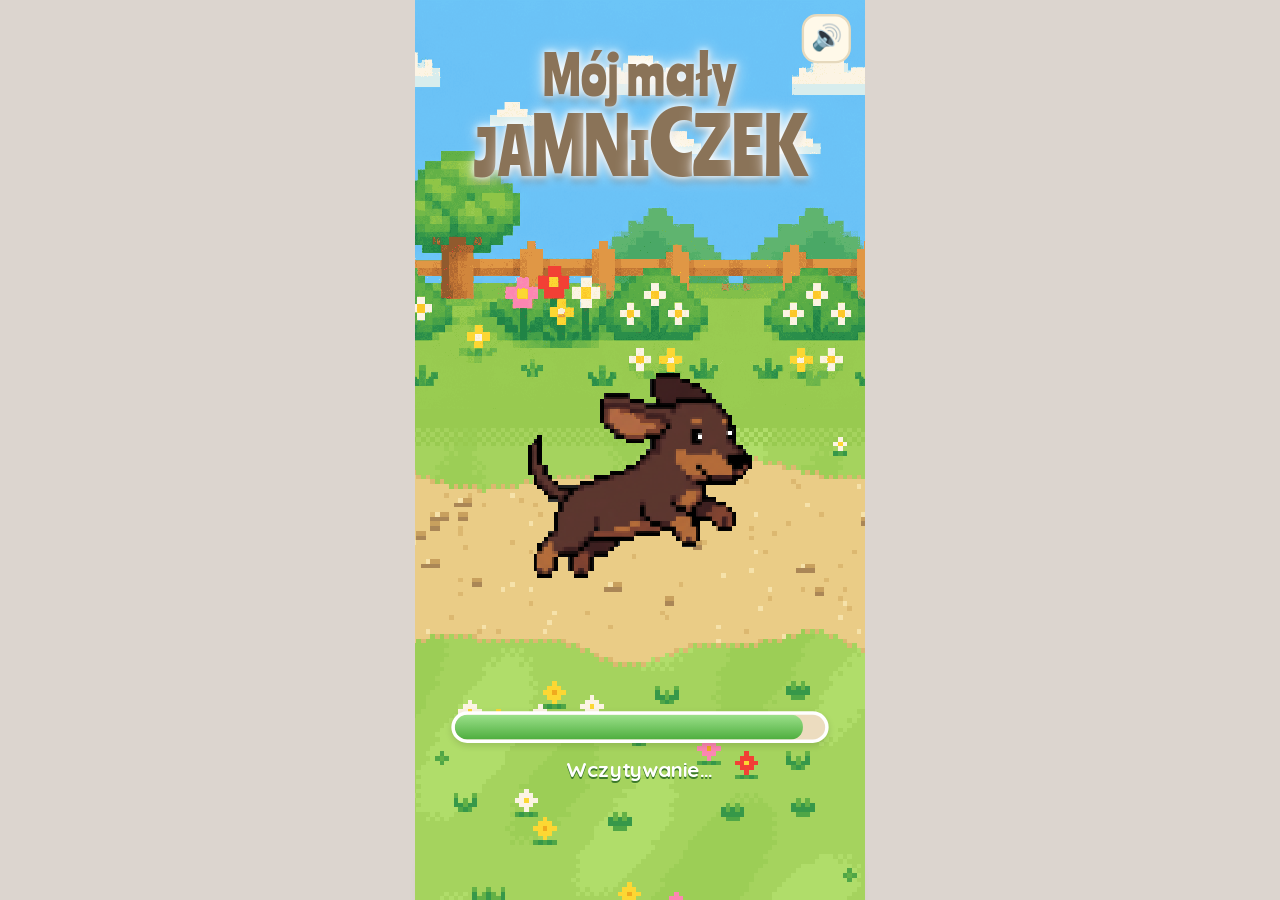
<file: index.html>
<!doctype html>
<html lang="pl">
    <head>
        <meta charset="utf-8" />
        <meta name="viewport" content="width=device-width,initial-scale=1,viewport-fit=cover" />
        <title>Łatka v0.8.254</title>
        <!-- Ikona gry na ekranie głównym telefonu (manifest.webmanifest, assets/icons/; tools/make-icons.py) -->
        <link rel="manifest" href="manifest.webmanifest" />
        <link rel="icon" type="image/png" sizes="32x32" href="assets/icons/favicon-32.png" />
        <link rel="apple-touch-icon" href="assets/icons/apple-touch-icon.png" />
        <meta name="theme-color" content="#a5d35e" />
        <meta name="mobile-web-app-capable" content="yes" />
        <meta name="apple-mobile-web-app-capable" content="yes" />
        <meta name="apple-mobile-web-app-title" content="Jamniczek" />
        <meta name="apple-mobile-web-app-status-bar-style" content="default" />
        <!-- Czcionki gry są osadzone (assets/fonts/, @font-face w css/style.css) — bez Google Fonts, działają offline -->
        <link rel="preload" href="assets/fonts/Ranchers-Regular.ttf" as="font" type="font/ttf" crossorigin />
        <link rel="preload" href="assets/fonts/Baloo2-VF.woff" as="font" type="font/woff" crossorigin />
        <link rel="preload" href="assets/fonts/Quicksand-VF.woff" as="font" type="font/woff" crossorigin />
        <link rel="stylesheet" href="css/style.css?v=274" />
    </head>

    <body>
        <main id="game" aria-label="Łatka — gra">
            <div class="world" aria-hidden="true"><div class="roomTrack"></div></div>
            <header class="status" aria-label="Potrzeby i samopoczucie"></header>
            <section class="scene" aria-label="Pomieszczenie">
                <div class="sceneZoom">
                    <canvas id="sceneCanvas" width="384" height="550"></canvas>
                </div>
                <div class="roomBadge"><img alt="" /></div>
                <div class="heartBadge" aria-label="Samopoczucie Łatki"><img alt="Serce" /><div class="bar"><i></i></div></div>
                <div class="pawsBadge" hidden aria-label="Postęp czyszczenia łapek"><img alt="" /><div class="bar"><i></i></div></div>
                <div class="throwsBadge" hidden aria-hidden="true"><img alt="" /><img alt="" /><img alt="" /></div>
                <div class="fetchControls">
                    <button class="fetchEnd" hidden aria-label="Zakończ zabawę z piłką">
                        <svg viewBox="0 0 24 24" aria-hidden="true"><path d="M6 6l12 12M18 6L6 18" fill="none" stroke="white" stroke-width="3.4" stroke-linecap="round" /></svg>
                    </button>
                    <button class="pawsEnd" hidden aria-label="Zakończ czyszczenie łapek">
                        <svg viewBox="0 0 24 24" aria-hidden="true"><path d="M6 6l12 12M18 6L6 18" fill="none" stroke="white" stroke-width="3.4" stroke-linecap="round" /></svg>
                    </button>
                    <button class="fetchRestart" hidden aria-label="Zacznij rzuty od nowa">
                        <span class="fetchRestart__ring" aria-hidden="true"></span>
                        <svg viewBox="0 0 24 24" aria-hidden="true"><path d="M17.65 6.35C16.2 4.9 14.21 4 12 4c-4.42 0-7.99 3.58-7.99 8s3.57 8 7.99 8c3.73 0 6.84-2.55 7.73-6h-2.08c-.82 2.33-3.04 4-5.65 4-3.31 0-6-2.69-6-6s2.69-6 6-6c1.66 0 3.14.69 4.22 1.78L13 11h7V4l-2.35 2.35z" fill="white" /></svg>
                    </button>
                </div>
                <button class="gamesAccess" aria-label="Gry"><img alt="" /></button><button class="full" aria-label="Pełny ekran">⛶</button
                ><button class="muteBtn" aria-label="Wycisz dźwięki">🔊</button
                ><button class="arrow prev" aria-label="Poprzednie pomieszczenie">‹</button
                ><button class="arrow next" aria-label="Następne pomieszczenie">›</button
                ><button class="petAccess">Pogłaszcz Łatkę</button
                ><button class="poopAccess" hidden>Posprzątaj kupkę</button
                ><button class="moleDirtAccess" hidden>Posprzątaj piach po krecie</button
                ><button class="dishAccess" hidden>Posprzątaj stłuczone naczynie</button>
            </section>
            <footer class="dock">
                <svg class="dockGear" viewBox="-46 -46 92 92" aria-hidden="true"><path d="M31.6,-5.0L39.8,-3.6L39.8,3.6L31.6,5.0L29.9,11.5L36.3,16.8L32.7,23.0L24.9,20.1L20.1,24.9L23.0,32.7L16.8,36.3L11.5,29.9L5.0,31.6L3.6,39.8L-3.6,39.8L-5.0,31.6L-11.5,29.9L-16.8,36.3L-23.0,32.7L-20.1,24.9L-24.9,20.1L-32.7,23.0L-36.3,16.8L-29.9,11.5L-31.6,5.0L-39.8,3.6L-39.8,-3.6L-31.6,-5.0L-29.9,-11.5L-36.3,-16.8L-32.7,-23.0L-24.9,-20.1L-20.1,-24.9L-23.0,-32.7L-16.8,-36.3L-11.5,-29.9L-5.0,-31.6L-3.6,-39.8L3.6,-39.8L5.0,-31.6L11.5,-29.9L16.8,-36.3L23.0,-32.7L20.1,-24.9L24.9,-20.1L32.7,-23.0L36.3,-16.8L29.9,-11.5Z M12.8 0A12.8 12.8 0 1 0 -12.8 0A12.8 12.8 0 1 0 12.8 0Z" fill-rule="evenodd" fill="rgba(255,255,255,0.24499999999999997)" stroke="rgba(255,255,255,0.6499999999999999)" stroke-width="1.5" stroke-linejoin="round" /></svg>
                <svg class="dockArrows" viewBox="-186 -186 372 372" aria-hidden="true"><path d="M168.8 -32.8A172 172 0 0 1 168.8 32.8M173.2 -29.1L168.8 -32.8L166.2 -27.7M173.2 29.1L168.8 32.8L166.2 27.7M112.8 129.8A172 172 0 0 1 56.0 162.6M111.8 135.5L112.8 129.8L107.1 130.0M61.4 164.6L56.0 162.6L59.1 157.8M-56.0 162.6A172 172 0 0 1 -112.8 129.8M-61.4 164.6L-56.0 162.6L-59.1 157.8M-111.8 135.5L-112.8 129.8L-107.1 130.0M-168.8 32.8A172 172 0 0 1 -168.8 -32.8M-173.2 29.1L-168.8 32.8L-166.2 27.7M-173.2 -29.1L-168.8 -32.8L-166.2 -27.7M-112.8 -129.8A172 172 0 0 1 -56.0 -162.6M-111.8 -135.5L-112.8 -129.8L-107.1 -130.0M-61.4 -164.6L-56.0 -162.6L-59.1 -157.8M56.0 -162.6A172 172 0 0 1 112.8 -129.8M61.4 -164.6L56.0 -162.6L59.1 -157.8M111.8 -135.5L112.8 -129.8L107.1 -130.0" fill="none" stroke="rgba(255,255,255,0.45)" stroke-width="1.6" stroke-linecap="round" stroke-linejoin="round" /></svg>
                <nav class="menu" aria-label="Opieka i aktywności"></nav>
            </footer>
            <div class="bubbleFull" hidden>
                <canvas class="bubbleCanvas" width="384" height="768"></canvas>
                <div class="bubbleBadge" hidden aria-label="Bańki do złapania"><img alt="" /><div class="bar"><i></i></div></div>
                <div class="bubbleTitle">Czas na kąpiel!</div>
                <button class="bubbleClose" aria-label="Zakończ mycie">✕</button>
            </div>
            <div class="bonesFull" hidden>
                <div class="bonesMenu">
                    <div class="moleCard bonesPop">
                        <button class="bonesParentBtn" aria-label="Dla rodzica"><img alt="" /></button>
                        <h2>Liczymy kostki!</h2>
                        <div class="biTiles">
                            <div class="biTile">
                                <div class="biRow"><span class="biPlate"><span class="biBones"><img class="bnB" alt="" /><img class="bnB" alt="" /></span></span><b class="biPlus">+</b><span class="biPlate"><span class="biBones"><img class="bnB" alt="" /></span></span></div>
                                <span>Policz kostki na talerzach</span>
                            </div>
                            <div class="biTile">
                                <div class="biEq"><span>2</span><b>+</b><span>1</span><b>=</b><span class="biRes">3</span><i class="biOk"><svg viewBox="0 0 24 24" aria-hidden="true"><path d="M5 12.5l4.5 4.5L19 7" fill="none" stroke="#fff" stroke-width="4" stroke-linecap="round" stroke-linejoin="round"/></svg></i></div>
                                <span>Wpisz wynik i dotknij OK</span>
                            </div>
                        </div>
                        <p>Raz dodajemy, raz odejmujemy — gra sama dobiera.</p>
                        <button class="bonesStart btnGreen"><svg viewBox="0 0 24 24" aria-hidden="true"><path d="M6 3.5v17l15-8.5z" fill="#fff"/></svg>Liczymy!</button>
                        <button class="bonesBack btnRed">Wróć</button>
                    </div>
                </div>
                <div class="bonesPlay" hidden>
                    <canvas class="bonesCanvas" width="384" height="423"></canvas>
                    <div class="bonesTop gBar"><span class="bonesTtl gBarTtl"></span><div class="bonesStars"></div><button class="bonesClose bonesPlayClose" aria-label="Zakończ liczenie kostek">✕</button></div>
                    <button class="bonesPile a" aria-label="Lewy dywanik"><i class="bonesRug"></i><i class="bonesQ"></i></button>
                    <button class="bonesPile b" aria-label="Prawy dywanik"><i class="bonesRug"></i><i class="bonesQ"></i></button>
                    <div class="bonesMath">
                        <div class="bonesEq"></div>
                        <p class="bonesHint"></p>
                        <button class="bonesNext btnBlue" hidden>Dalej</button>
                    </div>
                    <div class="bonesOpBanner" aria-live="polite"></div>
                    <div class="bonesPad" hidden>
                        <div class="bonesPadCard">
                            <div class="bonesKeys"></div>
                        </div>
                    </div>
                </div>
            </div>
            <div class="bonesNews" hidden>
                <div class="moleCard bnCard">
                    <div class="bnBubble"></div>
                    <canvas class="bonesNewsDog" width="160" height="160" aria-hidden="true"></canvas>
                    <div class="bnBadge"></div>
                    <div class="bnDots"><i class="on"></i><i></i><i></i></div>
                    <button class="bnOk btnGreen"><svg viewBox="0 0 24 24" aria-hidden="true"><path d="M4 12l5 5L20 6" fill="none" stroke="#fff" stroke-width="4" stroke-linecap="round" stroke-linejoin="round"/></svg>OK</button>
                </div>
            </div>
            <div class="bonesParent" hidden>
                <div class="moleCard bpCard">
                    <h2>Dla rodzica</h2>
                    <form class="bpGate">
                        <p class="bpQ"></p>
                        <input class="bpInput" inputmode="numeric" autocomplete="off" aria-label="Wynik działania" />
                        <button type="submit" class="bpBtn btnGreen">Pokaż postępy</button>
                        <button type="button" class="bpBtn btnRed bpClose">Zamknij</button>
                    </form>
                    <div class="bpStats" hidden>
                        <div class="bpBody"></div>
                        <button type="button" class="bpBtn btnBlue bpReset">Zacznij liczenie od nowa</button>
                        <button type="button" class="bpBtn btnRed bpClose">Zamknij</button>
                    </div>
                </div>
            </div>
            <div class="moleWinPopup" id="bonesWinPopup" hidden>
                <div class="moleWinCard">
                    <div class="moleWinConfetti"></div>
                    <div class="moleWinTrophyWrap">
                        <img class="moleWinTrophy memoWinImg" alt="Puchar" />
                        <div class="moleWinCheck" aria-hidden="true">
                            <svg viewBox="0 0 24 24"><path d="M4 12l5 5L20 6" fill="none" stroke="white" stroke-width="3" stroke-linecap="round" stroke-linejoin="round" /></svg>
                        </div>
                    </div>
                    <h2>Brawo!</h2>
                    <p class="bonesWinTxt"></p>
                    <button class="winAgain btnGreen">Jeszcze raz</button>
                    <button class="bonesExit moleWinOk btnRed">Powrót</button>
                </div>
            </div>
            <div class="molePopup" id="boneMolePopup" hidden>
                <div class="moleCard">
                    <canvas class="bmDog" width="160" height="160" aria-hidden="true"></canvas>
                    <h2>Piesek znalazł kostkę!</h2>
                    <div class="bmShow" aria-hidden="true"></div>
                    <p>Dodajemy i odejmujemy kostki. Policzymy razem?</p>
                    <button class="moleOk btnGreen">Liczymy!</button>
                    <button class="moleCancel btnRed">Nie teraz</button>
                </div>
            </div>
            <div class="gamesFull" hidden>
                <div class="gamesHeader gBar">
                    <h2>Gry</h2>
                    <button class="gamesClose" aria-label="Wróć do pieska">✕</button>
                </div>
                <div class="gamesGrid"></div>
            </div>
            <div class="mole2Full" hidden>
                <canvas class="mole2Canvas" width="384" height="768"></canvas>
                <div class="gBar"><span class="mole2Title gBarTtl">Krety na łące!</span><button class="mole2Close" aria-label="Zakończ zabawę z kretami">✕</button></div>
            </div>
            <div class="pairsFull" hidden>
                <div class="gBar"><span class="pairsTitle gBarTtl">Znajdź pary!</span><button class="pairsClose" aria-label="Zakończ zabawę w pary">✕</button></div>
                <div class="pairsHud">
                    <div class="pairsPill pairsTime" aria-label="Czas">Czas <b>0,0 s</b></div>
                    <div class="pairsPill pairsTries" aria-label="Próby">Próby <b>0</b></div>
                    <div class="pairsPill pairsCount" aria-label="Znalezione pary">Pary <b>0 / 0</b></div>
                </div>
                <div class="pairsBoard"></div>
            </div>
            <div class="pairsLevels lvPick" hidden>
                <div class="gBar lvBar"><img class="lvIcon" alt="" /><h2>Znajdź pary</h2></div>
                <div class="lvCard">
                    <canvas class="lvDog" width="160" height="160" aria-hidden="true"></canvas>
                    <h3>Wybierz poziom</h3>
                    <div class="memoGrid pairsLevelGrid"></div>
                    <button class="pairsLevelsClose lvBack btnRed">Wróć</button>
                </div>
            </div>
            <div class="memoFull" hidden>
                <canvas class="memoCanvas" width="384" height="768"></canvas>
                <div class="gBar"><span class="memoTitle gBarTtl">Zapamiętaj!</span><div class="memoTimer" aria-label="Czas">0,0 s</div><button class="memoClose" aria-label="Zakończ zabawę w motylki">✕</button></div>
            </div>
            <div class="memoLevels lvPick" hidden>
                <div class="gBar lvBar"><img class="lvIcon" alt="" /><h2>Pamięć motylków</h2></div>
                <div class="lvCard">
                    <canvas class="lvDog" width="160" height="160" aria-hidden="true"></canvas>
                    <h3>Wybierz poziom</h3>
                    <div class="memoGrid"></div>
                    <button class="memoLevelsClose lvBack btnRed">Wróć</button>
                </div>
            </div>
            <div class="hedgeFull" hidden>
                <canvas class="hedgeCanvas" width="384" height="768"></canvas>
                <div class="gBar"><span class="hedgeTitle gBarTtl">Łap owoce!</span><button class="hedgeClose" aria-label="Zakończ zabawę z jeżykiem">✕</button></div>
            </div>
            <div class="moleFull" hidden>
                <div class="moleHeader gBar">
                    <div class="moleTitle"><strong>Kretowisko</strong><span>Zabawa z pieskiem</span></div>
                    <button class="moleBack" aria-label="Zakończ zabawę w kreta">✕</button>
                </div>
                <div class="moleProgressCard">
                    <div class="moleCount"><span class="moleCountNow">0</span> / <span class="moleCountNeed">10</span></div>
                    <div class="moleBadge" aria-label="Krety do złapania">
                        <img alt="" /><img alt="" /><img alt="" /><img alt="" /><img alt="" /><img alt="" /><img alt="" /><img alt="" /><img alt="" /><img alt="" />
                    </div>
                </div>
                <div class="moleMsg">Znajdź kreta!</div>
                <div class="moleBoard">
                    <canvas class="moleCanvas" width="348" height="464"></canvas>
                </div>
            </div>
            <div class="moleWinPopup" id="moleWinPopup" hidden>
                <div class="moleWinCard">
                    <div class="moleWinConfetti"></div>
                    <div class="moleWinTrophyWrap">
                        <canvas class="moleWinMole" width="200" height="200"></canvas>
                        <div class="moleWinCheck" aria-hidden="true">
                            <svg viewBox="0 0 24 24"><path d="M4 12l5 5L20 6" fill="none" stroke="white" stroke-width="3" stroke-linecap="round" stroke-linejoin="round" /></svg>
                        </div>
                    </div>
                    <h2>Brawo!</h2>
                    <p>Złapałaś wszystkie krety!</p>
                    <button class="winAgain moleWinAgain btnGreen"><svg viewBox="0 0 24 24" aria-hidden="true"><path d="M17.65 6.35C16.2 4.9 14.21 4 12 4c-4.42 0-7.99 3.58-7.99 8s3.57 8 7.99 8c3.73 0 6.84-2.55 7.73-6h-2.08c-.82 2.33-3.04 4-5.65 4-3.31 0-6-2.69-6-6s2.69-6 6-6c1.66 0 3.14.69 4.22 1.78L13 11h7V4l-2.35 2.35z" fill="currentColor" /></svg>Zagraj ponownie</button>
                    <button class="moleWinOk btnRed">Powrót</button>
                </div>
            </div>
            <div class="moleWinPopup bubbleWinPopup" hidden>
                <div class="moleWinCard">
                    <div class="moleWinConfetti"></div>
                    <div class="bubbleWinDogWrap">
                        <canvas class="bubbleWinDog" width="260" height="210"></canvas>
                        <div class="moleWinCheck" aria-hidden="true">
                            <svg viewBox="0 0 24 24"><path d="M4 12l5 5L20 6" fill="none" stroke="white" stroke-width="3" stroke-linecap="round" stroke-linejoin="round" /></svg>
                        </div>
                    </div>
                    <h2>Brawo!</h2>
                    <p>Jamniczek jest czyściutki!</p>
                    <button class="winAgain bubbleWinAgain btnGreen"><svg viewBox="0 0 24 24" aria-hidden="true"><path d="M17.65 6.35C16.2 4.9 14.21 4 12 4c-4.42 0-7.99 3.58-7.99 8s3.57 8 7.99 8c3.73 0 6.84-2.55 7.73-6h-2.08c-.82 2.33-3.04 4-5.65 4-3.31 0-6-2.69-6-6s2.69-6 6-6c1.66 0 3.14.69 4.22 1.78L13 11h7V4l-2.35 2.35z" fill="currentColor" /></svg>Zagraj ponownie</button>
                    <button class="bubbleWinOk moleWinOk btnRed">Powrót</button>
                </div>
            </div>
            <div class="molePopup hedgePopup" hidden>
                <div class="moleCard">
                    <img class="hedgeIntroIcon moleIntroIcon" alt="" />
                    <h2>Jeżyk łapie owoce!</h2>
                    <div class="bubbleTut">
                        <div class="bubbleTutItem">
                            <canvas class="hedgeTutGood" width="170" height="64"></canvas>
                            <span class="bubbleTutMark ok" aria-hidden="true"><svg viewBox="0 0 24 24"><path d="M5 12.5l4.5 4.5L19 7" fill="none" stroke="white" stroke-width="3.4" stroke-linecap="round" stroke-linejoin="round" /></svg></span>
                            <span>Łap owoce<br />+1 punkt</span>
                        </div>
                        <div class="bubbleTutItem">
                            <canvas class="hedgeTutBad" width="170" height="64"></canvas>
                            <span class="bubbleTutMark no" aria-hidden="true"><svg viewBox="0 0 24 24"><path d="M6 6l12 12M18 6L6 18" fill="none" stroke="white" stroke-width="3.4" stroke-linecap="round" /></svg></span>
                            <span>Unikaj słodyczy<br />−1 punkt</span>
                        </div>
                    </div>
                    <p>Przesuwaj palcem w bok, żeby jeżyk biegał. Zbierz 10 owoców!</p>
                    <button class="hedgeOk moleOk btnGreen">Zaczynamy!</button>
                    <button class="hedgeCancel moleCancel btnRed">Wróć do pieska</button>
                </div>
            </div>
            <div class="moleWinPopup hedgeWinPopup" hidden>
                <div class="moleWinCard">
                    <div class="moleWinConfetti"></div>
                    <div class="bubbleWinDogWrap">
                        <canvas class="hedgeWinPic bubbleWinDog" width="260" height="170"></canvas>
                        <div class="moleWinCheck" aria-hidden="true">
                            <svg viewBox="0 0 24 24"><path d="M4 12l5 5L20 6" fill="none" stroke="white" stroke-width="3" stroke-linecap="round" stroke-linejoin="round" /></svg>
                        </div>
                    </div>
                    <h2>Brawo!</h2>
                    <p>Jeżyk ma pełny brzuszek owoców!</p>
                    <button class="winAgain hedgeWinAgain btnGreen"><svg viewBox="0 0 24 24" aria-hidden="true"><path d="M17.65 6.35C16.2 4.9 14.21 4 12 4c-4.42 0-7.99 3.58-7.99 8s3.57 8 7.99 8c3.73 0 6.84-2.55 7.73-6h-2.08c-.82 2.33-3.04 4-5.65 4-3.31 0-6-2.69-6-6s2.69-6 6-6c1.66 0 3.14.69 4.22 1.78L13 11h7V4l-2.35 2.35z" fill="currentColor" /></svg>Zagraj ponownie</button>
                    <button class="hedgeWinOk moleWinOk btnRed">Powrót</button>
                </div>
            </div>
            <div class="molePopup" id="mole2Popup" hidden>
                <div class="moleCard">
                    <img class="moleIntroIcon" alt="" />
                    <h2>Krety na łące!</h2>
                    <div class="bubbleTut">
                        <div class="bubbleTutItem"><canvas class="moleTutFull" width="96" height="96"></canvas><span class="bubbleTutMark ok" aria-hidden="true"><svg viewBox="0 0 24 24"><path d="M5 12.5l4.5 4.5L19 7" fill="none" stroke="white" stroke-width="3.4" stroke-linecap="round" stroke-linejoin="round" /></svg></span><span>Cały kret —<br />stukaj!</span></div>
                        <div class="bubbleTutItem"><canvas class="moleTutHalf" width="96" height="96"></canvas><span class="bubbleTutMark no" aria-hidden="true"><svg viewBox="0 0 24 24"><path d="M6 6l12 12M18 6L6 18" fill="none" stroke="white" stroke-width="3.4" stroke-linecap="round" /></svg></span><span>W połowie schowany<br />— nie stukaj</span></div>
                    </div>
                    <p>Puste kopce też nie. Zbierz 10!</p>
                    <button class="moleOk btnGreen">Zaczynamy!</button>
                    <button class="moleCancel btnRed">Wróć do pieska</button>
                </div>
            </div>
            <div class="moleWinPopup" id="mole2WinPopup" hidden>
                <div class="moleWinCard">
                    <div class="moleWinConfetti"></div>
                    <div class="moleWinTrophyWrap">
                        <canvas class="moleWinMole" width="200" height="200"></canvas>
                        <div class="moleWinCheck" aria-hidden="true">
                            <svg viewBox="0 0 24 24"><path d="M4 12l5 5L20 6" fill="none" stroke="white" stroke-width="3" stroke-linecap="round" stroke-linejoin="round" /></svg>
                        </div>
                    </div>
                    <h2>Brawo!</h2>
                    <p>Złapałaś wszystkie krety na łące!</p>
                    <button class="winAgain btnGreen"><svg viewBox="0 0 24 24" aria-hidden="true"><path d="M17.65 6.35C16.2 4.9 14.21 4 12 4c-4.42 0-7.99 3.58-7.99 8s3.57 8 7.99 8c3.73 0 6.84-2.55 7.73-6h-2.08c-.82 2.33-3.04 4-5.65 4-3.31 0-6-2.69-6-6s2.69-6 6-6c1.66 0 3.14.69 4.22 1.78L13 11h7V4l-2.35 2.35z" fill="currentColor" /></svg>Zagraj ponownie</button>
                    <button class="moleWinOk btnRed">Powrót</button>
                </div>
            </div>
            <div class="moleWinPopup" id="pawsWinPopup" hidden>
                <div class="moleWinCard">
                    <div class="moleWinConfetti"></div>
                    <div class="bubbleWinDogWrap">
                        <canvas class="pawsWinDog" width="260" height="210" aria-hidden="true"></canvas>
                        <div class="moleWinCheck" aria-hidden="true">
                            <svg viewBox="0 0 24 24"><path d="M4 12l5 5L20 6" fill="none" stroke="white" stroke-width="3" stroke-linecap="round" stroke-linejoin="round" /></svg>
                        </div>
                    </div>
                    <h2>Brawo!</h2>
                    <p>Czysty piesek! Łapki lśnią!</p>
                    <button class="moleWinOk btnRed">Powrót</button>
                </div>
            </div>
            <div class="molePopup" id="pairsPopup" hidden>
                <div class="moleCard">
                    <img class="moleIntroIcon" alt="" />
                    <h2>Znajdź pary!</h2>
                    <div class="bubbleTut">
                        <div class="bubbleTutItem"><div class="pairsTutCards pairsTutGood" aria-hidden="true"></div><span class="bubbleTutMark ok" aria-hidden="true"><svg viewBox="0 0 24 24"><path d="M5 12.5l4.5 4.5L19 7" fill="none" stroke="white" stroke-width="3.4" stroke-linecap="round" stroke-linejoin="round" /></svg></span><span>Takie same —<br />para zostaje!</span></div>
                        <div class="bubbleTutItem"><div class="pairsTutCards pairsTutBad" aria-hidden="true"></div><span class="bubbleTutMark no" aria-hidden="true"><svg viewBox="0 0 24 24"><path d="M6 6l12 12M18 6L6 18" fill="none" stroke="white" stroke-width="3.4" stroke-linecap="round" /></svg></span><span>Różne — karty<br />się chowają</span></div>
                    </div>
                    <p>Odkrywaj po dwie karty i znajdź wszystkie pary.</p>
                    <button class="moleOk btnGreen">Zaczynamy!</button>
                    <button class="moleCancel btnRed">Wróć do pieska</button>
                </div>
            </div>
            <div class="moleWinPopup" id="pairsWinPopup" hidden>
                <div class="moleWinCard">
                    <div class="moleWinConfetti"></div>
                    <div class="moleWinTrophyWrap">
                        <img class="moleWinTrophy memoWinImg" alt="Puchar" />
                        <div class="moleWinCheck" aria-hidden="true">
                            <svg viewBox="0 0 24 24"><path d="M4 12l5 5L20 6" fill="none" stroke="white" stroke-width="3" stroke-linecap="round" stroke-linejoin="round" /></svg>
                        </div>
                        <div class="memoSticker pairsSticker" hidden></div>
                    </div>
                    <h2>Brawo!</h2>
                    <p>Znalazłaś wszystkie pary!</p>
                    <div class="memoStats"><b class="pairsRes"></b><span class="pairsRec"></span><span class="pairsPrev"></span></div>
                    <button class="winAgain btnGreen"><svg viewBox="0 0 24 24" aria-hidden="true"><path d="M17.65 6.35C16.2 4.9 14.21 4 12 4c-4.42 0-7.99 3.58-7.99 8s3.57 8 7.99 8c3.73 0 6.84-2.55 7.73-6h-2.08c-.82 2.33-3.04 4-5.65 4-3.31 0-6-2.69-6-6s2.69-6 6-6c1.66 0 3.14.69 4.22 1.78L13 11h7V4l-2.35 2.35z" fill="currentColor" /></svg>Zagraj ponownie</button>
                    <button class="moleWinOk memoExit btnRed">Powrót</button>
                </div>
            </div>
            <div class="molePopup" id="memoPopup" hidden>
                <div class="moleCard">
                    <img class="moleIntroIcon" alt="" />
                    <h2>Pamięć motylków!</h2>
                    <div class="bubbleTut">
                        <div class="bubbleTutItem">
                            <canvas class="memoTutShow" width="190" height="76"></canvas>
                            <span>Zapamiętaj kolejność<br />motylków</span>
                        </div>
                        <div class="bubbleTutItem">
                            <canvas class="memoTutPlay" width="190" height="76"></canvas>
                            <span>Klikaj je po kolei,<br />gdy zaczną latać</span>
                        </div>
                    </div>
                    <p>Masz 3 serduszka na pomyłki. Każdy poziom ma więcej motylków!</p>
                    <button class="moleOk btnGreen">Zaczynamy!</button>
                    <button class="moleCancel btnRed">Wróć do pieska</button>
                </div>
            </div>
            <div class="moleWinPopup" id="memoWinPopup" hidden>
                <div class="moleWinCard">
                    <div class="moleWinConfetti"></div>
                    <div class="moleWinTrophyWrap">
                        <img class="moleWinTrophy memoWinImg" alt="Puchar" />
                        <div class="moleWinCheck" aria-hidden="true">
                            <svg viewBox="0 0 24 24"><path d="M4 12l5 5L20 6" fill="none" stroke="white" stroke-width="3" stroke-linecap="round" stroke-linejoin="round" /></svg>
                        </div>
                        <div class="memoSticker" hidden>NOWY<br />REKORD!</div>
                    </div>
                    <h2>Brawo!</h2>
                    <p>Zapamiętałaś wszystkie motylki!</p>
                    <div class="memoStats"><b class="memoTime"></b><span class="memoRecord"></span></div>
                    <button class="winAgain btnGreen"><svg viewBox="0 0 24 24" aria-hidden="true"><path d="M17.65 6.35C16.2 4.9 14.21 4 12 4c-4.42 0-7.99 3.58-7.99 8s3.57 8 7.99 8c3.73 0 6.84-2.55 7.73-6h-2.08c-.82 2.33-3.04 4-5.65 4-3.31 0-6-2.69-6-6s2.69-6 6-6c1.66 0 3.14.69 4.22 1.78L13 11h7V4l-2.35 2.35z" fill="currentColor" /></svg>Zagraj ponownie</button>
                    <button class="moleWinOk memoExit btnRed">Powrót</button>
                </div>
            </div>
            <div class="moleWinPopup" id="memoLosePopup" hidden>
                <div class="moleWinCard">
                    <div class="moleWinTrophyWrap memoLoseWrap">
                        <canvas class="memoLosePic" width="200" height="200"></canvas>
                        <div class="moleWinCheck memoLoseX" aria-hidden="true">
                            <svg viewBox="0 0 24 24"><path d="M6 6l12 12M18 6L6 18" fill="none" stroke="white" stroke-width="3.4" stroke-linecap="round" /></svg>
                        </div>
                    </div>
                    <h2 class="memoLoseTtl">Ups! Nie udało się</h2>
                    <p>Motylek odleciał. Spróbuj jeszcze raz!</p>
                    <button class="winAgain memoTry btnGreen"><svg viewBox="0 0 24 24" aria-hidden="true"><path d="M17.65 6.35C16.2 4.9 14.21 4 12 4c-4.42 0-7.99 3.58-7.99 8s3.57 8 7.99 8c3.73 0 6.84-2.55 7.73-6h-2.08c-.82 2.33-3.04 4-5.65 4-3.31 0-6-2.69-6-6s2.69-6 6-6c1.66 0 3.14.69 4.22 1.78L13 11h7V4l-2.35 2.35z" fill="currentColor" /></svg>Jeszcze raz</button>
                    <button class="moleWinOk memoExit btnRed">Powrót</button>
                </div>
            </div>
            <div class="molePopup" id="molePopup" hidden>
                <div class="moleCard">
                    <img class="moleIntroIcon" alt="" />
                    <h2>Znajdź 10 kretów!</h2>
                    <div class="bubbleTut">
                        <div class="bubbleTutItem"><canvas class="moleTutFull" width="96" height="96"></canvas><span class="bubbleTutMark ok" aria-hidden="true"><svg viewBox="0 0 24 24"><path d="M5 12.5l4.5 4.5L19 7" fill="none" stroke="white" stroke-width="3.4" stroke-linecap="round" stroke-linejoin="round" /></svg></span><span>Cały kret —<br />stukaj!</span></div>
                        <div class="bubbleTutItem"><canvas class="moleTutHalf" width="96" height="96"></canvas><span class="bubbleTutMark no" aria-hidden="true"><svg viewBox="0 0 24 24"><path d="M6 6l12 12M18 6L6 18" fill="none" stroke="white" stroke-width="3.4" stroke-linecap="round" /></svg></span><span>W połowie schowany<br />— nie stukaj</span></div>
                    </div>
                    <p>Zbierz 10 kretów — im szybciej, tym lepiej!</p>
                    <button class="moleOk btnGreen">Zaczynamy!</button>
                    <button class="moleCancel btnRed">Wróć do pieska</button>
                </div>
            </div>
            <div class="molePopup bubblePopup" hidden>
                <div class="moleCard">
                    <img class="bubbleIntroIcon moleIntroIcon" alt="" />
                    <h2>Czas na kąpiel!</h2>
                    <div class="bubbleTut">
                        <div class="bubbleTutItem good">
                            <div class="bubbleTutPic"><span class="bubbleTutRing"></span><canvas width="72" height="72"></canvas></div>
                            <span class="bubbleTutMark ok" aria-hidden="true"><svg viewBox="0 0 24 24"><path d="M5 12.5l4.5 4.5L19 7" fill="none" stroke="white" stroke-width="3.4" stroke-linecap="round" stroke-linejoin="round" /></svg></span>
                            <span>Klikaj te<br />z błyszczącą ramką</span>
                        </div>
                        <div class="bubbleTutItem bad">
                            <div class="bubbleTutPic"><canvas width="72" height="72"></canvas></div>
                            <span class="bubbleTutMark no" aria-hidden="true"><svg viewBox="0 0 24 24"><path d="M6 6l12 12M18 6L6 18" fill="none" stroke="white" stroke-width="3.4" stroke-linecap="round" /></svg></span>
                            <span>Tych nie ruszaj,<br />bo tracisz punkt</span>
                        </div>
                    </div>
                    <button class="bubbleOk moleOk btnGreen">Zaczynamy!</button>
                    <button class="bubbleCancel moleCancel btnRed">Wróć do pieska</button>
                </div>
            </div>
            <div class="popup" hidden>
                <div class="card"><canvas width="300" height="300"></canvas><img class="reward" alt="Nagroda" /></div>
            </div>
            <div class="molePopup ballPopup" hidden>
                <div class="moleCard">
                    <img class="ballIcon moleIntroIcon" alt="" />
                    <h2>Aport!</h2>
                    <div class="bubbleTut">
                        <div class="bubbleTutItem"><div class="ballPic"><img class="ballTutImg" alt="" /><svg class="ballArrow" viewBox="0 0 48 48" aria-hidden="true"><path d="M10 40 L30 20" fill="none" stroke="#3d8fd6" stroke-width="4" stroke-linecap="round" stroke-linejoin="round" stroke-dasharray="1 8"/><path d="M30 20 L30 30 M30 20 L20 20" fill="none" stroke="#3d8fd6" stroke-width="4" stroke-linecap="round" stroke-linejoin="round"/></svg></div><span>Złap piłkę<br />i pociągnij</span></div>
                        <div class="bubbleTutItem"><div class="ballPic"><img class="ballTutImg far" alt="" /><svg class="ballArrow" viewBox="0 0 48 48" aria-hidden="true"><path d="M6 36 Q22 6 42 14" fill="none" stroke="#3d8fd6" stroke-width="4" stroke-linecap="round" stroke-linejoin="round" stroke-dasharray="1 8"/><path d="M42 14 L36 8 M42 14 L35 19" fill="none" stroke="#3d8fd6" stroke-width="4" stroke-linecap="round" stroke-linejoin="round"/></svg></div><span>Puść — piłka leci,<br />piesek biegnie</span></div>
                    </div>
                    <p>Rzucaj, gdzie chcesz!</p>
                    <button class="ballOk moleOk btnGreen">Zaczynamy!</button>
                    <button class="ballCancel moleCancel btnRed">Wróć do pieska</button>
                </div>
            </div>
            <div class="moleWinPopup" id="ballWinPopup" hidden>
                <div class="moleWinCard">
                    <div class="moleWinConfetti"></div>
                    <div class="moleWinTrophyWrap">
                        <img class="moleWinTrophy ballWinImg" alt="Puchar" />
                        <div class="moleWinCheck" aria-hidden="true">
                            <svg viewBox="0 0 24 24"><path d="M4 12l5 5L20 6" fill="none" stroke="white" stroke-width="3" stroke-linecap="round" stroke-linejoin="round" /></svg>
                        </div>
                    </div>
                    <h2>Brawo!</h2>
                    <p>Świetna zabawa z piłką!</p>
                    <button class="winAgain ballAgain btnGreen"><svg viewBox="0 0 24 24" aria-hidden="true"><path d="M17.65 6.35C16.2 4.9 14.21 4 12 4c-4.42 0-7.99 3.58-7.99 8s3.57 8 7.99 8c3.73 0 6.84-2.55 7.73-6h-2.08c-.82 2.33-3.04 4-5.65 4-3.31 0-6-2.69-6-6s2.69-6 6-6c1.66 0 3.14.69 4.22 1.78L13 11h7V4l-2.35 2.35z" fill="currentColor" /></svg>Zagraj ponownie</button>
                    <button class="moleWinOk ballExit btnRed">Powrót</button>
                </div>
            </div>
            <div class="load">
                <div class="ldScene"></div>
                <div class="ldLawn"></div>
                <canvas class="ldCv" width="768" height="1536" aria-hidden="true"></canvas>
                <h1 class="ldLogo"><span class="ldL1">Mój mały</span><span class="ldL2" aria-label="JAMNICZEK"></span></h1>
                <div class="ldBar" role="progressbar" aria-label="Wczytywanie gry"><i></i></div>
                <div class="ldMsg">Wczytywanie…</div>
                <button class="ldGo" hidden><svg viewBox="0 0 24 24" aria-hidden="true"><path d="M7 4.5v15a1 1 0 0 0 1.5.86l12.5-7.5a1 1 0 0 0 0-1.72L8.5 3.64A1 1 0 0 0 7 4.5z" fill="currentColor" /></svg><span>Kontynuuj</span></button>
                <button class="ldNew" hidden>Zacznij od nowa</button>
                <button class="ldFs" hidden aria-label="Pełny ekran" aria-pressed="true"><svg viewBox="0 0 24 24" aria-hidden="true"><path d="M4 9V4h5M20 9V4h-5M4 15v5h5M20 15v5h-5" fill="none" stroke="currentColor" stroke-width="3" stroke-linecap="round" stroke-linejoin="round" /></svg></button>
                <button class="muteBtn loadMute" aria-label="Wycisz dźwięki">🔊</button>
                <div class="ldWarn" hidden>
                    <div class="ldWarnCard">
                        <div class="ldWarnIc" aria-hidden="true">⚠️</div>
                        <h2>Zacząć od nowa?</h2>
                        <p>Cały postęp w grze zniknie i nie da się go przywrócić.</p>
                        <button class="ldWarnNo">Nie, wracam</button>
                        <button class="ldWarnYes">Tak, zacznij od nowa</button>
                    </div>
                </div>
            </div>
            <script>
                // Wersja GRAFIK (nie kodu): dopisywana do adresów grafik ładowanych z JS (loader + gra).
                // Podbij o 1, gdy zmienisz/przemalujesz jakiś plik graficzny — wtedy telefony pobiorą nowy;
                // przy zmianach samego kodu grafiki zostają w pamięci przeglądarki (nie pobierają się od nowa).
                window.ART_V = 1;
            </script>
            <script src="js/loader.js?v=274"></script>
            <script>
                // canvas rysuje tekst dopiero, gdy czcionka jest wczytana — poproś o nią od razu
                try {
                    document.fonts.load("800 20px 'Baloo 2'");
                    document.fonts.load("700 16px Quicksand");
                    document.fonts.load("40px Ranchers");
                } catch (_) {}
            </script>
            <script src="js/audio.js?v=274"></script>
            <div class="parentLock" hidden>
                <!-- dla dziecka: obrazki, bez czytania — piesek śpi, po więcej czasu idź do rodziców -->
                <div class="plKid">
                    <div class="plThought"><img class="plThoughtBg" alt="" /><img class="plSleep" alt="Piesek śpi" /></div>
                    <canvas class="plDog" width="240" height="150" aria-hidden="true"></canvas>
                    <div class="plPath">
                        <div class="plClock"><img class="plClockImg" alt="Więcej czasu" /><img class="plPlus" alt="" /></div>
                        <span class="plArrow" aria-hidden="true">↓</span>
                        <img class="plParents" alt="Zawołaj rodziców" />
                    </div>
                </div>
                <button class="plLockBtn" type="button" aria-label="Dla rodzica"><img alt="" /></button>
                <!-- dla rodzica: schowane pod kłódką -->
                <div class="plParent" hidden>
                    <form class="plForm" autocomplete="off">
                        <span class="plLabel">Dla rodzica</span>
                        <p class="plInfo">Minęło 15 minut zabawy. Żeby odblokować grę, wpisz wynik:</p>
                        <div class="plRow">
                            <label class="plQ" for="plInput">7 × 8 =</label>
                            <input id="plInput" class="plInput" inputmode="numeric" pattern="[0-9]*" maxlength="3" aria-label="Wynik" />
                            <button class="plOk" type="submit">Odblokuj</button>
                        </div>
                        <button class="plBack" type="button">Zamknij</button>
                    </form>
                </div>
            </div>
        </main>
        <div class="rotate"><span>📱 ↻</span>Obróć urządzenie do pionu.<small>Gra jest wstrzymana.</small></div>
        <div class="toast" hidden role="status"></div>

        <!-- TYMCZASOWY panel deweloperski — do usunięcia przed publikacją dla dziecka -->
        <button class="devToggle" hidden>🛠 DEV</button>
        <div class="devPanel" hidden>
            <div class="devRow" data-stat="food"><span>Jedzenie</span><output>50</output><button data-d="-20">−20</button><button data-d="20">+20</button></div>
            <div class="devRow" data-stat="water"><span>Woda</span><output>50</output><button data-d="-20">−20</button><button data-d="20">+20</button></div>
            <div class="devRow" data-stat="fun"><span>Zabawa</span><output>50</output><button data-d="-20">−20</button><button data-d="20">+20</button></div>
            <div class="devRow" data-stat="sleep"><span>Sen</span><output>50</output><button data-d="-20">−20</button><button data-d="20">+20</button></div>
            <div class="devRow" data-stat="clean"><span>Czystość</span><output>50</output><button data-d="-20">−20</button><button data-d="20">+20</button></div>
            <div class="devRow" data-stat="session"><span>Sesja (min)</span><output>0</output><button data-d="-5">−5</button><button data-d="5">+5</button></div>
            <div class="devRow" data-stat="paws"><span>Brud łapek</span><output>0</output><button data-d="-20">−20</button><button data-d="20">+20</button></div>
            <div class="devRow" data-stat="fur"><span>Brud sierści</span><output>0</output><button data-d="-20">−20</button><button data-d="20">+20</button></div>
            <div class="devActions">
                <button class="devMaxAll">Wszystko 100%</button>
                <button class="devWake">Obudź</button>
                <button class="devClean">Usuń kupę</button>
                <button class="devCleanMole">Usuń piach</button>
                <button class="devBoneMole">Kret z kostką</button>
                <button class="devBoneDig">Piesek kopie</button>
                <button class="devLockNow">Blokada rodzica</button>
                <button class="devNewSession">Nowa sesja</button>
            </div>
        </div>

        <script defer src="js/arc-carousel.js?v=274"></script>
        <script defer src="js/game-state.js?v=274"></script>
        <script defer src="js/game-needs.js?v=274"></script>
        <script defer src="js/game-rooms.js?v=274"></script>
        <script defer src="js/game-engine.js?v=274"></script>
        <script defer src="js/game-dog.js?v=274"></script>
        <script defer src="js/game-paws.js?v=274"></script>
        <script defer src="js/game-input.js?v=274"></script>
        <script defer src="js/game-autonomy.js?v=274"></script>
        <script defer src="js/game-wildlife.js?v=274"></script>
        <script defer src="js/game-bubbles.js?v=274"></script>
        <script defer src="js/game-draw.js?v=274"></script>
        <script defer src="js/game-boot.js?v=274"></script>
        <script defer src="js/game-dev.js?v=274"></script>
        <script defer src="js/session.js?v=274"></script>
        <script defer src="js/minigame-fetch.js?v=274"></script>
        <script defer src="js/minigame-bubbles.js?v=274"></script>
        <script defer src="js/minigame-mole.js?v=274"></script>
        <script defer src="js/minigame-hedge.js?v=274"></script>
        <script defer src="js/minigame-mole2.js?v=274"></script>
        <script defer src="js/level-pick.js?v=274"></script>
        <script defer src="js/minigame-memory.js?v=274"></script>
        <script defer src="js/minigame-pairs.js?v=274"></script>
        <script defer src="js/bones-adapt.js?v=274"></script>
        <script defer src="js/bones-parent.js?v=274"></script>
        <script defer src="js/minigame-bones.js?v=274"></script>
        <script defer src="js/event-bone-mole.js?v=274"></script>
        <script defer src="js/event-bone-dig.js?v=274"></script>
        <script defer src="js/games-menu.js?v=274"></script>
        <script defer src="js/popup-guard.js?v=274"></script>
    </body>
</html>
</file>
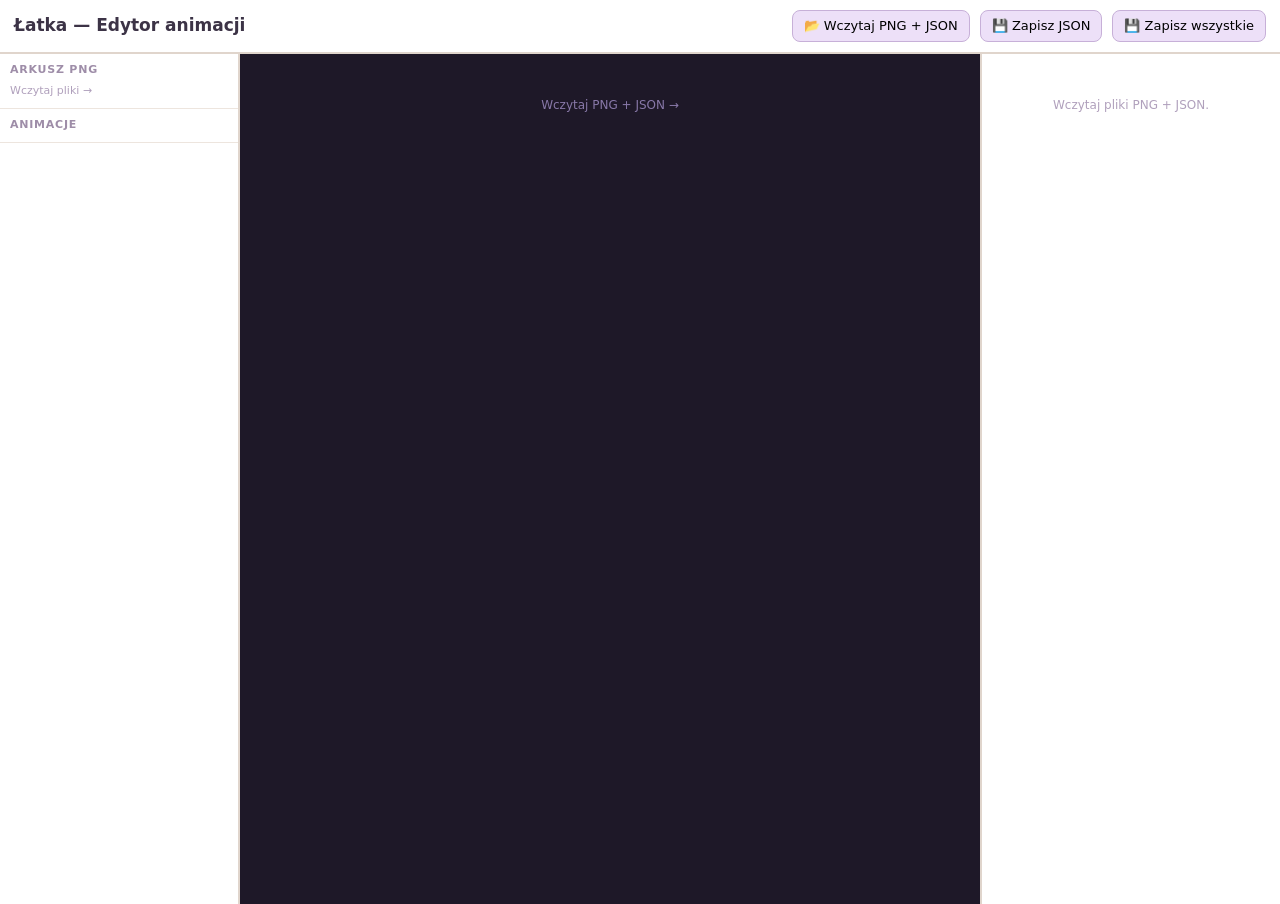
<file: narzedzia/edytor-animacji.html>
<!doctype html>
<html lang="pl">
<head>
<meta charset="utf-8">
<meta name="viewport" content="width=device-width,initial-scale=1">
<title>Łatka — Edytor animacji</title>
<style>
*{box-sizing:border-box;margin:0;padding:0}
body{background:#f0ebe4;color:#3c3346;font:14px/1.5 system-ui;min-height:100dvh;overflow:hidden}

/* ── Nagłówek ── */
header{background:#fff;border-bottom:2px solid #e0d5cc;padding:10px 14px;display:flex;align-items:center;gap:10px;flex-wrap:wrap;min-height:50px}
header h1{font-size:17px;flex:1;white-space:nowrap}
.hbtn{background:#ede0f8;border:1px solid #c7b0d8;border-radius:8px;padding:5px 11px;cursor:pointer;font:inherit;white-space:nowrap;font-size:13px}
.hbtn:hover{background:#dfc8f5}
.hbtn.danger{background:#fde8e8;border-color:#e0b0b0}
.hbtn.danger:hover{background:#f8d0d0}
.hbtn.primary{background:#a060c8;color:#fff;border-color:#8040a8}
.hbtn.primary:hover{background:#8848b0}

/* ── Trzy kolumny ── */
.app{display:grid;grid-template-columns:240px 1fr 300px;height:calc(100dvh - 50px);overflow:hidden}

/* ══ KOLUMNA 1: lista animacji ══ */
.sidebar{background:#fff;border-right:2px solid #e0d5cc;display:flex;flex-direction:column;overflow:hidden}
.sidebar-sec{padding:8px 10px;border-bottom:1px solid #ede5de}
.sidebar-sec h2{font-size:11px;text-transform:uppercase;letter-spacing:.07em;color:#9e8da8;margin-bottom:5px}
.sheet-tabs{display:flex;gap:5px;flex-wrap:wrap}
.sheet-tab{background:#f5eefb;border:2px solid transparent;border-radius:8px;padding:4px 9px;cursor:pointer;font:12px inherit}
.sheet-tab.active{border-color:#a060c8;background:#ede0f8}
.sheet-tab:hover:not(.active){background:#e8ddf5}
.anim-list{flex:1;overflow-y:auto;padding:4px 0}
.anim-item{display:flex;align-items:center;gap:5px;padding:6px 10px;cursor:pointer;border-left:3px solid transparent}
.anim-item:hover{background:#f5eefb}
.anim-item.active{background:#ede0f8;border-left-color:#a060c8}
.anim-item .anim-name{flex:1;font-size:12px;white-space:nowrap;overflow:hidden;text-overflow:ellipsis}
.anim-item .anim-idx{font-size:10px;color:#b0a0bc;width:20px;flex-shrink:0}
.anim-item .del-btn{opacity:0;background:none;border:none;cursor:pointer;font-size:13px;color:#c05858;padding:0 2px;flex-shrink:0}
.anim-item:hover .del-btn{opacity:1}
.add-row{padding:7px 10px;border-top:1px solid #ede5de}
.add-row button{width:100%;background:#ede0f8;border:1px dashed #b090c8;border-radius:8px;padding:6px;cursor:pointer;font:13px inherit;color:#7050a8}
.add-row button:hover{background:#e0d0f0}

/* ══ KOLUMNA 2: środek — podgląd animacji + siatka klatek ══ */
.center{display:flex;flex-direction:column;overflow:hidden;background:#1e1828}

/* Podgląd animacji */
.anim-preview{display:flex;flex-direction:column;align-items:center;justify-content:center;padding:10px;gap:6px;flex-shrink:0}
.preview-stage{background:repeating-conic-gradient(#2e2438 0 25%,#1e1828 0 50%) 0/16px 16px;border-radius:8px;overflow:hidden;position:relative;cursor:crosshair}
.preview-stage canvas{display:block;image-rendering:pixelated}
.anim-controls{display:flex;gap:5px;align-items:center;flex-wrap:wrap;justify-content:center}
.pbtn{background:#3a2c48;border:1px solid #5a4a68;border-radius:7px;padding:4px 10px;cursor:pointer;font:12px inherit;color:#d8c8f0}
.pbtn:hover{background:#4a3a58}
.pbtn.active{background:#8840b8;border-color:#a060d8}
.preview-info{font-size:11px;color:#8878a8;text-align:center;min-height:16px}

/* Siatka klatek arkusza */
.sheet-grid-wrap{flex:1;overflow:auto;padding:8px 10px;border-top:2px solid #2e2438}
.sheet-grid-header{font-size:11px;color:#8878a8;margin-bottom:5px;display:flex;justify-content:space-between;align-items:center}
.sheet-grid{display:grid;gap:2px}
.frame-cell{position:relative;cursor:pointer;border:2px solid transparent;border-radius:3px;overflow:hidden}
.frame-cell canvas{display:block;width:100%;image-rendering:pixelated}
.frame-cell .fnum{position:absolute;top:0;left:0;background:#000a;color:#fff;font-size:9px;line-height:1.2;padding:0 2px;pointer-events:none}
.frame-cell:hover{border-color:#8848b8}
.frame-cell.in-seq{border-color:#50a050}
.frame-cell.current-frame{border-color:#f0c040 !important;box-shadow:0 0 0 1px #f0c040}
.frame-cell.has-offset{background:#3a2c48}

/* ══ KOLUMNA 3: edytor właściwości ══ */
.propanel{background:#fff;border-left:2px solid #e0d5cc;display:flex;flex-direction:column;overflow:hidden}
.propanel-scroll{flex:1;overflow-y:auto;padding:10px 12px;display:flex;flex-direction:column;gap:10px}
.card{background:#faf7fc;border-radius:10px;padding:10px 12px;border:1px solid #e8dfe8}
.card-title{font-size:11px;text-transform:uppercase;letter-spacing:.06em;color:#9e8da8;margin-bottom:7px;font-weight:600}
label.field{display:flex;flex-direction:column;gap:2px;font-size:12px}
label.field .lbl{color:#7a6882;font-size:11px}
input[type=text],input[type=number],textarea,select{font:inherit;border:1px solid #d0c0da;border-radius:6px;padding:4px 7px;background:#faf7fc;color:#3c3346;width:100%;font-size:13px}
input[type=text]:focus,input[type=number]:focus,textarea:focus{outline:2px solid #b080d0;border-color:transparent}
textarea{resize:vertical;min-height:34px;font-family:ui-monospace,monospace;font-size:11px}
input[type=number]{width:76px}
input[type=range]{width:100%;accent-color:#a060c8;margin:3px 0}
.row{display:flex;gap:6px;align-items:center;flex-wrap:wrap}
.row label.field{flex:1;min-width:60px}
.hint{font-size:10px;color:#9e8da8;margin-top:1px}

/* Korekta klatki — karta specjalna */
.offset-card{background:#f0eaf8;border-color:#d0b8e8}
.offset-card .card-title{color:#7050a8}
.off-row{display:grid;grid-template-columns:1fr 1fr 1fr;gap:6px;margin-top:4px}
.off-row label.field input{text-align:right}
.off-preview-note{font-size:10px;color:#9e8da8;margin-top:4px;font-style:italic}

/* Zoom siatki */
.zoom-row{display:flex;align-items:center;gap:6px;font-size:11px;color:#8878a8}
.zoom-row input{flex:1}

/* Toast */
.toast{position:fixed;bottom:16px;left:50%;transform:translateX(-50%);background:#3c3346;color:#fff;border-radius:9px;padding:7px 16px;font-size:12px;z-index:999;opacity:0;transition:opacity .25s;pointer-events:none}
.toast.show{opacity:1}

/* Modal */
.modal-bg{position:fixed;inset:0;background:#0007;display:flex;align-items:center;justify-content:center;z-index:100}
.modal{background:#fff;border-radius:12px;padding:20px;max-width:320px;width:90%}
.modal h3{margin-bottom:8px}
.modal p{font-size:12px;color:#6a5a72;margin-bottom:14px}
.modal .row{justify-content:flex-end}

.empty-hint{text-align:center;padding:30px 16px;color:#8878a8;font-size:12px;line-height:1.9}
.empty-hint code{background:#2e2438;color:#c8b8e8;padding:1px 5px;border-radius:4px;font-size:11px}
</style>
</head>
<body>

<header>
  <h1>Łatka — Edytor animacji</h1>
  <button class="hbtn" id="btnLoadFiles">📂 Wczytaj PNG + JSON</button>
  <button class="hbtn" id="btnSaveJson">💾 Zapisz JSON</button>
  <button class="hbtn" id="btnSaveAll">💾 Zapisz wszystkie</button>
  <input id="fileInput" type="file" accept="image/png,application/json,.json" multiple hidden>
</header>

<div class="app">

  <!-- ══ KOLUMNA 1: lista animacji ══ -->
  <aside class="sidebar">
    <div class="sidebar-sec">
      <h2>Arkusz PNG</h2>
      <div class="sheet-tabs" id="sheetTabs">
        <span style="font-size:11px;color:#b0a0bc">Wczytaj pliki →</span>
      </div>
    </div>
    <div class="sidebar-sec" style="padding-bottom:4px">
      <h2>Animacje</h2>
    </div>
    <div class="anim-list" id="animList"></div>
    <div class="add-row" id="addRow" hidden>
      <button id="btnAddAnim">+ Dodaj animację</button>
    </div>
  </aside>

  <!-- ══ KOLUMNA 2: podgląd + siatka klatek ══ -->
  <div class="center" id="centerCol">
    <div class="anim-preview" id="animPreview">
      <div class="empty-hint">
        Kliknij <strong>📂 Wczytaj PNG + JSON</strong><br>
        i wybierz np. <code>latka-animacje-01.png</code><br>
        i <code>latka-animacje-01.json</code>
      </div>
    </div>
    <div class="sheet-grid-wrap" id="sheetGridWrap" hidden>
      <div class="sheet-grid-header">
        <span id="gridInfo">Klatki arkusza</span>
        <div class="zoom-row">
          Zoom <input type="range" id="gridZoom" min="0.5" max="3" step="0.25" value="1">
          <span id="gridZoomVal">×1</span>
        </div>
      </div>
      <div class="sheet-grid" id="sheetGrid"></div>
    </div>
  </div>

  <!-- ══ KOLUMNA 3: właściwości ══ -->
  <div class="propanel">
    <div class="propanel-scroll" id="propanel">
      <div class="empty-hint" style="color:#b0a0bc">Wybierz animację z listy.</div>
    </div>
  </div>

</div>

<div class="toast" id="toast"></div>

<script>
'use strict';

/* ═══════════════════════════════════════
   STAN
═══════════════════════════════════════ */
const sheets = new Map();      // id → sheet
let activeSheetId = null;
let activePresetIdx = null;

// Podgląd
let playing = false, animIdx = 0, animPhase = 'loop', stamp = 0;
let seqIntro = [], seqLoop = [], seqOutro = [], seqActive = [];
let previewCtx = null, previewCanvas = null;
let previewZoom = 2.0;
let showGuides = true;
let gridZoom = 1.0;

/* ═══════════════════════════════════════
   HELPERS
═══════════════════════════════════════ */
const $ = s => document.querySelector(s);
const $$ = s => [...document.querySelectorAll(s)];

function toast(msg, ms = 2500) {
  const el = $('#toast');
  el.textContent = msg;
  el.classList.add('show');
  clearTimeout(el._t);
  el._t = setTimeout(() => el.classList.remove('show'), ms);
}

function esc(s) {
  return String(s ?? '').replace(/&/g,'&amp;').replace(/</g,'&lt;').replace(/>/g,'&gt;').replace(/"/g,'&quot;');
}

function sheetBaseName(filename) {
  return filename.replace(/\.[^.]+$/, '');
}

function readFile(f, mode = 'dataURL') {
  return new Promise((ok, bad) => {
    const r = new FileReader();
    r.onload = () => ok(r.result);
    r.onerror = () => bad(new Error('Błąd odczytu: ' + f.name));
    mode === 'dataURL' ? r.readAsDataURL(f) : r.readAsText(f);
  });
}

function loadImage(src) {
  return new Promise((ok, bad) => {
    const im = new Image();
    im.onload = () => ok(im);
    im.onerror = () => bad(new Error('Nie można wczytać obrazu'));
    im.src = src;
  });
}

function frameRect(sheet, n) {
  const fw = sheet.img.width / sheet.cols;
  const fh = sheet.img.height / sheet.rows;
  return { x: (n - 1) % sheet.cols * fw, y: Math.floor((n - 1) / sheet.cols) * fh, w: fw, h: fh };
}

function offset(sheet, n) {
  return { x: 0, y: 0, scale: 100, ...sheet.offsets[String(n)] };
}

function parseSeq(str, sheet) {
  if (!str || !str.trim()) return [];
  const nums = str.trim().split(/[\s,;]+/).map(Number);
  const max = sheet.cols * sheet.rows;
  for (const n of nums) {
    if (!Number.isInteger(n) || n < 1 || n > max)
      throw new Error(`Klatka ${n} poza zakresem (1–${max})`);
  }
  return nums;
}

function parseSeqSafe(str, sheet) {
  try { return parseSeq(str, sheet); } catch { return [1]; }
}

function allSeqFrames(p, sheet) {
  const all = new Set([
    ...parseSeqSafe(p.intro, sheet),
    ...parseSeqSafe(p.seq, sheet),
    ...parseSeqSafe(p.outro, sheet)
  ]);
  return all;
}

/* ═══════════════════════════════════════
   WCZYTYWANIE
═══════════════════════════════════════ */
$('#btnLoadFiles').onclick = () => $('#fileInput').click();
$('#fileInput').onchange = async e => {
  const files = [...e.target.files];
  e.target.value = '';
  if (!files.length) return;

  const pngs = files.filter(f => f.name.endsWith('.png'));
  const jsons = files.filter(f => f.name.endsWith('.json'));

  for (const f of pngs) {
    try {
      const dataUrl = await readFile(f, 'dataURL');
      const img = await loadImage(dataUrl);
      const id = sheetBaseName(f.name);
      const cols = img.width % 6 === 0 ? 6 : 1;
      const rows = img.height % 12 === 0 ? 12 : 1;
      if (sheets.has(id)) {
        const s = sheets.get(id);
        s.png = dataUrl; s.img = img;
        toast(`Zaktualizowano obraz: ${f.name}`);
      } else {
        sheets.set(id, { id, name: f.name, png: dataUrl, img, cols, rows,
          ground: Math.round(img.height / rows * 0.88), offsets: {}, presets: [], dirty: false });
        toast(`Wczytano: ${f.name} (${img.width}×${img.height}px)`);
      }
    } catch (err) { toast('Błąd PNG: ' + err.message, 4000); }
  }

  for (const f of jsons) {
    try {
      const data = JSON.parse(await readFile(f, 'text'));
      const id = sheetBaseName(f.name);
      if (!sheets.has(id)) {
        sheets.set(id, { id, name: id + '.png', png: null, img: null,
          cols: data.cols || 6, rows: data.rows || 12, ground: data.ground || 113,
          offsets: data.offsets || {}, presets: data.presets || [], dirty: false });
        toast(`JSON bez PNG: ${f.name} — wczytaj też PNG`, 4000);
      } else {
        const s = sheets.get(id);
        Object.assign(s, { cols: data.cols || s.cols, rows: data.rows || s.rows,
          ground: data.ground || s.ground, offsets: data.offsets || {},
          presets: data.presets || [], dirty: false });
        toast(`Wczytano JSON: ${f.name} (${s.presets.length} animacji)`);
      }
    } catch (err) { toast('Błąd JSON: ' + err.message, 4000); }
  }

  if (!activeSheetId && sheets.size > 0) {
    activeSheetId = [...sheets.keys()][0];
    activePresetIdx = sheets.get(activeSheetId).presets.length > 0 ? 0 : null;
  }
  renderAll();
};

/* ═══════════════════════════════════════
   ZAPISYWANIE
═══════════════════════════════════════ */
function buildJson(sheet) {
  return { asset: sheet.name, cols: sheet.cols, rows: sheet.rows,
    ground: sheet.ground, offsets: sheet.offsets, presets: sheet.presets };
}

function downloadJson(sheet) {
  const name = sheetBaseName(sheet.name) + '.json';
  const url = URL.createObjectURL(new Blob([JSON.stringify(buildJson(sheet), null, 2)], { type: 'application/json' }));
  const a = document.createElement('a');
  a.href = url; a.download = name; a.click();
  setTimeout(() => URL.revokeObjectURL(url), 2000);
  sheet.dirty = false;
  renderSheetTabs();
  toast(`Zapisano: ${name}`);
}

$('#btnSaveJson').onclick = () => activeSheetId ? downloadJson(sheets.get(activeSheetId)) : toast('Wybierz arkusz');
$('#btnSaveAll').onclick = () => { if (!sheets.size) return toast('Brak arkuszy'); for (const s of sheets.values()) downloadJson(s); };

/* ═══════════════════════════════════════
   RENDEROWANIE LISTY
═══════════════════════════════════════ */
function renderAll() {
  renderSheetTabs();
  renderAnimList();
  rebuildPreviewArea();
  renderPropanel();
  buildSheetGrid();
}

function renderSheetTabs() {
  const el = $('#sheetTabs');
  el.innerHTML = '';
  if (!sheets.size) { el.innerHTML = '<span style="font-size:11px;color:#b0a0bc">Wczytaj pliki →</span>'; return; }
  for (const [id, s] of sheets) {
    const btn = document.createElement('button');
    btn.className = 'sheet-tab' + (id === activeSheetId ? ' active' : '');
    btn.textContent = s.name.replace('latka-animacje-', '').replace('.png', '') + (s.dirty ? ' ●' : '');
    btn.onclick = () => { activeSheetId = id; activePresetIdx = sheets.get(id).presets.length ? 0 : null; stopAnim(); renderAll(); };
    el.append(btn);
  }
}

function renderAnimList() {
  const list = $('#animList');
  $('#addRow').hidden = !activeSheetId;
  list.innerHTML = '';
  if (!activeSheetId) return;
  const sheet = sheets.get(activeSheetId);
  if (!sheet.presets.length) {
    list.innerHTML = '<div class="empty-hint" style="padding:14px 10px;font-size:11px">Brak animacji.<br>Kliknij „+ Dodaj".</div>';
    return;
  }
  sheet.presets.forEach((p, i) => {
    const item = document.createElement('div');
    item.className = 'anim-item' + (i === activePresetIdx ? ' active' : '');
    item.innerHTML = `<span class="anim-idx">${i+1}.</span><span class="anim-name">${esc(p.name||'(bez nazwy)')}</span><button class="del-btn" title="Usuń">✕</button>`;
    item.querySelector('.del-btn').onclick = e => { e.stopPropagation(); confirmDelete(i); };
    item.onclick = () => { activePresetIdx = i; stopAnim(); renderAll(); };
    list.append(item);
  });
  list.querySelector('.active')?.scrollIntoView({ block: 'nearest' });
}

/* ═══════════════════════════════════════
   PODGLĄD ANIMACJI (środkowa kolumna, góra)
═══════════════════════════════════════ */
function rebuildPreviewArea() {
  const area = $('#animPreview');
  area.innerHTML = '';

  const sheet = activeSheetId ? sheets.get(activeSheetId) : null;
  const p = sheet && activePresetIdx !== null ? sheet.presets[activePresetIdx] : null;

  if (!sheet?.img) {
    area.innerHTML = '<div class="empty-hint">Wczytaj PNG + JSON →</div>';
    return;
  }

  const SIZE = 220;
  const stage = document.createElement('div');
  stage.className = 'preview-stage';

  const cv = document.createElement('canvas');
  cv.width = SIZE; cv.height = SIZE;
  cv.style.width = SIZE + 'px'; cv.style.height = SIZE + 'px';
  previewCanvas = cv;
  previewCtx = cv.getContext('2d');
  stage.append(cv);
  area.append(stage);

  // Kliknięcie w podgląd — nic specjalnego, ale można tu dodać logikę

  // Kontrolki
  const ctrl = document.createElement('div');
  ctrl.className = 'anim-controls';
  ctrl.innerHTML = `
    <button class="pbtn" id="pbtnPlay">${playing ? '⏸' : '▶'}</button>
    <button class="pbtn" id="pbtnPrev">◀</button>
    <button class="pbtn" id="pbtnNext">▶</button>
    <button class="pbtn ${showGuides ? 'active' : ''}" id="pbtnGuides" title="Linie pomocnicze">┼</button>
    <label style="color:#a090c0;font-size:11px;display:flex;align-items:center;gap:4px">
      🔍<input type="range" id="prevZoom" min="0.5" max="4" step="0.25" value="${previewZoom}" style="width:70px;accent-color:#a060c8">
    </label>
  `;
  area.append(ctrl);

  const info = document.createElement('div');
  info.className = 'preview-info';
  info.id = 'previewInfo';
  area.append(info);

  // Zdarzenia kontrolek
  $('#pbtnPlay').onclick = () => {
    if (!p) return;
    playing = !playing;
    $('#pbtnPlay').textContent = playing ? '⏸' : '▶';
    if (playing) stamp = performance.now();
  };
  $('#pbtnPrev').onclick = () => {
    if (!seqActive.length) return;
    playing = false; $('#pbtnPlay').textContent = '▶';
    animIdx = (animIdx - 1 + seqActive.length) % seqActive.length;
    updateOffsetEditor(); drawPreview();
  };
  $('#pbtnNext').onclick = () => {
    if (!seqActive.length) return;
    playing = false; $('#pbtnPlay').textContent = '▶';
    animIdx = (animIdx + 1) % seqActive.length;
    updateOffsetEditor(); drawPreview();
  };
  $('#pbtnGuides').onclick = () => {
    showGuides = !showGuides;
    $('#pbtnGuides').classList.toggle('active', showGuides);
    drawPreview();
  };
  $('#prevZoom').oninput = e => { previewZoom = parseFloat(e.target.value); drawPreview(); };

  if (p) {
    playPreset(sheet, p);
  } else {
    drawPreview();
  }
}

function playPreset(sheet, p) {
  seqIntro = parseSeqSafe(p.intro, sheet);
  seqLoop = parseSeqSafe(p.seq, sheet);
  seqOutro = parseSeqSafe(p.outro, sheet);
  animPhase = seqIntro.length ? 'intro' : 'loop';
  seqActive = animPhase === 'intro' ? seqIntro : seqLoop;
  animIdx = 0;
  playing = true;
  stamp = performance.now();
  if ($('#pbtnPlay')) $('#pbtnPlay').textContent = '⏸';
  drawPreview();
}

function stopAnim() { playing = false; }

function currentFrameNum() {
  return seqActive[animIdx] ?? null;
}

function drawPreview() {
  if (!previewCtx) return;
  const sheet = activeSheetId ? sheets.get(activeSheetId) : null;
  const ctx = previewCtx;
  const W = previewCanvas.width, H = previewCanvas.height;
  ctx.clearRect(0, 0, W, H);

  if (!sheet?.img || !seqActive.length) {
    ctx.fillStyle = '#1e1828';
    ctx.fillRect(0, 0, W, H);
    ctx.fillStyle = '#5a4a68';
    ctx.font = '12px system-ui';
    ctx.textAlign = 'center';
    ctx.fillText('Wybierz animację', W / 2, H / 2);
    return;
  }

  const n = seqActive[animIdx] || 1;
  const r = frameRect(sheet, n);
  const off = offset(sheet, n);
  const sc = off.scale / 100;
  const z = previewZoom * 56 / Math.max(r.w, r.h);
  const ground = sheet.ground;
  const anchor = H * 0.78;

  ctx.imageSmoothingEnabled = false;
  ctx.save();
  ctx.translate(W / 2 + off.x * z, anchor + off.y * z);
  ctx.scale(sc, sc);
  ctx.drawImage(sheet.img, r.x, r.y, r.w, r.h, -r.w / 2 * z, -ground * z, r.w * z, r.h * z);
  ctx.restore();

  if (showGuides) {
    ctx.strokeStyle = '#c74785aa';
    ctx.lineWidth = 1;
    ctx.beginPath();
    ctx.moveTo(0, anchor); ctx.lineTo(W, anchor);
    ctx.moveTo(W / 2, 0); ctx.lineTo(W / 2, H);
    ctx.stroke();
  }

  const info = $('#previewInfo');
  if (info) {
    const p = sheet.presets[activePresetIdx];
    info.textContent = `klatka ${n} · ${animPhase} [${animIdx + 1}/${seqActive.length}] · ${p?.ms || 280}ms/kl`;
  }

  // Podświetl aktywną klatkę w siatce
  $$('.frame-cell.current-frame').forEach(c => c.classList.remove('current-frame'));
  document.querySelector(`.frame-cell[data-n="${n}"]`)?.classList.add('current-frame');
}

// Pętla animacji
function animLoop(t) {
  if (playing && activeSheetId) {
    const sheet = sheets.get(activeSheetId);
    const p = sheet?.presets[activePresetIdx];
    if (p && t - stamp >= (p.ms || 280)) {
      stamp = t;
      advanceFrame(sheet, p);
    }
  }
  requestAnimationFrame(animLoop);
}

function advanceFrame(sheet, p) {
  if (!seqActive.length) return;
  if (animIdx + 1 < seqActive.length) {
    animIdx++;
  } else if (animPhase === 'intro') {
    animPhase = 'loop'; seqActive = seqLoop; animIdx = 0;
  } else if (animPhase === 'outro') {
    playing = false;
    if ($('#pbtnPlay')) $('#pbtnPlay').textContent = '▶';
    return;
  } else if (p.repeat !== false) {
    animIdx = 0;
  } else {
    playing = false;
    if ($('#pbtnPlay')) $('#pbtnPlay').textContent = '▶';
    return;
  }
  updateOffsetEditor();
  drawPreview();
}

requestAnimationFrame(animLoop);

/* ═══════════════════════════════════════
   SIATKA KLATEK (środkowa kolumna, dół)
═══════════════════════════════════════ */
function buildSheetGrid() {
  const wrap = $('#sheetGridWrap');
  const grid = $('#sheetGrid');
  grid.innerHTML = '';
  const sheet = activeSheetId ? sheets.get(activeSheetId) : null;
  if (!sheet?.img) { wrap.hidden = true; return; }
  wrap.hidden = false;

  const p = sheet.presets[activePresetIdx];
  const inSeq = p ? allSeqFrames(p, sheet) : new Set();
  const total = sheet.cols * sheet.rows;
  const fw = sheet.img.width / sheet.cols;
  const fh = sheet.img.height / sheet.rows;
  const cellW = Math.round(fw * gridZoom);
  const cellH = Math.round(fh * gridZoom);

  grid.style.gridTemplateColumns = `repeat(${sheet.cols}, ${cellW}px)`;

  $('#gridInfo').textContent = `${total} klatek · ${sheet.cols}×${sheet.rows} · komórka ${fw}×${fh}px`;

  $('#gridZoom').oninput = e => {
    gridZoom = parseFloat(e.target.value);
    $('#gridZoomVal').textContent = '×' + gridZoom.toFixed(2).replace('.00','').replace(/\.?0+$/,'');
    buildSheetGrid();
  };

  for (let n = 1; n <= total; n++) {
    const cell = document.createElement('div');
    cell.className = 'frame-cell';
    cell.dataset.n = n;
    if (inSeq.has(n)) cell.classList.add('in-seq');
    if (sheet.offsets[String(n)]) cell.classList.add('has-offset');

    // Canvas z klatką
    const cv = document.createElement('canvas');
    cv.width = fw; cv.height = fh;
    cv.style.width = cellW + 'px'; cv.style.height = cellH + 'px';
    const ctx = cv.getContext('2d');
    ctx.imageSmoothingEnabled = false;
    ctx.drawImage(sheet.img, (n-1) % sheet.cols * fw, Math.floor((n-1) / sheet.cols) * fh, fw, fh, 0, 0, fw, fh);

    const num = document.createElement('span');
    num.className = 'fnum';
    num.textContent = n;

    cell.append(cv, num);

    // Kliknięcie — zatrzymaj i skocz do tej klatki w podglądzie
    cell.onclick = () => {
      playing = false;
      if ($('#pbtnPlay')) $('#pbtnPlay').textContent = '▶';
      // Znajdź tę klatkę w aktywnej sekwencji
      const idx = seqActive.indexOf(n);
      if (idx !== -1) animIdx = idx;
      else {
        // Pokaż klatkę poza sekwencją — ustaw tymczasowo
        seqActive = [n];
        animIdx = 0;
      }
      updateOffsetEditor();
      drawPreview();
      // Scroll siatki do komórki
      cell.scrollIntoView({ block: 'nearest', inline: 'nearest' });
    };

    grid.append(cell);
  }

  // Podświetl aktualną
  const cur = currentFrameNum();
  if (cur) document.querySelector(`.frame-cell[data-n="${cur}"]`)?.classList.add('current-frame');
}

/* ═══════════════════════════════════════
   PRAWY PANEL — właściwości
═══════════════════════════════════════ */
function renderPropanel() {
  const panel = $('#propanel');
  const sheet = activeSheetId ? sheets.get(activeSheetId) : null;

  if (!sheet) {
    panel.innerHTML = '<div class="empty-hint" style="color:#b0a0bc">Wczytaj pliki PNG + JSON.</div>';
    return;
  }

  const p = activePresetIdx !== null ? sheet.presets[activePresetIdx] : null;

  panel.innerHTML = '';

  // ── Karta: ustawienia arkusza ──
  const cardSheet = mkCard('Arkusz');
  cardSheet.innerHTML += `
    <div class="row">
      <label class="field"><span class="lbl">Kolumny</span>
        <input type="number" id="cfgCols" min="1" max="64" value="${sheet.cols}">
      </label>
      <label class="field"><span class="lbl">Wiersze</span>
        <input type="number" id="cfgRows" min="1" max="64" value="${sheet.rows}">
      </label>
      <button class="hbtn" id="btnApplyGrid" style="margin-top:14px;padding:3px 8px;font-size:11px">OK</button>
    </div>
    <label class="field" style="margin-top:6px"><span class="lbl">Linia ziemi (px)</span>
      <input type="number" id="cfgGround" value="${sheet.ground}">
    </label>
  `;
  panel.append(cardSheet);

  $('#btnApplyGrid').onclick = () => {
    const c = parseInt($('#cfgCols').value), r = parseInt($('#cfgRows').value);
    if (!sheet.img) return toast('Brak obrazu');
    if (sheet.img.width % c || sheet.img.height % r) return toast(`PNG nie pasuje do siatki ${c}×${r}`);
    if ((c !== sheet.cols || r !== sheet.rows) && !confirm(`Zmiana siatki zmieni numery klatek. Kontynuować?`)) return;
    sheet.cols = c; sheet.rows = r; sheet.dirty = true;
    renderAll(); toast('Siatka zaktualizowana');
  };
  $('#cfgGround').oninput = () => {
    sheet.ground = parseInt($('#cfgGround').value) || sheet.ground;
    sheet.dirty = true; drawPreview();
  };

  if (!p) {
    const hint = document.createElement('div');
    hint.className = 'empty-hint';
    hint.style.color = '#b0a0bc';
    hint.textContent = 'Wybierz animację z listy lub dodaj nową.';
    panel.append(hint);
    return;
  }

  // ── Karta: animacja ──
  const cardAnim = mkCard('Animacja');
  cardAnim.innerHTML += `
    <label class="field"><span class="lbl">Nazwa</span>
      <input type="text" id="animName" value="${esc(p.name || '')}">
    </label>
    <div class="row" style="margin-top:6px">
      <label class="field"><span class="lbl">ms / klatka</span>
        <input type="number" id="animMs" min="40" max="5000" value="${p.ms || 280}">
      </label>
      <label class="field" style="flex-direction:row;align-items:center;gap:5px;margin-top:14px">
        <input type="checkbox" id="animRepeat" ${p.repeat !== false ? 'checked' : ''}>
        <span class="lbl">Zapętlaj</span>
      </label>
    </div>
  `;
  panel.append(cardAnim);

  // ── Karta: sekwencje ──
  const total = sheet.cols * sheet.rows;
  const cardSeq = mkCard('Sekwencje klatek');
  cardSeq.innerHTML += `
    <label class="field"><span class="lbl">Wejście (opcjonalne)</span>
      <textarea id="animIntro" rows="1">${esc(p.intro || '')}</textarea>
    </label>
    <label class="field" style="margin-top:5px"><span class="lbl">Pętla ★</span>
      <textarea id="animSeq" rows="2">${esc(p.seq || '1')}</textarea>
    </label>
    <label class="field" style="margin-top:5px"><span class="lbl">Wyjście (opcjonalne)</span>
      <textarea id="animOutro" rows="1">${esc(p.outro || '')}</textarea>
    </label>
    <div class="hint">Numery klatek od 1 do ${total}, rozdzielone przecinkami.<br>
    Kliknij klatkę w siatce poniżej żeby ją podejrzeć.</div>
    <div style="margin-top:6px;display:flex;gap:5px;flex-wrap:wrap">
      <button class="hbtn primary" id="btnSavePreset" style="font-size:12px">✔ Zapisz animację</button>
      <button class="hbtn danger" id="btnDeletePreset" style="font-size:12px">✕ Usuń</button>
    </div>
  `;
  panel.append(cardSeq);

  // ── Karta: korekta bieżącej klatki ──
  const curN = currentFrameNum();
  const cardOff = mkCard('Korekta klatki');
  cardOff.classList.add('offset-card');
  const off = curN ? offset(sheet, curN) : { x: 0, y: 0, scale: 100 };
  cardOff.innerHTML += `
    <div style="font-size:11px;color:#9e8da8;margin-bottom:5px">
      Klatka: <strong id="offFrameNum">${curN ?? '—'}</strong>
      ${curN && sheet.offsets[String(curN)] ? '<span style="color:#a060c8"> (ma korektę)</span>' : ''}
    </div>
    <div class="off-row">
      <label class="field"><span class="lbl">X (px)</span>
        <input type="number" id="offX" value="${off.x}">
      </label>
      <label class="field"><span class="lbl">Y (px)</span>
        <input type="number" id="offY" value="${off.y}">
      </label>
      <label class="field"><span class="lbl">Skala %</span>
        <input type="number" id="offScale" min="10" max="300" value="${off.scale}">
      </label>
    </div>
    <div style="margin-top:5px;display:flex;gap:5px">
      <button class="hbtn" id="btnApplyOff" style="font-size:11px">Zastosuj</button>
      <button class="hbtn danger" id="btnClearOff" style="font-size:11px">Usuń korektę</button>
    </div>
    <div class="off-preview-note">Zmiany widać natychmiast w podglądzie po kliknięciu „Zastosuj".</div>
  `;
  panel.append(cardOff);

  // Zbinduj zdarzenia
  bindPropanelEvents(sheet, p);
}

function mkCard(title) {
  const el = document.createElement('div');
  el.className = 'card';
  if (title) el.innerHTML = `<div class="card-title">${esc(title)}</div>`;
  return el;
}

function bindPropanelEvents(sheet, p) {
  // Zapis animacji
  $('#btnSavePreset').onclick = () => {
    try {
      const name = $('#animName').value.trim() || 'Animacja';
      const seq = parseSeq($('#animSeq').value, sheet);
      const intro = parseSeq($('#animIntro').value, sheet);
      const outro = parseSeq($('#animOutro').value, sheet);
      const ms = parseInt($('#animMs').value);
      if (ms < 40 || ms > 5000) throw new Error('ms/klatka: 40–5000');
      if (!seq.length) throw new Error('Pętla musi mieć co najmniej 1 klatkę');
      Object.assign(p, { name, seq: seq.join(','), intro: intro.join(','), outro: outro.join(','), ms, repeat: $('#animRepeat').checked });
      sheet.dirty = true;
      renderAnimList(); renderSheetTabs();
      // Przeładuj sekwencje podglądu
      playPreset(sheet, p);
      buildSheetGrid();
      toast('Animacja zapisana ✔');
    } catch (err) { toast(err.message, 4000); }
  };

  $('#btnDeletePreset').onclick = () => confirmDelete(activePresetIdx);

  // Live preview ms
  $('#animMs').oninput = () => {
    const ms = parseInt($('#animMs').value);
    if (ms >= 40 && ms <= 5000) p._previewMs = ms;
  };

  // Korekta klatki — zastosuj
  $('#btnApplyOff').onclick = () => {
    const n = currentFrameNum();
    if (!n) return toast('Nie ma aktywnej klatki — użyj ◀ ▶ lub kliknij klatkę w siatce');
    sheet.offsets[String(n)] = {
      x: parseInt($('#offX').value) || 0,
      y: parseInt($('#offY').value) || 0,
      scale: parseInt($('#offScale').value) || 100
    };
    sheet.dirty = true;
    drawPreview();
    buildSheetGrid();
    // Odśwież tylko nagłówek karty (ma/nie ma korekty)
    const numEl = $('#offFrameNum');
    if (numEl) {
      numEl.nextSibling && numEl.parentNode.querySelectorAll('span').forEach(s => { if(s.style.color) s.textContent = ' (ma korektę)'; s.style.color='#a060c8'; });
    }
    toast(`Korekta klatki ${n} zapisana`);
  };

  // Korekta klatki — usuń
  $('#btnClearOff').onclick = () => {
    const n = currentFrameNum();
    if (!n) return;
    delete sheet.offsets[String(n)];
    sheet.dirty = true;
    drawPreview();
    buildSheetGrid();
    renderPropanel();
    toast(`Usunięto korektę klatki ${n}`);
  };

  // Live — zmiana x/y/scale od razu widoczna w podglądzie
  for (const id of ['#offX', '#offY', '#offScale']) {
    $(id).oninput = () => {
      const n = currentFrameNum();
      if (!n) return;
      // Nadpisz tymczasowo w pamięci i odrysuj
      const prev = sheet.offsets[String(n)];
      sheet.offsets[String(n)] = {
        x: parseInt($('#offX').value) || 0,
        y: parseInt($('#offY').value) || 0,
        scale: parseInt($('#offScale').value) || 100
      };
      drawPreview();
      // Nie zapisujemy na dysk — czekamy na "Zastosuj"
      if (!prev) delete sheet.offsets[String(n)]; // jeśli nie było — cofnij temp
      else sheet.offsets[String(n)] = { ...prev }; // przywróć stary
      // Uwaga: przy oninput pokazujemy preview ze zmienioną wartością,
      // ale zapisujemy dopiero po "Zastosuj". Dlatego poniżej
      // chwilowo nadpisujemy po prostu i rysujemy.
    };
  }

  // Lepsza wersja live preview — rysuj zawsze aktualne wartości z pól
  function liveOff() {
    const n = currentFrameNum();
    if (!n) return;
    const tmp = {
      x: parseInt($('#offX')?.value) || 0,
      y: parseInt($('#offY')?.value) || 0,
      scale: parseInt($('#offScale')?.value) || 100
    };
    const saved = sheet.offsets[String(n)];
    sheet.offsets[String(n)] = tmp;
    drawPreview();
    // Przywróć (podgląd live, bez zapisu)
    if (saved) sheet.offsets[String(n)] = saved;
    else delete sheet.offsets[String(n)];
  }
  for (const id of ['#offX','#offY','#offScale'])
    $(id).oninput = liveOff;
}

// Aktualizacja karty korekty gdy zmienia się klatka
function updateOffsetEditor() {
  const n = currentFrameNum();
  const sheet = activeSheetId ? sheets.get(activeSheetId) : null;
  if (!sheet || !n) return;
  const off = offset(sheet, n);
  if ($('#offX')) $('#offX').value = off.x;
  if ($('#offY')) $('#offY').value = off.y;
  if ($('#offScale')) $('#offScale').value = off.scale;
  if ($('#offFrameNum')) $('#offFrameNum').textContent = n;
}

/* ═══════════════════════════════════════
   DODAJ / USUŃ ANIMACJĘ
═══════════════════════════════════════ */
$('#btnAddAnim').onclick = () => {
  if (!activeSheetId) return;
  const sheet = sheets.get(activeSheetId);
  sheet.presets.push({ name: 'Nowa animacja ' + (sheet.presets.length + 1), intro: '', seq: '1', outro: '', ms: 280, repeat: true });
  activePresetIdx = sheet.presets.length - 1;
  sheet.dirty = true;
  renderAll();
};

function confirmDelete(idx) {
  if (!activeSheetId) return;
  const sheet = sheets.get(activeSheetId);
  const name = sheet.presets[idx]?.name || 'ta animacja';
  const modal = document.createElement('div');
  modal.className = 'modal-bg';
  modal.innerHTML = `<div class="modal"><h3>Usuń animację</h3><p>Usunąć <strong>${esc(name)}</strong>? Nie można cofnąć.</p><div class="row"><button class="hbtn" id="mCancel">Anuluj</button><button class="hbtn danger" id="mConfirm">Usuń</button></div></div>`;
  document.body.append(modal);
  modal.querySelector('#mCancel').onclick = () => modal.remove();
  modal.querySelector('#mConfirm').onclick = () => {
    sheet.presets.splice(idx, 1);
    sheet.dirty = true;
    activePresetIdx = sheet.presets.length ? Math.min(idx, sheet.presets.length - 1) : null;
    modal.remove(); stopAnim(); renderAll();
    toast('Animacja usunięta');
  };
}

/* ═══════════════════════════════════════
   START
═══════════════════════════════════════ */
renderAll();
</script>
</body>
</html>
</file>
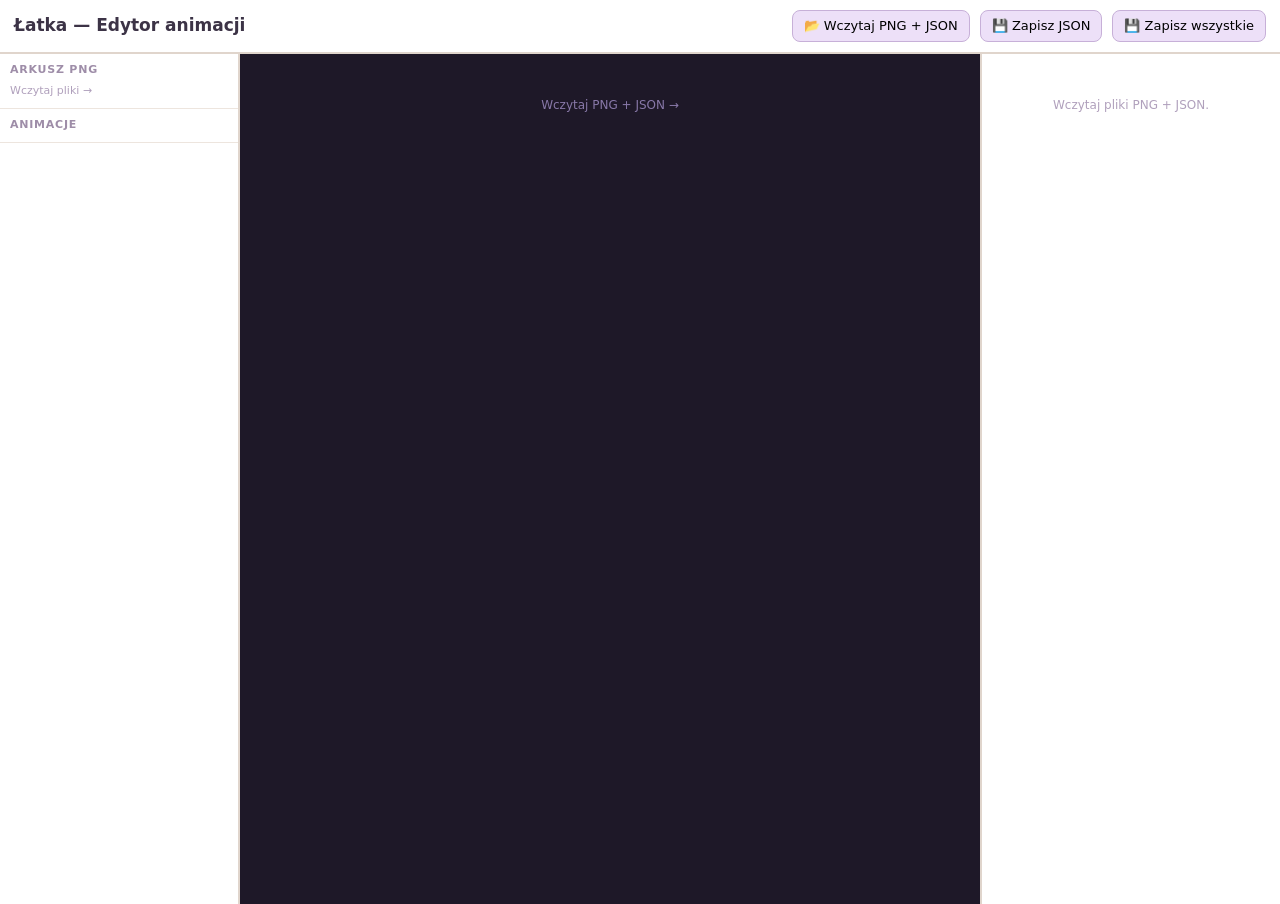
<file: tools/edytor-animacji.html>
<!doctype html>
<html lang="pl">
<head>
<meta charset="utf-8">
<meta name="viewport" content="width=device-width,initial-scale=1">
<title>Łatka — Edytor animacji</title>
<style>
*{box-sizing:border-box;margin:0;padding:0}
body{background:#f0ebe4;color:#3c3346;font:14px/1.5 system-ui;min-height:100dvh;overflow:hidden}

/* ── Nagłówek ── */
header{background:#fff;border-bottom:2px solid #e0d5cc;padding:10px 14px;display:flex;align-items:center;gap:10px;flex-wrap:wrap;min-height:50px}
header h1{font-size:17px;flex:1;white-space:nowrap}
.hbtn{background:#ede0f8;border:1px solid #c7b0d8;border-radius:8px;padding:5px 11px;cursor:pointer;font:inherit;white-space:nowrap;font-size:13px}
.hbtn:hover{background:#dfc8f5}
.hbtn.danger{background:#fde8e8;border-color:#e0b0b0}
.hbtn.danger:hover{background:#f8d0d0}
.hbtn.primary{background:#a060c8;color:#fff;border-color:#8040a8}
.hbtn.primary:hover{background:#8848b0}

/* ── Trzy kolumny ── */
.app{display:grid;grid-template-columns:240px 1fr 300px;height:calc(100dvh - 50px);overflow:hidden}

/* ══ KOLUMNA 1: lista animacji ══ */
.sidebar{background:#fff;border-right:2px solid #e0d5cc;display:flex;flex-direction:column;overflow:hidden}
.sidebar-sec{padding:8px 10px;border-bottom:1px solid #ede5de}
.sidebar-sec h2{font-size:11px;text-transform:uppercase;letter-spacing:.07em;color:#9e8da8;margin-bottom:5px}
.sheet-tabs{display:flex;gap:5px;flex-wrap:wrap}
.sheet-tab{background:#f5eefb;border:2px solid transparent;border-radius:8px;padding:4px 9px;cursor:pointer;font:12px inherit}
.sheet-tab.active{border-color:#a060c8;background:#ede0f8}
.sheet-tab:hover:not(.active){background:#e8ddf5}
.anim-list{flex:1;overflow-y:auto;padding:4px 0}
.anim-item{display:flex;align-items:center;gap:5px;padding:6px 10px;cursor:pointer;border-left:3px solid transparent}
.anim-item:hover{background:#f5eefb}
.anim-item.active{background:#ede0f8;border-left-color:#a060c8}
.anim-item .anim-name{flex:1;font-size:12px;white-space:nowrap;overflow:hidden;text-overflow:ellipsis}
.anim-item .anim-idx{font-size:10px;color:#b0a0bc;width:20px;flex-shrink:0}
.anim-item .del-btn{opacity:0;background:none;border:none;cursor:pointer;font-size:13px;color:#c05858;padding:0 2px;flex-shrink:0}
.anim-item:hover .del-btn{opacity:1}
.add-row{padding:7px 10px;border-top:1px solid #ede5de}
.add-row button{width:100%;background:#ede0f8;border:1px dashed #b090c8;border-radius:8px;padding:6px;cursor:pointer;font:13px inherit;color:#7050a8}
.add-row button:hover{background:#e0d0f0}

/* ══ KOLUMNA 2: środek — podgląd animacji + siatka klatek ══ */
.center{display:flex;flex-direction:column;overflow:hidden;background:#1e1828}

/* Podgląd animacji */
.anim-preview{display:flex;flex-direction:column;align-items:center;justify-content:center;padding:10px;gap:6px;flex-shrink:0}
.preview-stage{background:repeating-conic-gradient(#2e2438 0 25%,#1e1828 0 50%) 0/16px 16px;border-radius:8px;overflow:hidden;position:relative;cursor:crosshair}
.preview-stage canvas{display:block;image-rendering:pixelated}
.anim-controls{display:flex;gap:5px;align-items:center;flex-wrap:wrap;justify-content:center}
.pbtn{background:#3a2c48;border:1px solid #5a4a68;border-radius:7px;padding:4px 10px;cursor:pointer;font:12px inherit;color:#d8c8f0}
.pbtn:hover{background:#4a3a58}
.pbtn.active{background:#8840b8;border-color:#a060d8}
.preview-info{font-size:11px;color:#8878a8;text-align:center;min-height:16px}

/* Siatka klatek arkusza */
.sheet-grid-wrap{flex:1;overflow:auto;padding:8px 10px;border-top:2px solid #2e2438}
.sheet-grid-header{font-size:11px;color:#8878a8;margin-bottom:5px;display:flex;justify-content:space-between;align-items:center}
.sheet-grid{display:grid;gap:2px}
.frame-cell{position:relative;cursor:pointer;border:2px solid transparent;border-radius:3px;overflow:hidden}
.frame-cell canvas{display:block;width:100%;image-rendering:pixelated}
.frame-cell .fnum{position:absolute;top:0;left:0;background:#000a;color:#fff;font-size:9px;line-height:1.2;padding:0 2px;pointer-events:none}
.frame-cell:hover{border-color:#8848b8}
.frame-cell.in-seq{border-color:#50a050}
.frame-cell.current-frame{border-color:#f0c040 !important;box-shadow:0 0 0 1px #f0c040}
.frame-cell.has-offset{background:#3a2c48}

/* ══ KOLUMNA 3: edytor właściwości ══ */
.propanel{background:#fff;border-left:2px solid #e0d5cc;display:flex;flex-direction:column;overflow:hidden}
.propanel-scroll{flex:1;overflow-y:auto;padding:10px 12px;display:flex;flex-direction:column;gap:10px}
.card{background:#faf7fc;border-radius:10px;padding:10px 12px;border:1px solid #e8dfe8}
.card-title{font-size:11px;text-transform:uppercase;letter-spacing:.06em;color:#9e8da8;margin-bottom:7px;font-weight:600}
label.field{display:flex;flex-direction:column;gap:2px;font-size:12px}
label.field .lbl{color:#7a6882;font-size:11px}
input[type=text],input[type=number],textarea,select{font:inherit;border:1px solid #d0c0da;border-radius:6px;padding:4px 7px;background:#faf7fc;color:#3c3346;width:100%;font-size:13px}
input[type=text]:focus,input[type=number]:focus,textarea:focus{outline:2px solid #b080d0;border-color:transparent}
textarea{resize:vertical;min-height:34px;font-family:ui-monospace,monospace;font-size:11px}
input[type=number]{width:76px}
input[type=range]{width:100%;accent-color:#a060c8;margin:3px 0}
.row{display:flex;gap:6px;align-items:center;flex-wrap:wrap}
.row label.field{flex:1;min-width:60px}
.hint{font-size:10px;color:#9e8da8;margin-top:1px}

/* Korekta klatki — karta specjalna */
.offset-card{background:#f0eaf8;border-color:#d0b8e8}
.offset-card .card-title{color:#7050a8}
.off-row{display:grid;grid-template-columns:1fr 1fr 1fr;gap:6px;margin-top:4px}
.off-row label.field input{text-align:right}
.off-preview-note{font-size:10px;color:#9e8da8;margin-top:4px;font-style:italic}

/* Zoom siatki */
.zoom-row{display:flex;align-items:center;gap:6px;font-size:11px;color:#8878a8}
.zoom-row input{flex:1}

/* Toast */
.toast{position:fixed;bottom:16px;left:50%;transform:translateX(-50%);background:#3c3346;color:#fff;border-radius:9px;padding:7px 16px;font-size:12px;z-index:999;opacity:0;transition:opacity .25s;pointer-events:none}
.toast.show{opacity:1}

/* Modal */
.modal-bg{position:fixed;inset:0;background:#0007;display:flex;align-items:center;justify-content:center;z-index:100}
.modal{background:#fff;border-radius:12px;padding:20px;max-width:320px;width:90%}
.modal h3{margin-bottom:8px}
.modal p{font-size:12px;color:#6a5a72;margin-bottom:14px}
.modal .row{justify-content:flex-end}

.empty-hint{text-align:center;padding:30px 16px;color:#8878a8;font-size:12px;line-height:1.9}
.empty-hint code{background:#2e2438;color:#c8b8e8;padding:1px 5px;border-radius:4px;font-size:11px}
</style>
</head>
<body>

<header>
  <h1>Łatka — Edytor animacji</h1>
  <button class="hbtn" id="btnLoadFiles">📂 Wczytaj PNG + JSON</button>
  <button class="hbtn" id="btnSaveJson">💾 Zapisz JSON</button>
  <button class="hbtn" id="btnSaveAll">💾 Zapisz wszystkie</button>
  <input id="fileInput" type="file" accept="image/png,image/webp,application/json,.json" multiple hidden>
</header>

<div class="app">

  <!-- ══ KOLUMNA 1: lista animacji ══ -->
  <aside class="sidebar">
    <div class="sidebar-sec">
      <h2>Arkusz PNG</h2>
      <div class="sheet-tabs" id="sheetTabs">
        <span style="font-size:11px;color:#b0a0bc">Wczytaj pliki →</span>
      </div>
    </div>
    <div class="sidebar-sec" style="padding-bottom:4px">
      <h2>Animacje</h2>
    </div>
    <div class="anim-list" id="animList"></div>
    <div class="add-row" id="addRow" hidden>
      <button id="btnAddAnim">+ Dodaj animację</button>
    </div>
  </aside>

  <!-- ══ KOLUMNA 2: podgląd + siatka klatek ══ -->
  <div class="center" id="centerCol">
    <div class="anim-preview" id="animPreview">
      <div class="empty-hint">
        Kliknij <strong>📂 Wczytaj PNG + JSON</strong><br>
        i wybierz np. <code>latka-animacje-01.png</code><br>
        i <code>latka-animacje-01.json</code>
      </div>
    </div>
    <div class="sheet-grid-wrap" id="sheetGridWrap" hidden>
      <div class="sheet-grid-header">
        <span id="gridInfo">Klatki arkusza</span>
        <div class="zoom-row">
          Zoom <input type="range" id="gridZoom" min="0.5" max="3" step="0.25" value="1">
          <span id="gridZoomVal">×1</span>
        </div>
      </div>
      <div class="sheet-grid" id="sheetGrid"></div>
    </div>
  </div>

  <!-- ══ KOLUMNA 3: właściwości ══ -->
  <div class="propanel">
    <div class="propanel-scroll" id="propanel">
      <div class="empty-hint" style="color:#b0a0bc">Wybierz animację z listy.</div>
    </div>
  </div>

</div>

<div class="toast" id="toast"></div>

<script>
'use strict';

/* ═══════════════════════════════════════
   STAN
═══════════════════════════════════════ */
const sheets = new Map();      // id → sheet
let activeSheetId = null;
let activePresetIdx = null;

// Podgląd
let playing = false, animIdx = 0, animPhase = 'loop', stamp = 0;
let seqIntro = [], seqLoop = [], seqOutro = [], seqActive = [];
let previewCtx = null, previewCanvas = null;
let previewZoom = 2.0;
let showGuides = true;
let gridZoom = 1.0;

/* ═══════════════════════════════════════
   HELPERS
═══════════════════════════════════════ */
const $ = s => document.querySelector(s);
const $$ = s => [...document.querySelectorAll(s)];

function toast(msg, ms = 2500) {
  const el = $('#toast');
  el.textContent = msg;
  el.classList.add('show');
  clearTimeout(el._t);
  el._t = setTimeout(() => el.classList.remove('show'), ms);
}

function esc(s) {
  return String(s ?? '').replace(/&/g,'&amp;').replace(/</g,'&lt;').replace(/>/g,'&gt;').replace(/"/g,'&quot;');
}

function sheetBaseName(filename) {
  return filename.replace(/\.[^.]+$/, '');
}

function readFile(f, mode = 'dataURL') {
  return new Promise((ok, bad) => {
    const r = new FileReader();
    r.onload = () => ok(r.result);
    r.onerror = () => bad(new Error('Błąd odczytu: ' + f.name));
    mode === 'dataURL' ? r.readAsDataURL(f) : r.readAsText(f);
  });
}

function loadImage(src) {
  return new Promise((ok, bad) => {
    const im = new Image();
    im.onload = () => ok(im);
    im.onerror = () => bad(new Error('Nie można wczytać obrazu'));
    im.src = src;
  });
}

function frameRect(sheet, n) {
  const fw = sheet.img.width / sheet.cols;
  const fh = sheet.img.height / sheet.rows;
  return { x: (n - 1) % sheet.cols * fw, y: Math.floor((n - 1) / sheet.cols) * fh, w: fw, h: fh };
}

function offset(sheet, n) {
  return { x: 0, y: 0, scale: 100, ...sheet.offsets[String(n)] };
}

function parseSeq(str, sheet) {
  if (!str || !str.trim()) return [];
  const nums = str.trim().split(/[\s,;]+/).map(Number);
  const max = sheet.cols * sheet.rows;
  for (const n of nums) {
    if (!Number.isInteger(n) || n < 1 || n > max)
      throw new Error(`Klatka ${n} poza zakresem (1–${max})`);
  }
  return nums;
}

function parseSeqSafe(str, sheet) {
  try { return parseSeq(str, sheet); } catch { return [1]; }
}

function allSeqFrames(p, sheet) {
  const all = new Set([
    ...parseSeqSafe(p.intro, sheet),
    ...parseSeqSafe(p.seq, sheet),
    ...parseSeqSafe(p.outro, sheet)
  ]);
  return all;
}

/* ═══════════════════════════════════════
   WCZYTYWANIE
═══════════════════════════════════════ */
$('#btnLoadFiles').onclick = () => $('#fileInput').click();
$('#fileInput').onchange = async e => {
  const files = [...e.target.files];
  e.target.value = '';
  if (!files.length) return;

  const pngs = files.filter(f => /\.(png|webp)$/i.test(f.name));
  const jsons = files.filter(f => f.name.endsWith('.json'));

  for (const f of pngs) {
    try {
      const dataUrl = await readFile(f, 'dataURL');
      const img = await loadImage(dataUrl);
      const id = sheetBaseName(f.name);
      const cols = img.width % 6 === 0 ? 6 : 1;
      const rows = img.height % 12 === 0 ? 12 : 1;
      if (sheets.has(id)) {
        const s = sheets.get(id);
        s.png = dataUrl; s.img = img;
        toast(`Zaktualizowano obraz: ${f.name}`);
      } else {
        sheets.set(id, { id, name: f.name, png: dataUrl, img, cols, rows,
          ground: Math.round(img.height / rows * 0.88), offsets: {}, presets: [], dirty: false });
        toast(`Wczytano: ${f.name} (${img.width}×${img.height}px)`);
      }
    } catch (err) { toast('Błąd PNG: ' + err.message, 4000); }
  }

  for (const f of jsons) {
    try {
      const data = JSON.parse(await readFile(f, 'text'));
      const id = sheetBaseName(f.name);
      if (!sheets.has(id)) {
        sheets.set(id, { id, name: id + '.png', png: null, img: null,
          cols: data.cols || 6, rows: data.rows || 12, ground: data.ground || 113,
          offsets: data.offsets || {}, presets: data.presets || [], dirty: false });
        toast(`JSON bez PNG: ${f.name} — wczytaj też PNG`, 4000);
      } else {
        const s = sheets.get(id);
        Object.assign(s, { cols: data.cols || s.cols, rows: data.rows || s.rows,
          ground: data.ground || s.ground, offsets: data.offsets || {},
          presets: data.presets || [], dirty: false });
        toast(`Wczytano JSON: ${f.name} (${s.presets.length} animacji)`);
      }
    } catch (err) { toast('Błąd JSON: ' + err.message, 4000); }
  }

  if (!activeSheetId && sheets.size > 0) {
    activeSheetId = [...sheets.keys()][0];
    activePresetIdx = sheets.get(activeSheetId).presets.length > 0 ? 0 : null;
  }
  renderAll();
};

/* ═══════════════════════════════════════
   ZAPISYWANIE
═══════════════════════════════════════ */
function buildJson(sheet) {
  return { asset: sheet.name, cols: sheet.cols, rows: sheet.rows,
    ground: sheet.ground, offsets: sheet.offsets, presets: sheet.presets };
}

function downloadJson(sheet) {
  const name = sheetBaseName(sheet.name) + '.json';
  const url = URL.createObjectURL(new Blob([JSON.stringify(buildJson(sheet), null, 2)], { type: 'application/json' }));
  const a = document.createElement('a');
  a.href = url; a.download = name; a.click();
  setTimeout(() => URL.revokeObjectURL(url), 2000);
  sheet.dirty = false;
  renderSheetTabs();
  toast(`Zapisano: ${name}`);
}

$('#btnSaveJson').onclick = () => activeSheetId ? downloadJson(sheets.get(activeSheetId)) : toast('Wybierz arkusz');
$('#btnSaveAll').onclick = () => { if (!sheets.size) return toast('Brak arkuszy'); for (const s of sheets.values()) downloadJson(s); };

/* ═══════════════════════════════════════
   RENDEROWANIE LISTY
═══════════════════════════════════════ */
function renderAll() {
  renderSheetTabs();
  renderAnimList();
  rebuildPreviewArea();
  renderPropanel();
  buildSheetGrid();
}

function renderSheetTabs() {
  const el = $('#sheetTabs');
  el.innerHTML = '';
  if (!sheets.size) { el.innerHTML = '<span style="font-size:11px;color:#b0a0bc">Wczytaj pliki →</span>'; return; }
  for (const [id, s] of sheets) {
    const btn = document.createElement('button');
    btn.className = 'sheet-tab' + (id === activeSheetId ? ' active' : '');
    btn.textContent = s.name.replace('latka-animacje-', '').replace(/\.(png|webp)$/, '') + (s.dirty ? ' ●' : '');
    btn.onclick = () => { activeSheetId = id; activePresetIdx = sheets.get(id).presets.length ? 0 : null; stopAnim(); renderAll(); };
    el.append(btn);
  }
}

function renderAnimList() {
  const list = $('#animList');
  $('#addRow').hidden = !activeSheetId;
  list.innerHTML = '';
  if (!activeSheetId) return;
  const sheet = sheets.get(activeSheetId);
  if (!sheet.presets.length) {
    list.innerHTML = '<div class="empty-hint" style="padding:14px 10px;font-size:11px">Brak animacji.<br>Kliknij „+ Dodaj".</div>';
    return;
  }
  sheet.presets.forEach((p, i) => {
    const item = document.createElement('div');
    item.className = 'anim-item' + (i === activePresetIdx ? ' active' : '');
    item.innerHTML = `<span class="anim-idx">${i+1}.</span><span class="anim-name">${esc(p.name||'(bez nazwy)')}</span><button class="del-btn" title="Usuń">✕</button>`;
    item.querySelector('.del-btn').onclick = e => { e.stopPropagation(); confirmDelete(i); };
    item.onclick = () => { activePresetIdx = i; stopAnim(); renderAll(); };
    list.append(item);
  });
  list.querySelector('.active')?.scrollIntoView({ block: 'nearest' });
}

/* ═══════════════════════════════════════
   PODGLĄD ANIMACJI (środkowa kolumna, góra)
═══════════════════════════════════════ */
function rebuildPreviewArea() {
  const area = $('#animPreview');
  area.innerHTML = '';

  const sheet = activeSheetId ? sheets.get(activeSheetId) : null;
  const p = sheet && activePresetIdx !== null ? sheet.presets[activePresetIdx] : null;

  if (!sheet?.img) {
    area.innerHTML = '<div class="empty-hint">Wczytaj PNG + JSON →</div>';
    return;
  }

  const SIZE = 220;
  const stage = document.createElement('div');
  stage.className = 'preview-stage';

  const cv = document.createElement('canvas');
  cv.width = SIZE; cv.height = SIZE;
  cv.style.width = SIZE + 'px'; cv.style.height = SIZE + 'px';
  previewCanvas = cv;
  previewCtx = cv.getContext('2d');
  stage.append(cv);
  area.append(stage);

  // Kliknięcie w podgląd — nic specjalnego, ale można tu dodać logikę

  // Kontrolki
  const ctrl = document.createElement('div');
  ctrl.className = 'anim-controls';
  ctrl.innerHTML = `
    <button class="pbtn" id="pbtnPlay">${playing ? '⏸' : '▶'}</button>
    <button class="pbtn" id="pbtnPrev">◀</button>
    <button class="pbtn" id="pbtnNext">▶</button>
    <button class="pbtn ${showGuides ? 'active' : ''}" id="pbtnGuides" title="Linie pomocnicze">┼</button>
    <label style="color:#a090c0;font-size:11px;display:flex;align-items:center;gap:4px">
      🔍<input type="range" id="prevZoom" min="0.5" max="4" step="0.25" value="${previewZoom}" style="width:70px;accent-color:#a060c8">
    </label>
  `;
  area.append(ctrl);

  const info = document.createElement('div');
  info.className = 'preview-info';
  info.id = 'previewInfo';
  area.append(info);

  // Zdarzenia kontrolek
  $('#pbtnPlay').onclick = () => {
    if (!p) return;
    playing = !playing;
    $('#pbtnPlay').textContent = playing ? '⏸' : '▶';
    if (playing) stamp = performance.now();
  };
  $('#pbtnPrev').onclick = () => {
    if (!seqActive.length) return;
    playing = false; $('#pbtnPlay').textContent = '▶';
    animIdx = (animIdx - 1 + seqActive.length) % seqActive.length;
    updateOffsetEditor(); drawPreview();
  };
  $('#pbtnNext').onclick = () => {
    if (!seqActive.length) return;
    playing = false; $('#pbtnPlay').textContent = '▶';
    animIdx = (animIdx + 1) % seqActive.length;
    updateOffsetEditor(); drawPreview();
  };
  $('#pbtnGuides').onclick = () => {
    showGuides = !showGuides;
    $('#pbtnGuides').classList.toggle('active', showGuides);
    drawPreview();
  };
  $('#prevZoom').oninput = e => { previewZoom = parseFloat(e.target.value); drawPreview(); };

  if (p) {
    playPreset(sheet, p);
  } else {
    drawPreview();
  }
}

function playPreset(sheet, p) {
  seqIntro = parseSeqSafe(p.intro, sheet);
  seqLoop = parseSeqSafe(p.seq, sheet);
  seqOutro = parseSeqSafe(p.outro, sheet);
  animPhase = seqIntro.length ? 'intro' : 'loop';
  seqActive = animPhase === 'intro' ? seqIntro : seqLoop;
  animIdx = 0;
  playing = true;
  stamp = performance.now();
  if ($('#pbtnPlay')) $('#pbtnPlay').textContent = '⏸';
  drawPreview();
}

function stopAnim() { playing = false; }

function currentFrameNum() {
  return seqActive[animIdx] ?? null;
}

function drawPreview() {
  if (!previewCtx) return;
  const sheet = activeSheetId ? sheets.get(activeSheetId) : null;
  const ctx = previewCtx;
  const W = previewCanvas.width, H = previewCanvas.height;
  ctx.clearRect(0, 0, W, H);

  if (!sheet?.img || !seqActive.length) {
    ctx.fillStyle = '#1e1828';
    ctx.fillRect(0, 0, W, H);
    ctx.fillStyle = '#5a4a68';
    ctx.font = '12px system-ui';
    ctx.textAlign = 'center';
    ctx.fillText('Wybierz animację', W / 2, H / 2);
    return;
  }

  const n = seqActive[animIdx] || 1;
  const r = frameRect(sheet, n);
  const off = offset(sheet, n);
  const sc = off.scale / 100;
  const z = previewZoom * 56 / Math.max(r.w, r.h);
  const ground = sheet.ground;
  const anchor = H * 0.78;

  ctx.imageSmoothingEnabled = false;
  ctx.save();
  ctx.translate(W / 2 + off.x * z, anchor + off.y * z);
  ctx.scale(sc, sc);
  ctx.drawImage(sheet.img, r.x, r.y, r.w, r.h, -r.w / 2 * z, -ground * z, r.w * z, r.h * z);
  ctx.restore();

  if (showGuides) {
    ctx.strokeStyle = '#c74785aa';
    ctx.lineWidth = 1;
    ctx.beginPath();
    ctx.moveTo(0, anchor); ctx.lineTo(W, anchor);
    ctx.moveTo(W / 2, 0); ctx.lineTo(W / 2, H);
    ctx.stroke();
  }

  const info = $('#previewInfo');
  if (info) {
    const p = sheet.presets[activePresetIdx];
    info.textContent = `klatka ${n} · ${animPhase} [${animIdx + 1}/${seqActive.length}] · ${p?.ms || 280}ms/kl`;
  }

  // Podświetl aktywną klatkę w siatce
  $$('.frame-cell.current-frame').forEach(c => c.classList.remove('current-frame'));
  document.querySelector(`.frame-cell[data-n="${n}"]`)?.classList.add('current-frame');
}

// Pętla animacji
function animLoop(t) {
  if (playing && activeSheetId) {
    const sheet = sheets.get(activeSheetId);
    const p = sheet?.presets[activePresetIdx];
    if (p && t - stamp >= (p.ms || 280)) {
      stamp = t;
      advanceFrame(sheet, p);
    }
  }
  requestAnimationFrame(animLoop);
}

function advanceFrame(sheet, p) {
  if (!seqActive.length) return;
  if (animIdx + 1 < seqActive.length) {
    animIdx++;
  } else if (animPhase === 'intro') {
    animPhase = 'loop'; seqActive = seqLoop; animIdx = 0;
  } else if (animPhase === 'outro') {
    playing = false;
    if ($('#pbtnPlay')) $('#pbtnPlay').textContent = '▶';
    return;
  } else if (p.repeat !== false) {
    animIdx = 0;
  } else {
    playing = false;
    if ($('#pbtnPlay')) $('#pbtnPlay').textContent = '▶';
    return;
  }
  updateOffsetEditor();
  drawPreview();
}

requestAnimationFrame(animLoop);

/* ═══════════════════════════════════════
   SIATKA KLATEK (środkowa kolumna, dół)
═══════════════════════════════════════ */
function buildSheetGrid() {
  const wrap = $('#sheetGridWrap');
  const grid = $('#sheetGrid');
  grid.innerHTML = '';
  const sheet = activeSheetId ? sheets.get(activeSheetId) : null;
  if (!sheet?.img) { wrap.hidden = true; return; }
  wrap.hidden = false;

  const p = sheet.presets[activePresetIdx];
  const inSeq = p ? allSeqFrames(p, sheet) : new Set();
  const total = sheet.cols * sheet.rows;
  const fw = sheet.img.width / sheet.cols;
  const fh = sheet.img.height / sheet.rows;
  const cellW = Math.round(fw * gridZoom);
  const cellH = Math.round(fh * gridZoom);

  grid.style.gridTemplateColumns = `repeat(${sheet.cols}, ${cellW}px)`;

  $('#gridInfo').textContent = `${total} klatek · ${sheet.cols}×${sheet.rows} · komórka ${fw}×${fh}px`;

  $('#gridZoom').oninput = e => {
    gridZoom = parseFloat(e.target.value);
    $('#gridZoomVal').textContent = '×' + gridZoom.toFixed(2).replace('.00','').replace(/\.?0+$/,'');
    buildSheetGrid();
  };

  for (let n = 1; n <= total; n++) {
    const cell = document.createElement('div');
    cell.className = 'frame-cell';
    cell.dataset.n = n;
    if (inSeq.has(n)) cell.classList.add('in-seq');
    if (sheet.offsets[String(n)]) cell.classList.add('has-offset');

    // Canvas z klatką
    const cv = document.createElement('canvas');
    cv.width = fw; cv.height = fh;
    cv.style.width = cellW + 'px'; cv.style.height = cellH + 'px';
    const ctx = cv.getContext('2d');
    ctx.imageSmoothingEnabled = false;
    ctx.drawImage(sheet.img, (n-1) % sheet.cols * fw, Math.floor((n-1) / sheet.cols) * fh, fw, fh, 0, 0, fw, fh);

    const num = document.createElement('span');
    num.className = 'fnum';
    num.textContent = n;

    cell.append(cv, num);

    // Kliknięcie — zatrzymaj i skocz do tej klatki w podglądzie
    cell.onclick = () => {
      playing = false;
      if ($('#pbtnPlay')) $('#pbtnPlay').textContent = '▶';
      // Znajdź tę klatkę w aktywnej sekwencji
      const idx = seqActive.indexOf(n);
      if (idx !== -1) animIdx = idx;
      else {
        // Pokaż klatkę poza sekwencją — ustaw tymczasowo
        seqActive = [n];
        animIdx = 0;
      }
      updateOffsetEditor();
      drawPreview();
      // Scroll siatki do komórki
      cell.scrollIntoView({ block: 'nearest', inline: 'nearest' });
    };

    grid.append(cell);
  }

  // Podświetl aktualną
  const cur = currentFrameNum();
  if (cur) document.querySelector(`.frame-cell[data-n="${cur}"]`)?.classList.add('current-frame');
}

/* ═══════════════════════════════════════
   PRAWY PANEL — właściwości
═══════════════════════════════════════ */
function renderPropanel() {
  const panel = $('#propanel');
  const sheet = activeSheetId ? sheets.get(activeSheetId) : null;

  if (!sheet) {
    panel.innerHTML = '<div class="empty-hint" style="color:#b0a0bc">Wczytaj pliki PNG + JSON.</div>';
    return;
  }

  const p = activePresetIdx !== null ? sheet.presets[activePresetIdx] : null;

  panel.innerHTML = '';

  // ── Karta: ustawienia arkusza ──
  const cardSheet = mkCard('Arkusz');
  cardSheet.innerHTML += `
    <div class="row">
      <label class="field"><span class="lbl">Kolumny</span>
        <input type="number" id="cfgCols" min="1" max="64" value="${sheet.cols}">
      </label>
      <label class="field"><span class="lbl">Wiersze</span>
        <input type="number" id="cfgRows" min="1" max="64" value="${sheet.rows}">
      </label>
      <button class="hbtn" id="btnApplyGrid" style="margin-top:14px;padding:3px 8px;font-size:11px">OK</button>
    </div>
    <label class="field" style="margin-top:6px"><span class="lbl">Linia ziemi (px)</span>
      <input type="number" id="cfgGround" value="${sheet.ground}">
    </label>
  `;
  panel.append(cardSheet);

  $('#btnApplyGrid').onclick = () => {
    const c = parseInt($('#cfgCols').value), r = parseInt($('#cfgRows').value);
    if (!sheet.img) return toast('Brak obrazu');
    if (sheet.img.width % c || sheet.img.height % r) return toast(`PNG nie pasuje do siatki ${c}×${r}`);
    if ((c !== sheet.cols || r !== sheet.rows) && !confirm(`Zmiana siatki zmieni numery klatek. Kontynuować?`)) return;
    sheet.cols = c; sheet.rows = r; sheet.dirty = true;
    renderAll(); toast('Siatka zaktualizowana');
  };
  $('#cfgGround').oninput = () => {
    sheet.ground = parseInt($('#cfgGround').value) || sheet.ground;
    sheet.dirty = true; drawPreview();
  };

  if (!p) {
    const hint = document.createElement('div');
    hint.className = 'empty-hint';
    hint.style.color = '#b0a0bc';
    hint.textContent = 'Wybierz animację z listy lub dodaj nową.';
    panel.append(hint);
    return;
  }

  // ── Karta: animacja ──
  const cardAnim = mkCard('Animacja');
  cardAnim.innerHTML += `
    <label class="field"><span class="lbl">Nazwa</span>
      <input type="text" id="animName" value="${esc(p.name || '')}">
    </label>
    <div class="row" style="margin-top:6px">
      <label class="field"><span class="lbl">ms / klatka</span>
        <input type="number" id="animMs" min="40" max="5000" value="${p.ms || 280}">
      </label>
      <label class="field" style="flex-direction:row;align-items:center;gap:5px;margin-top:14px">
        <input type="checkbox" id="animRepeat" ${p.repeat !== false ? 'checked' : ''}>
        <span class="lbl">Zapętlaj</span>
      </label>
    </div>
  `;
  panel.append(cardAnim);

  // ── Karta: sekwencje ──
  const total = sheet.cols * sheet.rows;
  const cardSeq = mkCard('Sekwencje klatek');
  cardSeq.innerHTML += `
    <label class="field"><span class="lbl">Wejście (opcjonalne)</span>
      <textarea id="animIntro" rows="1">${esc(p.intro || '')}</textarea>
    </label>
    <label class="field" style="margin-top:5px"><span class="lbl">Pętla ★</span>
      <textarea id="animSeq" rows="2">${esc(p.seq || '1')}</textarea>
    </label>
    <label class="field" style="margin-top:5px"><span class="lbl">Wyjście (opcjonalne)</span>
      <textarea id="animOutro" rows="1">${esc(p.outro || '')}</textarea>
    </label>
    <div class="hint">Numery klatek od 1 do ${total}, rozdzielone przecinkami.<br>
    Kliknij klatkę w siatce poniżej żeby ją podejrzeć.</div>
    <div style="margin-top:6px;display:flex;gap:5px;flex-wrap:wrap">
      <button class="hbtn primary" id="btnSavePreset" style="font-size:12px">✔ Zapisz animację</button>
      <button class="hbtn danger" id="btnDeletePreset" style="font-size:12px">✕ Usuń</button>
    </div>
  `;
  panel.append(cardSeq);

  // ── Karta: korekta bieżącej klatki ──
  const curN = currentFrameNum();
  const cardOff = mkCard('Korekta klatki');
  cardOff.classList.add('offset-card');
  const off = curN ? offset(sheet, curN) : { x: 0, y: 0, scale: 100 };
  cardOff.innerHTML += `
    <div style="font-size:11px;color:#9e8da8;margin-bottom:5px">
      Klatka: <strong id="offFrameNum">${curN ?? '—'}</strong>
      ${curN && sheet.offsets[String(curN)] ? '<span style="color:#a060c8"> (ma korektę)</span>' : ''}
    </div>
    <div class="off-row">
      <label class="field"><span class="lbl">X (px)</span>
        <input type="number" id="offX" value="${off.x}">
      </label>
      <label class="field"><span class="lbl">Y (px)</span>
        <input type="number" id="offY" value="${off.y}">
      </label>
      <label class="field"><span class="lbl">Skala %</span>
        <input type="number" id="offScale" min="10" max="300" value="${off.scale}">
      </label>
    </div>
    <div style="margin-top:5px;display:flex;gap:5px">
      <button class="hbtn" id="btnApplyOff" style="font-size:11px">Zastosuj</button>
      <button class="hbtn danger" id="btnClearOff" style="font-size:11px">Usuń korektę</button>
    </div>
    <div class="off-preview-note">Zmiany widać natychmiast w podglądzie po kliknięciu „Zastosuj".</div>
  `;
  panel.append(cardOff);

  // Zbinduj zdarzenia
  bindPropanelEvents(sheet, p);
}

function mkCard(title) {
  const el = document.createElement('div');
  el.className = 'card';
  if (title) el.innerHTML = `<div class="card-title">${esc(title)}</div>`;
  return el;
}

function bindPropanelEvents(sheet, p) {
  // Zapis animacji
  $('#btnSavePreset').onclick = () => {
    try {
      const name = $('#animName').value.trim() || 'Animacja';
      const seq = parseSeq($('#animSeq').value, sheet);
      const intro = parseSeq($('#animIntro').value, sheet);
      const outro = parseSeq($('#animOutro').value, sheet);
      const ms = parseInt($('#animMs').value);
      if (ms < 40 || ms > 5000) throw new Error('ms/klatka: 40–5000');
      if (!seq.length) throw new Error('Pętla musi mieć co najmniej 1 klatkę');
      Object.assign(p, { name, seq: seq.join(','), intro: intro.join(','), outro: outro.join(','), ms, repeat: $('#animRepeat').checked });
      sheet.dirty = true;
      renderAnimList(); renderSheetTabs();
      // Przeładuj sekwencje podglądu
      playPreset(sheet, p);
      buildSheetGrid();
      toast('Animacja zapisana ✔');
    } catch (err) { toast(err.message, 4000); }
  };

  $('#btnDeletePreset').onclick = () => confirmDelete(activePresetIdx);

  // Live preview ms
  $('#animMs').oninput = () => {
    const ms = parseInt($('#animMs').value);
    if (ms >= 40 && ms <= 5000) p._previewMs = ms;
  };

  // Korekta klatki — zastosuj
  $('#btnApplyOff').onclick = () => {
    const n = currentFrameNum();
    if (!n) return toast('Nie ma aktywnej klatki — użyj ◀ ▶ lub kliknij klatkę w siatce');
    sheet.offsets[String(n)] = {
      x: parseInt($('#offX').value) || 0,
      y: parseInt($('#offY').value) || 0,
      scale: parseInt($('#offScale').value) || 100
    };
    sheet.dirty = true;
    drawPreview();
    buildSheetGrid();
    // Odśwież tylko nagłówek karty (ma/nie ma korekty)
    const numEl = $('#offFrameNum');
    if (numEl) {
      numEl.nextSibling && numEl.parentNode.querySelectorAll('span').forEach(s => { if(s.style.color) s.textContent = ' (ma korektę)'; s.style.color='#a060c8'; });
    }
    toast(`Korekta klatki ${n} zapisana`);
  };

  // Korekta klatki — usuń
  $('#btnClearOff').onclick = () => {
    const n = currentFrameNum();
    if (!n) return;
    delete sheet.offsets[String(n)];
    sheet.dirty = true;
    drawPreview();
    buildSheetGrid();
    renderPropanel();
    toast(`Usunięto korektę klatki ${n}`);
  };

  // Live — zmiana x/y/scale od razu widoczna w podglądzie
  for (const id of ['#offX', '#offY', '#offScale']) {
    $(id).oninput = () => {
      const n = currentFrameNum();
      if (!n) return;
      // Nadpisz tymczasowo w pamięci i odrysuj
      const prev = sheet.offsets[String(n)];
      sheet.offsets[String(n)] = {
        x: parseInt($('#offX').value) || 0,
        y: parseInt($('#offY').value) || 0,
        scale: parseInt($('#offScale').value) || 100
      };
      drawPreview();
      // Nie zapisujemy na dysk — czekamy na "Zastosuj"
      if (!prev) delete sheet.offsets[String(n)]; // jeśli nie było — cofnij temp
      else sheet.offsets[String(n)] = { ...prev }; // przywróć stary
      // Uwaga: przy oninput pokazujemy preview ze zmienioną wartością,
      // ale zapisujemy dopiero po "Zastosuj". Dlatego poniżej
      // chwilowo nadpisujemy po prostu i rysujemy.
    };
  }

  // Lepsza wersja live preview — rysuj zawsze aktualne wartości z pól
  function liveOff() {
    const n = currentFrameNum();
    if (!n) return;
    const tmp = {
      x: parseInt($('#offX')?.value) || 0,
      y: parseInt($('#offY')?.value) || 0,
      scale: parseInt($('#offScale')?.value) || 100
    };
    const saved = sheet.offsets[String(n)];
    sheet.offsets[String(n)] = tmp;
    drawPreview();
    // Przywróć (podgląd live, bez zapisu)
    if (saved) sheet.offsets[String(n)] = saved;
    else delete sheet.offsets[String(n)];
  }
  for (const id of ['#offX','#offY','#offScale'])
    $(id).oninput = liveOff;
}

// Aktualizacja karty korekty gdy zmienia się klatka
function updateOffsetEditor() {
  const n = currentFrameNum();
  const sheet = activeSheetId ? sheets.get(activeSheetId) : null;
  if (!sheet || !n) return;
  const off = offset(sheet, n);
  if ($('#offX')) $('#offX').value = off.x;
  if ($('#offY')) $('#offY').value = off.y;
  if ($('#offScale')) $('#offScale').value = off.scale;
  if ($('#offFrameNum')) $('#offFrameNum').textContent = n;
}

/* ═══════════════════════════════════════
   DODAJ / USUŃ ANIMACJĘ
═══════════════════════════════════════ */
$('#btnAddAnim').onclick = () => {
  if (!activeSheetId) return;
  const sheet = sheets.get(activeSheetId);
  sheet.presets.push({ name: 'Nowa animacja ' + (sheet.presets.length + 1), intro: '', seq: '1', outro: '', ms: 280, repeat: true });
  activePresetIdx = sheet.presets.length - 1;
  sheet.dirty = true;
  renderAll();
};

function confirmDelete(idx) {
  if (!activeSheetId) return;
  const sheet = sheets.get(activeSheetId);
  const name = sheet.presets[idx]?.name || 'ta animacja';
  const modal = document.createElement('div');
  modal.className = 'modal-bg';
  modal.innerHTML = `<div class="modal"><h3>Usuń animację</h3><p>Usunąć <strong>${esc(name)}</strong>? Nie można cofnąć.</p><div class="row"><button class="hbtn" id="mCancel">Anuluj</button><button class="hbtn danger" id="mConfirm">Usuń</button></div></div>`;
  document.body.append(modal);
  modal.querySelector('#mCancel').onclick = () => modal.remove();
  modal.querySelector('#mConfirm').onclick = () => {
    sheet.presets.splice(idx, 1);
    sheet.dirty = true;
    activePresetIdx = sheet.presets.length ? Math.min(idx, sheet.presets.length - 1) : null;
    modal.remove(); stopAnim(); renderAll();
    toast('Animacja usunięta');
  };
}

/* ═══════════════════════════════════════
   START
═══════════════════════════════════════ */
renderAll();
</script>
</body>
</html>
</file>
<file: css/style.css>
/* Czcionki gry — wszystkie osadzone, bez Google Fonts (działają offline, brak zewnętrznych połączeń).
   Licencje OFL: assets/fonts/OFL.txt (Ranchers), OFL-Baloo2.txt, OFL-Quicksand.txt. Pliki .woff to czcionki
   zmienne (waga płynnie) przycięte do łaciny z polskimi znakami; pełne źródła w source/fonts/. */
@font-face {
    font-family: "Ranchers"; /* logo */
    src: url("../assets/fonts/Ranchers-Regular.ttf") format("truetype");
    font-weight: 400;
    font-style: normal;
    font-display: swap;
}
@font-face {
    font-family: "Baloo 2"; /* tytuły, przyciski, liczby, napisy w mini-grach */
    src: url("../assets/fonts/Baloo2-VF.woff") format("woff");
    font-weight: 400 800;
    font-style: normal;
    font-display: swap;
}
@font-face {
    font-family: "Quicksand"; /* opisy i dymki */
    src: url("../assets/fonts/Quicksand-VF.woff") format("woff");
    font-weight: 300 700;
    font-style: normal;
    font-display: swap;
}

* {
    box-sizing: border-box;
    -webkit-tap-highlight-color: transparent;
}

html,
body {
    margin: 0;
    height: 100%;
    overflow: hidden;
    overscroll-behavior: none;
}

body {
    background: #dcd5cf;
    color: #59485d;
    font: 16px system-ui;
}

#game {
    position: fixed;
    width: 384px;
    height: 768px;
    transform-origin: top left;
    background: #f8eee7;
    display: grid;
    grid-template-rows: 106px 550px;
    /* bez przycinania: świat wychodzi w pasy nad i pod grą (sąsiednie pokoje przycina .world);
       overflow: clip psuł trafianie palcem poniżej układu 768 (koło menu) */
    overflow: visible;
}

/* Świat gry sięga do krawędzi okna (tło pokoju 768×1536 pod wszystkim); statusy i menu to lekkie,
   półprzezroczyste „pastylki” na nim. Warstwa .world jest pod wszystkim (z-index -1). */
.world {
    position: absolute;
    left: 0;
    right: 0;
    top: -150px; /* tło 768×2136: 150 px świata nad i pod grą (wysokie telefony) */
    bottom: -150px;
    z-index: -1;
    overflow: hidden;
    pointer-events: none;
    transform-origin: 0 150px; /* = górny róg gry, jak sceneZoom */
    transition: transform 0.6s ease;
}

.status {
    display: flex;
    flex-direction: column;
    justify-content: center;
    padding: 6px 8px;
    background: transparent;
}

.status-stats {
    display: grid;
    grid-template-columns: repeat(5, 1fr);
    gap: 6px;
}

.stat {
    position: relative;
    min-width: 0;
    text-align: center;
}

/* szklana pastylka pod ikoną potrzeby */
.stat::before {
    content: "";
    position: absolute;
    left: 50%;
    top: 50%;
    width: 62px;
    height: 62px;
    box-sizing: border-box;
    transform: translate(-50%, -50%);
    border-radius: 50%;
    background: rgba(255, 247, 238, 0.6);
    border: 2px solid rgba(255, 255, 255, 0.75);
    box-shadow: 0 4px 12px rgba(60, 40, 30, 0.22);
}

.statRing {
    position: relative;
    width: 46px;
    height: 46px;
    margin: auto;
    border: 2px solid #5c4b47;
    border-radius: 50%;
    overflow: hidden;
    box-sizing: border-box;
    /* pusta część: jasny odcień koloru potrzeby */
    background: color-mix(in srgb, var(--tint, var(--c)) 18%, #fffaf4);
    transition: background-color 0.5s ease;
}

.statFill {
    position: absolute;
    left: 0;
    right: 0;
    bottom: 0;
    height: 50%;
    background: var(--c);
    transition: height 0.4s ease, background-color 0.5s ease;
}

.statRing img {
    position: relative;
    display: block;
    width: 30px;
    height: 30px;
    margin: 6px;
    object-fit: contain;
    image-rendering: pixelated;
}

.bar {
    height: 9px;
    border-radius: 6px;
    background: #fffaf4;
    border: 2px solid #5c4b47;
    overflow: hidden;
    margin: 5px 2px 0;
}

.bar i {
    display: block;
    width: 50%;
    height: 100%;
    background: var(--c);
    transition: width 0.4s ease, background-color 0.5s ease;
}

/* Serduszko — ikona i pasek w pasku sceny */
.heartBadge {
    position: absolute;
    left: 56px;
    right: 106px;
    top: -9px;
    height: 38px;
    z-index: 5;
    display: flex;
    align-items: center;
    gap: 6px;
    padding: 0 10px;
    background: #fff9;
    border-radius: 11px;
}

.heartBadge img {
    flex-shrink: 0;
    width: 25px;
    height: 25px;
    image-rendering: pixelated;
}

.heartBadge .bar {
    flex: 1;
    height: 11px;
    margin: 0;
    border-radius: 7px;
    border: 2px solid #5c4b47;
    background: #fffaf4;
}

/* Sygnalizacja rzutów w aporcie — 3 piłeczki, bez tekstu */
.throwsBadge {
    position: absolute;
    left: 50%;
    top: 34px;
    transform: translateX(-50%);
    z-index: 5;
    display: flex;
    align-items: center;
    gap: 14px;
    padding: 8px 14px;
    background: #fff9;
    border-radius: 30px;
    pointer-events: none;
}

.throwsBadge[hidden] {
    display: none;
}

.throwsBadge img {
    width: 38px;
    height: 38px;
    image-rendering: pixelated;
    transition: opacity 0.3s, filter 0.3s;
}

.throwsBadge img.used {
    opacity: 0.3;
    filter: grayscale(1);
}

/* Licznik złapanych baniek przy myciu — ikona + pasek postępu.
   Teraz żyje w .bubbleFull (cały ekran), więc pozycja liczona od góry
   całej gry, nie samej scenki. */
.bubbleBadge {
    position: absolute;
    left: 14px;
    right: 14px;
    top: 62px;
    z-index: 2;
    display: flex;
    align-items: center;
    gap: 14px;
    padding: 10px 18px 10px 14px;
    background: #fffdf3; /* pełne tło — status ma być dobrze widoczny na wodzie */
    border: 4px solid white;
    border-radius: 22px;
    box-shadow: 0 3px 8px #0003;
    pointer-events: none;
}

.bubbleBadge[hidden] {
    display: none;
}

.bubbleBadge img {
    flex-shrink: 0;
    width: 52px;
    height: 52px;
    image-rendering: pixelated;
}



.bubbleBadge .bar {
    flex: 1;
    height: 26px;
    margin: 0;
    border-radius: 14px;
    border: 3px solid #5c4b47;
    background: #fffaf4;
    overflow: hidden;
}

.bubbleBadge .bar i {
    display: block;
    height: 100%;
    width: 0%;
    background: linear-gradient(180deg, #8fd8f5, #4aa8d8);
    border-radius: 10px;
    transition: width 0.25s;
}

/* Pop-up instrukcji przed myciem: dwa podglądy (dobra / zła bańka). */
.bubbleTut {
    display: flex;
    gap: 10px;
    margin: 0 0 16px;
}

.bubbleTutItem {
    flex: 1;
    display: flex;
    flex-direction: column;
    align-items: center;
    gap: 4px;
    padding: 8px 4px 10px;
    border-radius: 16px;
    font-size: 13px;
    line-height: 1.3;
    color: #59485d;
    background: #d3eaf8; /* to samo tło dla obu — kolor nie ma być wskazówką */
}


.bubbleTutPic {
    position: relative;
    width: 72px;
    height: 72px;
}

.bubbleTutPic canvas {
    width: 72px;
    height: 72px;
    image-rendering: pixelated;
}

.bubbleTutRing {
    position: absolute;
    inset: -3px;
    border-radius: 50%;
    border: 3px solid white;
    box-shadow: 0 0 0 2px #1f6aa5, inset 0 0 0 1.5px #1f6aa5;
    animation: bubbleTutPulse 0.9s ease-in-out infinite;
}

@keyframes bubbleTutPulse {
    50% {
        transform: scale(1.1);
        opacity: 0.6;
    }
}

.bubbleTutMark {
    display: grid;
    place-items: center;
    width: 38px;
    height: 38px;
    margin: 2px 0;
    border-radius: 50%;
    border: 3px solid white;
    box-shadow: 0 2px 4px #0003;
}

.bubbleTutMark.ok {
    background: #4caf50;
}

.bubbleTutMark.no {
    background: #d9534f;
}

.bubbleTutMark svg {
    width: 22px;
    height: 22px;
}

/* Przyciski sterujące aportem: czerwony X (koniec) + zielony reset */
.fetchControls {
    position: absolute;
    left: 50%;
    bottom: 14px;
    transform: translateX(-50%);
    z-index: 6;
    display: flex;
    gap: 16px;
}

.fetchEnd,
.pawsEnd,
.fetchRestart {
    position: relative;
    width: 56px;
    height: 56px;
    border: 3px solid white;
    border-radius: 50%;
    box-shadow: 0 3px 6px #0003;
    cursor: pointer;
    display: grid;
    place-items: center;
    overflow: hidden;
}

.fetchEnd,
.pawsEnd {
    background: #d9534f;
}

.fetchRestart {
    background: #6fb37a;
}

/* Kołowy licznik czasu do auto-zakończenia — ciemna tarcza rośnie
   zgodnie z ruchem wskazówek zegara, aż w pełni zakryje przycisk. */
.fetchRestart__ring {
    position: absolute;
    inset: 0;
    background: conic-gradient(#0000006b calc(var(--pct, 0) * 1%), transparent 0);
}

.fetchEnd svg,
.pawsEnd svg,
.fetchRestart svg {
    position: relative;
    width: 28px;
    height: 28px;
}

.fetchEnd:focus-visible,
.pawsEnd:focus-visible,
.fetchRestart:focus-visible {
    outline: 3px solid #9674ab;
    outline-offset: 2px;
}

.fetchEnd[hidden],
.pawsEnd[hidden],
.fetchRestart[hidden] {
    display: none;
}

.scene {
    position: relative;
    /* przycinanie jak overflow: hidden, ale u góry 24 px zapasu na rząd z serduszkiem */
    clip-path: inset(-24px 0 0 0);
    touch-action: none;
    background: transparent;
}

/* Mini-gra z bańkami jako nakładka na CAŁY ekran gry (nagłówek +
   scenka + dok z menu) — niebieska, półprzezroczysta "woda", a bańki
   (rysowane na .bubbleCanvas) latają NAD nią, więc są w pełni widoczne. */
.bubbleFull {
    position: absolute;
    inset: 0;
    z-index: 15;
    background: linear-gradient(180deg, rgba(115, 195, 252, 0.5), rgba(28, 105, 188, 0.66));
}

.bubbleFull[hidden] {
    display: none;
}

.bubbleCanvas {
    position: absolute;
    inset: 0;
    width: 100%;
    height: 100%;
    image-rendering: pixelated;
    touch-action: none;
}

.bubbleTitle {
    position: absolute;
    left: 18px;
    top: 10px;
    height: 42px;
    display: flex;
    align-items: center;
    font-size: 22px;
    font-weight: 800;
    color: white;
    text-shadow: 0 2px 0 #1d5f95, 0 0 8px #1d5f95aa;
    pointer-events: none;
    z-index: 2;
}

.bubbleClose {
    position: absolute;
    right: 14px;
    top: 10px;
    z-index: 2;
    width: 42px;
    height: 42px;
    border: 3px solid white;
    border-radius: 50%;
    background: #d9534f;
    color: white;
    font-size: 17px;
    font-weight: 700;
    line-height: 1;
    cursor: pointer;
    display: grid;
    place-items: center;
    box-shadow: 0 3px 6px #0003;
}

/* Mini-gra "Kret w ogrodzie" — wygląda jak OSOBNE, nieprzezroczyste okno
   (nie nakładka na scenę, jak przy myciu), zamknięciu własnym nagłówkiem
   (patrz .moleHeader) — zgodnie z referencyjnym stylem użytkownika
   (ekran "Kretowisko" z innej jego gry). */
.moleFull {
    position: absolute;
    inset: 0;
    z-index: 15;
    background: #dcead0;
    display: flex;
    flex-direction: column;
}

.moleFull[hidden] {
    display: none;
}

.moleHeader {
    flex: none;
    display: flex;
    align-items: center;
    gap: 12px;
    padding: 14px 16px 10px;
    background: #c7e0ad;
}

.moleBack {
    flex-shrink: 0;
    width: 40px;
    height: 40px;
    border: 2px solid white;
    border-radius: 50%;
    background: #6f9a52;
    color: white;
    font-size: 24px;
    font-weight: 700;
    line-height: 1;
    cursor: pointer;
    display: grid;
    place-items: center;
    box-shadow: 0 2px 5px #0002;
}

.moleTitle strong {
    display: block;
    font-size: 19px;
    color: #3c5a28;
}

.moleTitle span {
    display: block;
    font-size: 12px;
    color: #5c7a46;
}

.moleProgressCard {
    flex: none;
    margin: 10px 16px 0;
    padding: 10px 16px 12px;
    background: #fffdf3;
    border-radius: 18px;
    box-shadow: 0 2px 6px #0002;
    text-align: center;
}

.moleCount {
    font-size: 30px;
    font-weight: 800;
    color: #4b6a33;
    line-height: 1.1;
}

/* Pasek postępu — 10 główek kreta (duże, czytelne — gra dla dzieci 3+).
   Złapany kret przygasza swoją główkę; nieumiejętne/spóźnione trafienie
   przywraca jedną z powrotem (patrz .caught). */
/* Zawijany rząd (flex), nie grid — przy justify-content:center flexbox
   centruje KAŻDĄ zawiniętą linię osobno, więc niepełny dolny rząd (4 z 10)
   wychodzi wyśrodkowany, a nie przyklejony do lewej jak w siatce 6 kolumn. */
.moleBadge {
    display: flex;
    flex-wrap: wrap;
    justify-content: center;
    gap: 6px 8px;
    margin: 8px auto 0;
    /* Dokładnie 6 główek (30px) + 5 odstępów (8px) w rzędzie — żeby zawijanie
       zawsze dawało 6 górą / 4 dołem, tak jak wcześniej w grid, tylko teraz
       z dolnym rzędem wyśrodkowanym. */
    max-width: 220px;
}

.moleBadge img {
    flex: 0 0 30px;
    width: 30px;
    height: 30px;
    image-rendering: pixelated;
    transition: opacity 0.25s, transform 0.25s, filter 0.25s;
}

.moleBadge img.caught {
    opacity: 0.25;
    filter: grayscale(1);
    transform: scale(0.82);
}

.moleMsg {
    flex: none;
    text-align: center;
    margin: 10px 16px 0;
    font-size: 15px;
    font-weight: 700;
    color: #3c5a28;
}

.moleBoard {
    position: relative;
    aspect-ratio: 3 / 4;
    margin: 10px 16px 16px;
    border-radius: 22px;
    overflow: hidden;
    background: #bcd6a0;
    box-shadow: inset 0 0 0 4px #a8c98c;
}

.moleCanvas {
    position: absolute;
    inset: 0;
    width: 100%;
    height: 100%;
    image-rendering: pixelated;
    touch-action: none;
}

/* Pop-up z instrukcją przed startem — ten sam wzorzec co .ballPopup. */
.molePopup {
    position: absolute;
    inset: 0;
    background: #3b2e3c38;
    z-index: 25;
    display: grid;
    place-items: center;
    padding: 20px;
}

.molePopup[hidden] {
    display: none;
}

.moleCard {
    width: 260px;
    max-width: 100%;
    background: #fff8ea;
    border: 5px solid white;
    border-radius: 30px;
    box-shadow: 0 6px #0002;
    text-align: center;
    padding: 18px 18px 20px;
}

.moleIntroIcon {
    display: block;
    width: 56px;
    height: 56px;
    margin: 0 auto 10px;
    image-rendering: pixelated;
}

.moleCard h2 {
    margin: 0 0 8px;
    font-size: 18px;
    color: #3c5a28;
}

.moleCard p {
    margin: 0 0 16px;
    font-size: 15px;
    line-height: 1.4;
    color: #59485d;
}

.moleOk,
.moleCancel {
    display: block;
    width: 100%;
    border: none;
    border-radius: 14px;
    font: inherit;
    font-weight: 600;
    font-size: 15px;
    padding: 11px 20px;
    cursor: pointer;
}

.moleOk {
    background: #6f9a52;
    color: white;
    margin-bottom: 8px;
}

.moleOk:hover {
    background: #5f8a44;
}

.moleCancel {
    background: #eee4cf;
    color: #7a6a4a;
}

.moleCancel:hover {
    background: #e4d8bd;
}

/* Popup wygranej — karta z pucharem (ikonka "cup" z latka-ikony), zielonym
   "ok-check" i konfetti, zamiast poprzedniego świętowania rysowanego na
   canvasie mini-gry. Wyżej (z-index) niż .moleFull, bo pokazuje się NAD
   zamrożoną planszą gry. */
.moleWinPopup {
    position: absolute;
    inset: 0;
    /* ogród zasłania grę pod spodem (razem z jej paskiem i ✕) — wyjście tylko dużymi przyciskami */
    background: #a3d45c url("../assets/backgrounds/games/meadow-games.webp") top center / 100% auto no-repeat;
    z-index: 26;
    display: grid;
    place-items: center;
    padding: 20px;
}

.moleWinPopup[hidden] {
    display: none;
}

.moleWinCard {
    position: relative;
    width: 260px;
    max-width: 100%;
    background: #fff8ea;
    border: 5px solid white;
    border-radius: 30px;
    box-shadow: 0 6px #0002;
    text-align: center;
    padding: 28px 18px 22px;
    overflow: hidden;
}

.moleWinConfetti {
    position: absolute;
    inset: 0;
    pointer-events: none;
    overflow: hidden;
}

.moleWinConfetti span {
    position: absolute;
    top: -14px;
    width: 10px;
    height: 10px;
    border-radius: 3px;
    opacity: 0;
    animation: moleConfettiFall 1.5s ease-in forwards;
}

@keyframes moleConfettiFall {
    0% {
        transform: translateY(0) rotate(0deg);
        opacity: 1;
    }
    100% {
        transform: translateY(300px) rotate(360deg);
        opacity: 0;
    }
}

.moleWinTrophyWrap {
    position: relative;
    width: 76px;
    height: 76px;
    margin: 0 auto 12px;
}

.moleWinTrophy {
    display: block;
    width: 100%;
    height: 100%;
    image-rendering: pixelated;
    animation: moleWinPop 0.5s cubic-bezier(0.3, 1.6, 0.4, 1);
}

.moleWinCheck {
    position: absolute;
    right: -6px;
    bottom: -6px;
    width: 32px;
    height: 32px;
    border-radius: 50%;
    background: #3fae56;
    border: 3px solid white;
    display: grid;
    place-items: center;
    box-shadow: 0 2px 4px #0003;
    animation: moleWinPop 0.5s 0.15s cubic-bezier(0.3, 1.6, 0.4, 1) backwards;
}

.moleWinCheck svg {
    width: 17px;
    height: 17px;
}

@keyframes moleWinPop {
    from {
        transform: scale(0);
    }
    to {
        transform: scale(1);
    }
}

.moleWinCard h2 {
    position: relative;
    margin: 0 0 6px;
    font-size: 20px;
    color: #3c5a28;
}

.moleWinCard p {
    position: relative;
    margin: 0 0 16px;
    font-size: 15px;
    line-height: 1.4;
    color: #59485d;
}

.moleWinOk {
    position: relative;
    display: block;
    width: 100%;
    border: none;
    border-radius: 14px;
    background: #6f9a52;
    color: white;
    font: inherit;
    font-weight: 600;
    font-size: 15px;
    padding: 11px 20px;
    cursor: pointer;
}

.moleWinOk:hover {
    background: #5f8a44;
}

/* Tło + piesek razem — przy czyszczeniu łapek kamera zbliża się do łapek (pawsZoom) */
.sceneZoom {
    position: absolute;
    inset: 0;
    transform-origin: 0 0;
    transition: transform 0.6s ease;
}

.roomTrack {
    position: absolute;
    inset: 0;
    pointer-events: none;
    will-change: transform;
}

.roomPanel {
    position: absolute;
    top: 0;
    width: 100%;
    height: 100%;
    overflow: hidden;
}

.roomPanel svg {
    width: 100%;
    height: 100%;
    display: block;
    shape-rendering: crispEdges;
}

#sceneCanvas {
    position: absolute;
    inset: 0;
    width: 100%;
    height: 100%;
    image-rendering: pixelated;
    touch-action: none;
}

.roomBadge {
    position: absolute;
    left: 9px;
    top: -9px;
    width: 38px;
    height: 38px;
    padding: 5px;
    background: #fff9;
    border-radius: 11px;
    pointer-events: none;
}

.roomBadge img {
    width: 100%;
    height: 100%;
    image-rendering: pixelated;
}

.full {
    position: absolute;
    right: 9px;
    top: -9px;
    z-index: 5;
    border: 2px solid white;
    border-radius: 11px;
    background: #fff9e9dd;
    font-size: 23px;
    width: 40px;
    height: 40px;
    cursor: pointer;
}

.arrow {
    position: absolute;
    top: 44%;
    z-index: 4;
    width: 48px;
    height: 48px;
    border: 3px solid white;
    border-radius: 50%;
    background: #fff8e9df;
    color: #88758f;
    font-size: 28px;
    cursor: pointer;
    transition: opacity 0.12s;
}

.arrow.prev {
    left: 5px;
}

.arrow.next {
    right: 5px;
}

.arrow:disabled {
    opacity: 0.3;
}

.arrow.near {
    opacity: 0.45 !important;
}

.arrow:focus-visible {
    opacity: 1 !important;
    outline: 3px solid #9674ab;
}

.arrow[hidden] {
    display: none;
}

.dock {
    position: absolute;
    left: 0;
    right: 0;
    bottom: 0;
    height: 150px;
    z-index: 5;
    display: grid;
    align-content: start;
    background: transparent;
}

/* szklane koło menu: środek na samym dole ekranu (192, 768 + --bleed; --bleed = widoczny pas
   świata pod układem 768 na wysokich telefonach), promień 184 px (prawie do krawędzi); strzałki
   tuż wewnątrz brzegu i zębatka obracają się razem z menu (--wheel, 62° na pozycję; zębatka 0.9×) */
.dock {
    touch-action: none;
    bottom: calc(-1 * var(--bleed, 0px));
    height: calc(150px + var(--bleed, 0px));
}

.dock::before {
    content: "";
    position: absolute;
    left: 8px;
    top: calc(150px + var(--bleed, 0px) - 184px);
    width: 368px;
    height: 368px;
    box-sizing: border-box;
    border-radius: 50%;
    background: rgba(255, 255, 255, 0.32);
    border: 2px solid rgba(255, 255, 255, 0.75);
    box-shadow: 0 -2px 14px rgba(60, 40, 30, 0.14);
    pointer-events: none;
}

.dockGear,
.dockArrows {
    position: absolute;
    overflow: visible;
    pointer-events: none;
    will-change: transform;
}

.dockGear {
    left: 146px; /* środek koła (192, 150 + --bleed) w układzie docka */
    top: calc(104px + var(--bleed, 0px));
    width: 92px;
    height: 92px;
    transform: rotate(calc(var(--wheel, 0) * -55.8deg));
}

.dockArrows {
    left: 6px;
    top: calc(-36px + var(--bleed, 0px));
    width: 372px;
    height: 372px;
    transform: rotate(calc(var(--wheel, 0) * -62deg));
}

.menu {
    position: relative;
    width: 100%;
    height: 20px;
    transform: translateY(46px);
    overflow: visible;
    z-index: 2;
    touch-action: none;
    user-select: none;
    -webkit-user-select: none;
    isolation: isolate;
}

.arc-menu__button {
    position: absolute;
    display: grid;
    place-items: center;
    padding: 5px;
    margin: 0;
    border: 2px solid #5c4b47;
    border-radius: 50%;
    background: var(--item-color);
    box-shadow: 0 3px #0001;
    cursor: pointer;
    touch-action: none;
}

.arc-menu__icon {
    display: block;
    width: 78px;
    height: 78px;
    max-width: 100%;
    max-height: 100%;
    pointer-events: none;
}

.arc-menu__icon img {
    width: 100%;
    height: 100%;
    display: block;
    object-fit: contain;
    image-rendering: pixelated;
    pointer-events: none;
}

.arc-menu__button:focus-visible {
    outline: 3px solid #9674ab;
    outline-offset: 2px;
}

.locked .menu {
    opacity: 0.65;
    pointer-events: none;
}

.popup {
    position: absolute;
    inset: 0;
    background: #3b2e3c38;
    z-index: 20;
    display: grid;
    place-items: center;
}

.popup[hidden] {
    display: none;
}

.card {
    width: 250px;
    background: #fff8ea;
    border: 5px solid white;
    border-radius: 30px;
    box-shadow: 0 6px #0002;
    text-align: center;
    overflow: hidden;
}

.card canvas {
    width: 100%;
    display: block;
    image-rendering: pixelated;
}

.reward {
    display: block;
    width: 55px;
    height: 55px;
    margin: 0 auto 12px;
    image-rendering: pixelated;
}

.ballOk {
    border: none;
    border-radius: 14px;
    background: #9674ab;
    color: white;
    font: inherit;
    font-weight: 600;
    font-size: 15px;
    padding: 11px 20px;
    cursor: pointer;
}

.ballOk:hover {
    background: #86649b;
}

.load {
    position: absolute;
    inset: 0;
    z-index: 30;
    display: grid;
    place-content: center;
    background: #fff3df;
    font-size: 24px;
    text-align: center;
    padding: 20px;
}

.load[hidden] {
    display: none;
}

.rotate {
    position: fixed;
    inset: 0;
    z-index: 50;
    display: none;
    place-content: center;
    text-align: center;
    padding: 20px;
    background: #fff3df;
    font: 22px system-ui;
}

.rotate span {
    font-size: 60px;
}

.toast {
    position: fixed;
    bottom: 10px;
    left: 50%;
    transform: translateX(-50%);
    max-width: 90vw;
    z-index: 60;
    background: #493850ef;
    color: white;
    padding: 12px;
    border-radius: 12px;
    font-size: 14px;
}

.toast[hidden] {
    display: none;
}

.petAccess,
.poopAccess,
.moleDirtAccess,
.dishAccess {
    position: absolute;
    width: 1px;
    height: 1px;
    clip-path: inset(50%);
    overflow: hidden;
}

.petAccess:focus-visible,
.poopAccess:focus-visible,
.moleDirtAccess:focus-visible,
.dishAccess:focus-visible {
    clip-path: none;
    width: auto;
    height: auto;
    left: 50%;
    bottom: 25%;
    z-index: 10;
    transform: translateX(-50%);
    padding: 10px;
    background: #fff8e9;
    border: 2px solid #9674ab;
    border-radius: 10px;
}

@media (orientation: landscape) and (pointer: coarse) {
    .rotate {
        display: grid;
    }
}

@media (prefers-reduced-motion: reduce) {
    .arrow {
        transition: none;
    }
}

/* ── TYMCZASOWY panel deweloperski — do usunięcia przed publikacją ── */
.devToggle {
    position: fixed;
    left: 6px;
    bottom: 6px;
    z-index: 9999;
    font: 12px monospace;
    padding: 6px 8px;
    background: #222;
    color: #ffd166;
    border: 1px solid #ffd166;
    border-radius: 6px;
    cursor: pointer;
    opacity: 0.85;
}

.devPanel {
    position: fixed;
    left: 6px;
    bottom: 42px;
    z-index: 9999;
    width: 220px;
    background: #222c;
    backdrop-filter: blur(2px);
    color: #fff;
    font: 12px monospace;
    border: 1px solid #ffd166;
    border-radius: 8px;
    padding: 8px;
}

.devPanel[hidden] {
    display: none;
}

.devRow {
    display: grid;
    grid-template-columns: 1fr 28px 34px 34px;
    align-items: center;
    gap: 4px;
    padding: 3px 0;
}

.devRow output {
    text-align: right;
}

.devRow button,
.devActions button {
    font: 11px monospace;
    padding: 4px 2px;
    background: #444;
    color: #fff;
    border: 1px solid #777;
    border-radius: 4px;
    cursor: pointer;
}

.devActions {
    display: flex;
    flex-wrap: wrap;
    gap: 5px;
    margin-top: 6px;
    border-top: 1px solid #555;
    padding-top: 6px;
}

.devActions button {
    flex: 1 1 auto;
    padding: 5px 4px;
}

/* Ekran końcowy mycia — jak przy kreciku, ale z pieskiem zamiast pucharu. */
.bubbleWinDogWrap {
    position: relative;
    width: 260px;
    max-width: 100%;
    height: 210px;
    margin: 0 auto 6px;
}

.bubbleWinDog,
.pawsWinDog {
    width: 100%;
    height: 100%;
    image-rendering: pixelated;
}

.bubbleWinDogWrap .moleWinCheck {
    right: 14px;
    top: 4px;
    bottom: auto;
}

/* "Zagraj ponownie" na kartach końcowych mini-gier. */
.winAgain {
    display: flex;
    align-items: center;
    justify-content: center;
    gap: 8px;
    width: 100%;
    margin-top: 8px;
    border: none;
    border-radius: 14px;
    font: inherit;
    font-weight: 600;
    font-size: 15px;
    padding: 11px 20px;
    background: #eee4cf;
    color: #7a6a4a;
    cursor: pointer;
}

.winAgain:hover {
    background: #e4d8bd;
}

.winAgain svg {
    width: 20px;
    height: 20px;
}

/* Mini-gra Jeżyk i owoce — nakładka na cały ekran (jak .bubbleFull). */
.hedgeFull,
.mole2Full,
.memoFull {
    position: absolute;
    inset: 0;
    z-index: 15;
    background: #9fd672;
}

.hedgeFull[hidden],
.mole2Full[hidden],
.memoFull[hidden] {
    display: none;
}

.hedgeCanvas,
.mole2Canvas,
.memoCanvas {
    position: absolute;
    inset: 0;
    width: 100%;
    height: 100%;
    image-rendering: pixelated;
    touch-action: none;
}

.hedgeTitle,
.mole2Title,
.memoTitle {
    position: absolute;
    left: 18px;
    top: 10px;
    height: 42px;
    display: flex;
    align-items: center;
    font-size: 22px;
    font-weight: 800;
    color: white;
    text-shadow: 0 2px 0 #3c7a2a, 0 0 8px #3c7a2aaa;
    pointer-events: none;
    z-index: 2;
}

.hedgeClose,
.mole2Close,
.memoClose {
    position: absolute;
    right: 14px;
    top: 10px;
    z-index: 2;
    width: 42px;
    height: 42px;
    border: 3px solid white;
    border-radius: 50%;
    background: #d9534f;
    color: white;
    font-size: 17px;
    font-weight: 700;
    line-height: 1;
    cursor: pointer;
    display: grid;
    place-items: center;
    box-shadow: 0 3px 6px #0003;
}

.hedgePopup .bubbleTutItem canvas {
    width: 100%;
    max-width: 150px;
    height: auto;
    image-rendering: pixelated;
}

.hedgePopup .moleCard p {
    margin: 0 0 14px;
    font-size: 14px;
}

/* ── Duże ekrany końcowe i duże przyciski (gra dla małych dzieci) ───── */
.moleWinCard {
    width: min(100%, 360px);
    padding: 34px 22px 26px;
    border-radius: 38px;
}

.moleWinCard h2 {
    font-size: 36px;
    margin-bottom: 8px;
}

.moleWinCard p {
    font-size: 21px;
    margin-bottom: 22px;
}

.moleWinTrophyWrap {
    width: 190px;
    height: 190px;
    margin-bottom: 10px;
}

.moleWinMole {
    display: block;
    width: 100%;
    height: 100%;
    image-rendering: pixelated;
}

.moleWinCheck {
    width: 58px;
    height: 58px;
    right: -8px;
    bottom: 6px;
    border-width: 4px;
}

.moleWinCheck svg {
    width: 32px;
    height: 32px;
}

.bubbleWinDogWrap {
    width: 100%;
    height: auto;
    aspect-ratio: 260 / 210;
    margin-bottom: 10px;
}

.hedgeWinPopup .bubbleWinDogWrap {
    aspect-ratio: 260 / 170;
}

.bubbleWinDogWrap .moleWinCheck {
    right: 8px;
    top: 4px;
    bottom: auto;
}

.moleWinOk,
.winAgain {
    min-height: 68px;
    border-radius: 22px;
    font-size: 24px;
    padding: 16px 22px;
}

.winAgain {
    margin-top: 12px;
    gap: 12px;
}

.winAgain svg {
    width: 30px;
    height: 30px;
}

/* Ekrany startowe — większe karty i przyciski */
.moleCard {
    width: 310px;
    padding: 22px 20px 24px;
}

.moleCard h2 {
    font-size: 24px;
}

.moleCard p {
    font-size: 17px;
}

.bubbleTutItem {
    font-size: 15px;
}

.moleOk,
.moleCancel,
.ballOk {
    min-height: 60px;
    border-radius: 20px;
    font-size: 20px;
    padding: 14px 20px;
}

.moleOk {
    margin-bottom: 12px;
}

/* Ekran wyboru gier (menu "Gry") */
.gamesFull,
.memoLevels,
.pairsLevels {
    position: absolute;
    inset: 0;
    z-index: 16;
    display: flex;
    flex-direction: column;
    gap: 18px;
    padding: 14px 16px 24px;
    background: linear-gradient(180deg, #bfe6ff 0%, #e6f6d6 70%, #cfeab0 100%);
    overflow-y: auto;
}

.gamesFull[hidden],
.memoLevels[hidden],
.pairsLevels[hidden] {
    display: none;
}

.gamesHeader {
    display: flex;
    align-items: center;
    justify-content: space-between;
    min-height: 48px;
}

.gamesHeader h2 {
    margin: 0 0 0 4px;
    font-size: 32px;
    font-weight: 800;
    color: white;
    text-shadow: 0 2px 0 #3a7bb0, 0 0 10px #3a7bb088;
}

.gamesClose,
.memoLevelsClose,
.pairsLevelsClose {
    width: 48px;
    height: 48px;
    border: 3px solid white;
    border-radius: 50%;
    background: #d9534f;
    color: white;
    font-size: 20px;
    font-weight: 700;
    cursor: pointer;
    display: grid;
    place-items: center;
    box-shadow: 0 3px 6px #0003;
}

.gamesGrid {
    display: grid;
    grid-template-columns: 1fr 1fr;
    gap: 14px;
}

.gamesTile {
    display: flex;
    flex-direction: column;
    align-items: center;
    gap: 6px;
    padding: 14px 8px 16px;
    border: 4px solid white;
    border-radius: 28px;
    background: #fffdf3;
    box-shadow: 0 4px 10px #0002;
    font: inherit;
    font-size: 20px;
    font-weight: 800;
    color: #59485d;
    cursor: pointer;
    min-width: 0;
}

.gamesTile:active {
    transform: scale(0.97);
}

.gamesTile canvas {
    width: 100%;
    max-width: 150px;
    aspect-ratio: 1;
    image-rendering: pixelated;
}

/* Ikony na przyciskach startowych: duży "Play" i strzałka wstecz */
.moleOk,
.moleCancel,
.ballOk {
    display: flex;
    align-items: center;
    justify-content: center;
    gap: 12px;
}

.moleOk::before,
.ballOk::before {
    content: "";
    flex-shrink: 0;
    width: 42px;
    height: 42px;
    background: currentColor;
    -webkit-mask: url("data:image/svg+xml,%3Csvg xmlns='http://www.w3.org/2000/svg' viewBox='0 0 24 24'%3E%3Cpath d='M7 4.5v15a1 1 0 0 0 1.5.86l12.5-7.5a1 1 0 0 0 0-1.72L8.5 3.64A1 1 0 0 0 7 4.5z'/%3E%3C/svg%3E") center / contain no-repeat;
    mask: url("data:image/svg+xml,%3Csvg xmlns='http://www.w3.org/2000/svg' viewBox='0 0 24 24'%3E%3Cpath d='M7 4.5v15a1 1 0 0 0 1.5.86l12.5-7.5a1 1 0 0 0 0-1.72L8.5 3.64A1 1 0 0 0 7 4.5z'/%3E%3C/svg%3E") center / contain no-repeat;
}

.moleOk,
.ballOk {
    min-height: 68px;
    font-size: 22px;
}

.moleCancel::before {
    content: "";
    flex-shrink: 0;
    width: 24px;
    height: 24px;
    background: currentColor;
    -webkit-mask: url("data:image/svg+xml,%3Csvg xmlns='http://www.w3.org/2000/svg' viewBox='0 0 24 24'%3E%3Cpath d='M15 4l-8 8 8 8' fill='none' stroke='black' stroke-width='3.4' stroke-linecap='round' stroke-linejoin='round'/%3E%3C/svg%3E") center / contain no-repeat;
    mask: url("data:image/svg+xml,%3Csvg xmlns='http://www.w3.org/2000/svg' viewBox='0 0 24 24'%3E%3Cpath d='M15 4l-8 8 8 8' fill='none' stroke='black' stroke-width='3.4' stroke-linecap='round' stroke-linejoin='round'/%3E%3C/svg%3E") center / contain no-repeat;
}

/* Puchar — szybki dostęp do ekranu Gry (obok pełnego ekranu) */
.gamesAccess {
    position: absolute;
    right: 57px;
    top: -9px;
    z-index: 5;
    width: 40px;
    height: 40px;
    padding: 3px;
    border: 2px solid white;
    border-radius: 11px;
    background: #ffe9a8;
    box-shadow: 0 0 0 0 #f6c84c;
    cursor: pointer;
}

.gamesAccess img {
    width: 100%;
    height: 100%;
    image-rendering: pixelated;
}

body.locked .gamesAccess {
    pointer-events: none;
    opacity: 0.5;
}

/* ── Pamięć motylków ─────────────────────────────────────────────── */
.memoGrid {
    display: flex;
    flex-direction: column;
    gap: 16px;
    margin-top: 8px;
}

.memoTile {
    position: relative;
    display: flex;
    flex-direction: column;
    align-items: center;
    gap: 4px;
    padding: 20px 12px 18px;
    border: 4px solid white;
    border-radius: 28px;
    background: #fffdf3;
    box-shadow: 0 4px 10px #0002;
    font: inherit;
    font-weight: 800;
    color: #59485d;
    cursor: pointer;
}

.memoTile:active {
    transform: scale(0.97);
}

.memoStars {
    font-size: 44px;
    line-height: 1;
    letter-spacing: 4px;
    color: #f6b72b;
    text-shadow: 0 2px 0 #c98a12;
}

.memoTileTxt {
    font-size: 22px;
}

.memoTileCup {
    position: absolute;
    right: 14px;
    top: 50%;
    width: 52px;
    height: 52px;
    transform: translateY(-50%);
    image-rendering: pixelated;
}

#memoPopup .bubbleTutItem canvas {
    width: 100%;
    max-width: 170px;
    height: auto;
    image-rendering: pixelated;
}

#memoPopup .moleCard p {
    margin: 0 0 14px;
    font-size: 14px;
}

#memoWinPopup .moleWinTrophyWrap {
    width: 150px;
    height: 150px;
}

.memoLosePic {
    display: block;
    width: 100%;
    max-width: 260px;
    height: auto;
    margin: 0 auto 10px;
    image-rendering: pixelated;
}

/* ── Odstępy między przyciskami na kartach (start / koniec gier) ───── */
.moleCard {
    width: min(100%, 346px);
    padding: 26px 22px 28px;
    max-height: 100%;
    overflow-y: auto;
}

.moleWinCard {
    width: min(100%, 372px);
    padding: 34px 24px 30px;
    max-height: 100%;
    overflow-y: auto;
}

.moleCard > button,
.moleWinCard > button {
    margin: 0;
}

.moleCard > button + button,
.moleWinCard > button + button {
    margin-top: 18px;
}

.moleCard p,
.moleWinCard p {
    margin-bottom: 24px;
}

.moleWinCard > .winAgain {
    margin-top: 18px;
}

.bubbleTut {
    margin-bottom: 22px;
}

/* ── Ekran ładowania i ekran startowy (js/loader.js) ─────────────────
   Jednostki cqw = % szerokości ekranu gry (384 px). Ogród zapętlony z dwóch
   obrazów odbitych lustrzanie; niebo przesuwa się wolno, trawnik (kafel ze
   ścieżką, tools/make-lawn.py) szybko. */
.load {
    display: block;
    padding: 0;
    overflow: hidden;
    overflow: clip visible; /* niebo i trawnik sięgają w pasy nad i pod grą */
    container-type: inline-size;
    background: #a5d35e;
}
.ldScene,
.ldLawn {
    position: absolute;
    left: 0;
    right: 0;
    image-rendering: pixelated;
}
.ldScene {
    top: -150px;
    height: calc(91cqw + 150px);
    background: #6bc3f7 url("../assets/backgrounds/start-sky.webp") 0 150px / 200cqw 91cqw repeat-x;
}
.ldLawn {
    top: 91cqw;
    bottom: -150px;
    /* kafel 1536×1216 (grube piksele jak niebo) zapętla się tylko poziomo; 158,33 cqw
       wysokości starcza na najwyższy ekran z --bleed, więc bez szwu w pionie */
    background: #a5d35e url("../assets/backgrounds/start-lawn-sciezka.webp") 0 0 / 200cqw 158.33cqw repeat-x;
}
.ldCv {
    position: absolute;
    inset: 0;
    width: 100%;
    height: 100%;
    image-rendering: pixelated;
    pointer-events: none;
}
.ldLogo {
    position: absolute;
    left: 0;
    right: 0;
    top: 11cqw;
    margin: 0;
    text-align: center;
    font-family: "Ranchers", "Baloo 2", system-ui, sans-serif;
    font-weight: 400;
    line-height: 0.92;
    color: #8a7358;
    text-shadow: 0 0 1.6cqw #fff, 0 0 3.6cqw #fff, 0 1.4cqw 1.6cqw #0004;
    animation: ldSway 4.2s ease-in-out infinite;
    pointer-events: none;
}
@keyframes ldSway {
    0%,
    100% {
        transform: translateY(0) rotate(-1deg);
    }
    50% {
        transform: translateY(-1.8cqw) rotate(1deg);
    }
}
.ldL1 {
    display: block;
    font-size: 12cqw;
    letter-spacing: 0.2cqw;
}
.ldL2 {
    display: inline-flex;
    align-items: flex-end;
    justify-content: center;
    font-size: 17cqw;
    margin-top: 0.5cqw;
}
.ldL2 i {
    font-style: normal;
    display: inline-block;
}
.ldBar {
    position: absolute;
    left: 8cqw;
    right: 8cqw;
    top: 158cqw;
    height: 7cqw;
    border-radius: 3.6cqw;
    background: #ecdcbf;
    border: 0.9cqw solid #fff;
    box-shadow: 0 0.6cqw 1.6cqw #0002;
    overflow: hidden;
    transition: opacity 0.3s;
}
.ldBar i {
    display: block;
    height: 100%;
    width: 4%;
    border-radius: 2.6cqw;
    background: linear-gradient(180deg, #9be08a, #4fae3f);
}
.ldMsg {
    position: absolute;
    left: 0;
    right: 0;
    top: 168cqw;
    text-align: center;
    font-size: 4.6cqw;
    font-weight: 700;
    color: #fff;
    text-shadow: 0 0.4cqw 0 #3c7a2a;
    transition: opacity 0.3s;
}
.ldBar.off,
.ldMsg.off {
    opacity: 0;
}
.ldGo,
.ldNew {
    position: absolute;
    display: flex;
    align-items: center;
    justify-content: center;
    border: 0;
    color: #fff;
    font-family: "Baloo 2", system-ui, sans-serif;
    font-weight: 800;
    cursor: pointer;
    transition: opacity 0.4s, transform 0.5s cubic-bezier(0.2, 0.9, 0.3, 1.2);
}
.ldGo[hidden],
.ldNew[hidden],
.ldFs[hidden],
.ldWarn[hidden] {
    display: none;
}
.ldGo {
    left: 8cqw;
    right: 8cqw;
    top: 150cqw;
    height: 20cqw;
    border-radius: 7cqw;
    background: #6fb05a;
    box-shadow: 0 1.4cqw 0 #4a8a3a;
    font-size: 8cqw;
    gap: 3cqw;
    opacity: 0;
    transform: translateY(8cqw) scale(0.9);
    pointer-events: none;
}
.ldGo svg {
    width: 9cqw;
    height: 9cqw;
}
.ldGo:active {
    transform: translateY(1cqw) scale(0.98);
    box-shadow: 0 0.5cqw 0 #4a8a3a;
}
.ldNew {
    left: 25cqw;
    right: 25cqw;
    top: 176cqw;
    height: 10cqw;
    border-radius: 3.6cqw;
    background: #cc5a52;
    box-shadow: 0 0.9cqw 0 #a04540;
    font-size: 4.2cqw;
    opacity: 0;
    transform: translateY(6cqw);
    pointer-events: none;
}
.ldGo.on,
.ldNew.on {
    opacity: 1;
    transform: none;
    pointer-events: auto;
}
.ldGo.on:active {
    transform: translateY(1cqw) scale(0.98);
}
.ldFs {
    position: absolute;
    left: 3cqw;
    top: 3cqw;
    z-index: 3;
    width: 11cqw;
    height: 11cqw;
    display: grid;
    place-items: center;
    padding: 0;
    border: 0.7cqw solid #fff;
    border-radius: 3.4cqw;
    background: #fff9e9dd;
    color: #8a7358;
    cursor: pointer;
}
.ldFs svg {
    width: 6.4cqw;
    height: 6.4cqw;
}
.ldFs[aria-pressed="false"] {
    opacity: 0.55;
    color: #b5a58a;
}
.ldFs[aria-pressed="false"]::after {
    content: "";
    position: absolute;
    left: 2cqw;
    right: 2cqw;
    top: 50%;
    height: 0.8cqw;
    background: #cc5a52;
    transform: rotate(-35deg);
    border-radius: 1cqw;
}
.load .muteBtn.loadMute {
    position: absolute;
    left: auto;
    right: 3cqw;
    top: 3cqw;
    margin: 0;
    z-index: 3;
    width: 11cqw;
    height: 11cqw;
    font-size: 5.6cqw;
    border-radius: 3.4cqw;
}
.ldWarn {
    position: absolute;
    inset: 0;
    z-index: 5;
    display: grid;
    place-items: center;
    background: #3b2e3ca0;
}
.ldWarnCard {
    width: calc(100% - 12cqw);
    box-sizing: border-box;
    padding: 6cqw 5cqw;
    display: flex;
    flex-direction: column;
    align-items: center;
    gap: 3.4cqw;
    text-align: center;
    background: #fff8ea;
    border: 1.4cqw solid #fff;
    border-radius: 7cqw;
    color: #4a2f1d;
    font-family: "Baloo 2", system-ui, sans-serif;
}
.ldWarnIc {
    font-size: 11cqw;
    line-height: 1;
}
.ldWarnCard h2 {
    margin: 0;
    font-size: 7.4cqw;
    line-height: 1.05;
    color: #3d5a24;
}
.ldWarnCard p {
    margin: 0;
    font-size: 5cqw;
    font-weight: 600;
}
.ldWarnCard button {
    border: 0;
    color: #fff;
    font-family: inherit;
    font-weight: 800;
    cursor: pointer;
}
.ldWarnNo {
    width: 100%;
    height: 17cqw;
    border-radius: 6cqw;
    background: #6fb05a;
    box-shadow: 0 1.2cqw 0 #4a8a3a;
    font-size: 7cqw;
}
.ldWarnYes {
    height: 9cqw;
    padding: 0 6cqw;
    border-radius: 3.4cqw;
    background: #cc5a52;
    box-shadow: 0 0.8cqw 0 #a04540;
    font-size: 4cqw;
}

/* ── Znajdź pary (memory) ────────────────────────────────────────── */
.pairsFull {
    position: absolute;
    inset: 0;
    z-index: 15;
    background: #a3d45c url("../assets/backgrounds/games/meadow-room.webp") top center / 100% auto no-repeat;
}

.pairsFull[hidden] {
    display: none;
}

.pairsTitle {
    position: absolute;
    left: 18px;
    top: 10px;
    height: 42px;
    display: flex;
    align-items: center;
    font-size: 22px;
    font-weight: 800;
    color: white;
    text-shadow: 0 2px 0 #3c7a2a, 0 0 8px #3c7a2aaa;
}

.pairsCount {
    position: absolute;
    right: 68px;
    top: 12px;
    height: 38px;
    min-width: 76px;
    padding: 0 12px;
    display: grid;
    place-items: center;
    border-radius: 19px;
    background: #fffdf3;
    border: 3px solid white;
    box-shadow: 0 3px 6px #0002;
    font-size: 20px;
    font-weight: 900;
    color: #59485d;
}

.pairsClose {
    position: absolute;
    right: 14px;
    top: 10px;
    width: 42px;
    height: 42px;
    border: 3px solid white;
    border-radius: 50%;
    background: #d9534f;
    color: white;
    font-size: 17px;
    font-weight: 700;
    cursor: pointer;
    display: grid;
    place-items: center;
    box-shadow: 0 3px 6px #0003;
}

.pairsBoard {
    position: absolute;
    left: 12px;
    right: 12px;
    top: 66px;
    bottom: 16px;
    display: grid;
    place-content: center;
    perspective: 900px;
}

.pairsCard {
    position: relative;
    padding: 0;
    border: none;
    background: none;
    cursor: pointer;
    -webkit-tap-highlight-color: transparent;
}

.pairsInner {
    position: absolute;
    inset: 0;
    transform-style: preserve-3d;
    transition: transform 0.38s cubic-bezier(0.3, 1.3, 0.5, 1);
}

.pairsCard.up .pairsInner {
    transform: rotateY(180deg);
}

.pairsBack,
.pairsFace {
    position: absolute;
    inset: 0;
    border-radius: var(--pairsRadius, 14px);
    backface-visibility: hidden;
    -webkit-backface-visibility: hidden;
    border: 3px solid white;
    box-shadow: 0 3px 7px #0003;
    display: grid;
    place-items: center;
}

.pairsBack {
    background: #f3a64a radial-gradient(circle at 50% 42%, #f8c070 0 30%, transparent 31%);
}

.pairsBack::after {
    content: "";
    width: 46%;
    aspect-ratio: 1;
    background: #fff8;
    -webkit-mask: url("data:image/svg+xml,%3Csvg xmlns='http://www.w3.org/2000/svg' viewBox='0 0 24 24'%3E%3Ccircle cx='6' cy='9' r='2.4'/%3E%3Ccircle cx='10' cy='5' r='2.4'/%3E%3Ccircle cx='14' cy='5' r='2.4'/%3E%3Ccircle cx='18' cy='9' r='2.4'/%3E%3Cpath d='M12 11c-3 0-6 4-6 6.5 0 1.8 1.4 2.5 3 2.5 1.2 0 2-.6 3-.6s1.8.6 3 .6c1.6 0 3-.7 3-2.5C18 15 15 11 12 11z'/%3E%3C/svg%3E") center / contain no-repeat;
    mask: url("data:image/svg+xml,%3Csvg xmlns='http://www.w3.org/2000/svg' viewBox='0 0 24 24'%3E%3Ccircle cx='6' cy='9' r='2.4'/%3E%3Ccircle cx='10' cy='5' r='2.4'/%3E%3Ccircle cx='14' cy='5' r='2.4'/%3E%3Ccircle cx='18' cy='9' r='2.4'/%3E%3Cpath d='M12 11c-3 0-6 4-6 6.5 0 1.8 1.4 2.5 3 2.5 1.2 0 2-.6 3-.6s1.8.6 3 .6c1.6 0 3-.7 3-2.5C18 15 15 11 12 11z'/%3E%3C/svg%3E") center / contain no-repeat;
}

.pairsFace {
    background: #fffdf3;
    transform: rotateY(180deg);
}

.pairsFace img {
    width: 78%;
    height: 78%;
    object-fit: contain;
    image-rendering: pixelated;
}

.pairsCard.found .pairsFace {
    background: #e9f7dc;
    border-color: #8cc56a;
    animation: pairsFound 0.5s 0.3s ease-out;
}

.pairsCard.joker .pairsFace {
    background: #fff4c9;
    border-color: #f6c445;
}

.pairsCard.joker {
    cursor: default;
}

@keyframes pairsFound {
    40% {
        transform: rotateY(180deg) scale(1.1);
    }
}

.pairsStar {
    position: absolute;
    left: 50%;
    top: 30%;
    width: 64%;
    transform: translate(-50%, -50%);
    pointer-events: none;
    animation: pairsStarUp 0.9s ease-out forwards;
    z-index: 2;
}

@keyframes pairsStarUp {
    from {
        opacity: 1;
        transform: translate(-50%, -20%) scale(0.5);
    }
    to {
        opacity: 0;
        transform: translate(-50%, -110%) scale(1.15);
    }
}

.pairsTutCards {
    display: flex;
    justify-content: center;
    gap: 12px;
    margin: 0 0 18px;
}

.pairsMini {
    width: 64px;
    height: 80px;
    border-radius: 12px;
    background: #fffdf3;
    border: 3px solid #e2d6bb;
    display: grid;
    place-items: center;
}

.pairsMini.back {
    background: #f3a64a;
    border-color: white;
    box-shadow: 0 2px 5px #0002;
}

.pairsMini img {
    width: 80%;
    image-rendering: pixelated;
}

#pairsPopup .moleCard p {
    font-size: 16px;
}

#pairsWinPopup .moleWinTrophyWrap {
    width: 150px;
    height: 150px;
}

/* Ekran Gry: duże kafelki, 2 kolumny, wysokość rozdzielona równo —
   całość zawsze mieści się na ekranie bez przewijania. */
.gamesFull {
    overflow: hidden;
}

.gamesGrid {
    /* pozycja absolutna = jednoznaczna wysokość (działa też w Safari) */
    position: absolute;
    left: 16px;
    right: 16px;
    top: 76px;
    bottom: 24px;
    grid-template-columns: 1fr 1fr;
    grid-template-rows: repeat(var(--gamesRows, 3), minmax(0, 1fr));
    gap: 14px;
}

.gamesTile {
    min-height: 0;
    padding: 12px 8px 14px;
    border-width: 4px;
    border-radius: 28px;
    font-size: 20px;
    line-height: 1.15;
    gap: 6px;
    text-align: center;
}

.gamesTile canvas {
    flex: 1;
    min-height: 0;
    width: 100%;
    max-width: none;
    height: auto;
    aspect-ratio: auto;
    object-fit: contain;
}

/* nieparzysta liczba gier: ostatni kafelek na środku, o szerokości kolumny */
.gamesTile:last-child:nth-child(odd) {
    grid-column: 1 / -1;
    justify-self: center;
    width: calc(50% - 7px);
}

/* Ekran Gry: marginesy 8% od góry i od dołu */
.gamesFull {
    padding-top: 8%;
}

.gamesGrid {
    top: calc(8% + 70px);
    bottom: 8%;
}

/* Potrzeba na czerwono (≤10%): ikona w kółku pulsuje */
.stat.crit .statRing img {
    animation: statPulse 0.9s ease-in-out infinite;
}

@keyframes statPulse {
    0%,
    100% {
        transform: scale(1);
    }
    50% {
        transform: scale(1.2);
    }
}

@media (prefers-reduced-motion: reduce) {
    .stat.crit .statRing img {
        animation-duration: 1.8s;
    }
}

/* Smutny piesek nie chodzi strzałkami — strzałki przygaszone */
body.sadLock .arrow {
    opacity: 0.35;
}

/* Przycisk wyciszenia dźwięków */
.muteBtn {
    position: absolute;
    right: 9px;
    top: 39px; /* pod przyciskiem pełnego ekranu (top −9 + 40 + odstęp 8) */
    z-index: 5;
    border: 2px solid white;
    border-radius: 11px;
    background: #fff9e9dd;
    font-size: 20px;
    width: 40px;
    height: 40px;
    cursor: pointer;
}
.muteBtn.loadMute {
    position: static;
    margin: 10px auto 0;
    display: block;
    background: #fff9e9;
    border-color: #e6d9bd;
}

/* ═══ Wspólny wygląd przycisków we wszystkich mini-grach ═══════════════
   Kolor = znaczenie:  zielony — zagraj / zaczynamy,  niebieski — wybierz
   poziom,  czerwony — powrót / anuluj / zamknij (✕). Ten sam rozmiar,
   ikona z lewej, „wciskany” cień. */
.btnGreen { --b: #58b04a; --bh: #4a9d3d; --sh: #3b7f30; }
.btnBlue  { --b: #3d8fd6; --bh: #3180c5; --sh: #266aa8; }
.btnRed   { --b: #d9534f; --bh: #c9433f; --sh: #a93a36; }

.moleCard > button,
.bonesPop > button,
.moleWinCard > button.winAgain,
.moleWinCard > button.moleWinOk {
    display: flex;
    align-items: center;
    justify-content: center;
    gap: 12px;
    width: 100%;
    min-height: 64px;
    margin: 0;
    padding: 12px 20px;
    border: none;
    border-radius: 20px;
    font: inherit;
    font-weight: 700;
    font-size: 21px;
    color: white;
    background: var(--b);
    box-shadow: 0 5px 0 var(--sh);
    cursor: pointer;
    transition: transform 0.06s, box-shadow 0.06s;
}
.moleCard > button + button,
.moleWinCard > button + button {
    margin-top: 16px;
}
.moleCard > button:hover,
.moleWinCard > button.winAgain:hover,
.moleWinCard > button.moleWinOk:hover {
    background: var(--bh);
}
.moleCard > button:active,
.moleWinCard > button.winAgain:active,
.moleWinCard > button.moleWinOk:active {
    transform: translateY(3px);
    box-shadow: 0 2px 0 var(--sh);
}
/* przycisk pod tekstem (karta końcowa): trochę oddechu */
.moleWinCard > p + button {
    margin-top: 6px;
}

/* ikony: ▶ (zielony start), ↻ (zielony „jeszcze raz” — inline svg), ‹ (czerwony powrót), ▦ (niebieski wybór) */
.moleWinCard > button.winAgain svg {
    width: 28px;
    height: 28px;
}
.moleWinOk.btnRed::before,
.moleCancel.btnRed::before {
    content: "";
    flex-shrink: 0;
    width: 26px;
    height: 26px;
    background: currentColor;
    -webkit-mask: url("data:image/svg+xml,%3Csvg xmlns='http://www.w3.org/2000/svg' viewBox='0 0 24 24'%3E%3Cpath d='M15 4l-8 8 8 8' fill='none' stroke='black' stroke-width='3.4' stroke-linecap='round' stroke-linejoin='round'/%3E%3C/svg%3E") center / contain no-repeat;
    mask: url("data:image/svg+xml,%3Csvg xmlns='http://www.w3.org/2000/svg' viewBox='0 0 24 24'%3E%3Cpath d='M15 4l-8 8 8 8' fill='none' stroke='black' stroke-width='3.4' stroke-linecap='round' stroke-linejoin='round'/%3E%3C/svg%3E") center / contain no-repeat;
}
.moleWinOk.btnBlue::before {
    content: "";
    flex-shrink: 0;
    width: 26px;
    height: 26px;
    background: currentColor;
    -webkit-mask: url("data:image/svg+xml,%3Csvg xmlns='http://www.w3.org/2000/svg' viewBox='0 0 24 24'%3E%3Cpath d='M4 4h6.5v6.5H4zM13.5 4H20v6.5h-6.5zM4 13.5h6.5V20H4zM13.5 13.5H20V20h-6.5z'/%3E%3C/svg%3E") center / contain no-repeat;
    mask: url("data:image/svg+xml,%3Csvg xmlns='http://www.w3.org/2000/svg' viewBox='0 0 24 24'%3E%3Cpath d='M4 4h6.5v6.5H4zM13.5 4H20v6.5h-6.5zM4 13.5h6.5V20H4zM13.5 13.5H20V20h-6.5z'/%3E%3C/svg%3E") center / contain no-repeat;
}
/* ▶ zielony start: ::before istnieje już dla .moleOk/.ballOk (kolor currentColor = biały) */

/* Czerwony ✕ „zamknij” — jedna wielkość i miejsce w każdej grze (prawy górny róg) */
.moleBack {
    width: 42px;
    height: 42px;
    margin-left: auto;
    border: 3px solid white;
    background: #d9534f;
    font-size: 17px;
    box-shadow: 0 3px 6px #0003;
}
.moleBack:active {
    background: #c9433f;
}
.moleWinCard > button.moleWinOk {
    margin-top: 16px;
}

/* ═══ Kretowisko w stylu pozostałych gier: ta sama Łąka w tle, tytuł z
   zielonym cieniem po lewej, czerwony ✕ po prawej, biały panel postępu ═══ */
.moleFull {
    background: #a6d45c url("../assets/backgrounds/games/meadow-games.webp") top center / 100% auto no-repeat;
    image-rendering: pixelated;
}
.moleHeader {
    background: none;
    padding: 10px 14px 0 18px;
    min-height: 52px;
    gap: 0;
}
.moleTitle strong {
    font-size: 22px;
    font-weight: 800;
    color: white;
    text-shadow: 0 2px 0 #3c7a2a, 0 0 8px #3c7a2aaa;
}
.moleTitle span {
    display: none;
}
.moleProgressCard {
    margin: 10px 14px 0;
    border: 4px solid white;
    border-radius: 20px;
    box-shadow: 0 3px 8px #0003;
}
.moleCount {
    color: #59485d;
    font-weight: 800;
}
.moleMsg {
    margin: 12px 16px 0;
    font-size: 20px;
    font-weight: 800;
    color: white;
    text-shadow: 0 2px 0 #3c7a2a, 0 0 8px #3c7a2aaa;
}
.moleBoard {
    background: none;
    box-shadow: none;
    border-radius: 0;
}

/* ═══ Czcionki gry ═══════════════════════════════════════════════════
   Baloo 2 — tytuły, przyciski, liczniki; Quicksand — opisy i dymki.
   Canvas (js/*) używa tych samych nazw (GAME_FONT_HEAD). */
:root {
    --font-head: "Baloo 2", "Nunito", system-ui, sans-serif;
    --font-body: "Quicksand", "Nunito", system-ui, sans-serif;
}
body {
    font-family: var(--font-body);
}
button,
button[class],
h1,
h2,
h3,
.moleTitle strong,
.hedgeTitle,
.mole2Title,
.memoTitle,
.pairsTitle,
.pairsCount,
.moleCount,
.moleMsg,
.bubbleTitle,
.memoStars,
.gamesTile span,
.gamesHeader h2 {
    font-family: var(--font-head);
}

/* Kretowisko: jednolita zielona plansza pod kopcami; ogród z tła ledwo prześwituje */
.moleBoard {
    background: rgba(112, 170, 66, 0.86);
    border: 4px solid rgba(255, 255, 255, 0.75);
    border-radius: 22px;
    box-shadow: 0 4px 10px #0003, inset 0 0 0 3px rgba(80, 130, 45, 0.35);
}

/* Pamięć motylków: licznik czasu, statystyki i naklejka rekordu */
.memoTimer {
    position: absolute;
    right: 68px;
    top: 12px;
    height: 38px;
    min-width: 84px;
    padding: 0 12px;
    display: grid;
    place-items: center;
    border-radius: 19px;
    background: #fffdf3;
    border: 3px solid white;
    box-shadow: 0 3px 6px #0002;
    font-size: 19px;
    font-weight: 800;
    color: #59485d;
    font-variant-numeric: tabular-nums;
    pointer-events: none;
    z-index: 2;
}
.memoStats {
    display: grid;
    gap: 2px;
    margin: -6px 0 16px;
    text-align: center;
    color: #59485d;
}
.memoStats b {
    font-size: 22px;
}
.memoStats span {
    font-size: 14px;
    font-weight: 700;
    color: #7b6a80;
}
.memoSticker {
    position: absolute;
    right: -14px;
    top: 4px;
    z-index: 3;
    padding: 9px 12px;
    border: 3px solid white;
    border-radius: 14px;
    background: #f6a93b;
    color: white;
    font-family: var(--font-head);
    font-size: 17px;
    font-weight: 800;
    line-height: 1.05;
    text-align: center;
    text-shadow: 0 2px 0 #b8691a;
    box-shadow: 0 4px 0 #b8691a, 0 6px 10px #0003;
    transform: rotate(10deg);
    animation: memoStickerPop 0.7s cubic-bezier(0.2, 1.6, 0.4, 1) 0.35s both;
}
.memoSticker[hidden] {
    display: none;
}
@keyframes memoStickerPop {
    from { transform: rotate(10deg) scale(0); opacity: 0; }
    to { transform: rotate(10deg) scale(1); opacity: 1; }
}
@media (prefers-reduced-motion: reduce) {
    .memoSticker { animation: none; }
}

/* Kafelek poziomu w Pamięci motylków: rekord i ostatni wynik */
.memoTileStats {
    display: flex;
    flex-wrap: wrap;
    justify-content: center;
    gap: 2px 14px;
    margin-top: 2px;
}
.memoTileStat {
    display: flex;
    flex-direction: column;
    align-items: center;
    line-height: 1.15;
}
.memoTileStat i {
    font-style: normal;
    font-size: 12px;
    font-weight: 700;
    letter-spacing: 0.04em;
    text-transform: uppercase;
    color: #8b7a90;
}
.memoTileStat b {
    font-size: 19px;
    color: #59485d;
    font-variant-numeric: tabular-nums;
}
.memoTileStat:first-child b {
    color: #d8861a; /* rekord wyróżniony */
}
.memoTileNew {
    font-size: 14px;
    font-weight: 700;
    color: #8b7a90;
}

/* Znajdź pary: pasek wyników pod tytułem (czas, próby, pary) i rekordy */
.pairsFull {
    background-image: url("../assets/backgrounds/games/meadow-games.webp");
}
.pairsHud {
    position: absolute;
    left: 12px;
    right: 12px;
    top: 58px;
    display: flex;
    justify-content: center;
    gap: 8px;
    z-index: 2;
}
.pairsPill {
    flex: 1 1 0;
    min-width: 0;
    height: 34px;
    padding: 0 8px;
    display: flex;
    align-items: center;
    justify-content: center;
    gap: 5px;
    border-radius: 17px;
    background: #fffdf3;
    border: 3px solid white;
    box-shadow: 0 3px 6px #0002;
    font-size: 14px;
    font-weight: 700;
    color: #8b7a90;
    white-space: nowrap;
}
.pairsPill b {
    font-size: 18px;
    font-weight: 800;
    color: #59485d;
    font-variant-numeric: tabular-nums;
}
.pairsHud .pairsCount {
    position: static;
    height: 34px;
    min-width: 0;
    padding: 0 8px;
    font-size: 14px;
    display: flex;
}
.pairsBoard {
    top: 104px;
}
.pairsSticker {
    font-size: 15px;
    right: -26px;
}
.memoStats .pairsRes {
    font-size: 20px;
}

/* ── Mini gra „Liczymy kostki” (js/minigame-bones.js) ─────────────────────────
   Nakładka na cały ekran gry. Środkowa część jest przezroczysta, żeby było
   widać łąkę i pieska rysowanego przez silnik (kopanie, zabawa kostką). */
.bonesFull {
    position: absolute;
    inset: 0;
    z-index: 15;
    pointer-events: none;
    color: #4a2f1d;
    font-family: "Baloo 2", "Quicksand", sans-serif;
}
.bonesFull[hidden],
.bonesMenu[hidden],
.bonesPlay[hidden],
.bonesPad[hidden],
.bonesNext[hidden] {
    display: none;
}
.bonesMenu {
    position: absolute;
    inset: 0;
    pointer-events: auto;
    background: #3b2e3c38; /* przyciemniona gra, jak za kartą kreta */
    display: grid;
    place-items: center;
    padding: 20px;
}
.bonesClose {
    position: absolute;
    top: 10px;
    right: 12px;
    width: 40px;
    height: 40px;
    border-radius: 50%;
    border: 3px solid #a33a37;
    background: #d9534f;
    color: #fff;
    font: 800 20px/1 "Baloo 2", sans-serif;
    cursor: pointer;
    z-index: 3;
}
/* Karta wyboru: jasna, jak „Piesek znalazł kostkę!” — wszystko blisko siebie */
.bonesPop {
    width: 316px;
    max-height: none;
    overflow: visible; /* lista poziomów nie może robić paska przewijania */
    padding: 26px 18px 18px;
    display: flex;
    flex-direction: column;
    gap: 10px;
}
.bonesPop h2 {
    margin: 0;
    font-size: 21px;
    line-height: 1.1;
}
.bonesPop p {
    margin: 0;
    font-size: 15px;
    line-height: 1.3;
}
.bonesPop > button.bonesStart,
.bonesPop > button.bonesBack {
    min-height: 60px;
    margin-top: 0;
}
.bonesStart svg {
    width: 26px;
    height: 26px;
    flex-shrink: 0;
}
.bonesBack.btnRed::before {
    content: "";
    flex-shrink: 0;
    width: 26px;
    height: 26px;
    background: currentColor;
    -webkit-mask: url("data:image/svg+xml,%3Csvg xmlns='http://www.w3.org/2000/svg' viewBox='0 0 24 24'%3E%3Cpath d='M15 4l-8 8 8 8' fill='none' stroke='black' stroke-width='3.4' stroke-linecap='round' stroke-linejoin='round'/%3E%3C/svg%3E") center / contain no-repeat;
    mask: url("data:image/svg+xml,%3Csvg xmlns='http://www.w3.org/2000/svg' viewBox='0 0 24 24'%3E%3Cpath d='M15 4l-8 8 8 8' fill='none' stroke='black' stroke-width='3.4' stroke-linecap='round' stroke-linejoin='round'/%3E%3C/svg%3E") center / contain no-repeat;
}
.bonesPlay {
    position: absolute;
    inset: 0;
    pointer-events: auto;
    /* własne okno gry: łąka z mini gier, piesek rysowany na .bonesCanvas */
    background: #a3d45c url("../assets/backgrounds/games/meadow-games.webp") top center / 100% auto no-repeat;
}
.bonesCanvas {
    position: absolute;
    left: 0;
    top: 0;
    width: 384px;
    height: 423px;
    image-rendering: pixelated;
}
.bonesTop {
    position: absolute;
    left: 0;
    right: 0;
    top: 0;
    height: 64px;
    background: #fff8ea;
    border-bottom: 4px solid #d9c9a8;
    display: flex;
    align-items: center;
    gap: 10px;
    padding: 0 64px 0 16px;
}
.bonesTtl {
    flex: 1;
    font: 800 21px "Baloo 2", sans-serif;
}
.bonesStars {
    display: flex;
    gap: 4px;
}
.bonesStars i {
    width: 24px;
    height: 24px;
    background-size: contain;
    background-repeat: no-repeat;
    image-rendering: pixelated;
    filter: grayscale(1) opacity(0.35);
}
.bonesStars i.on {
    filter: none;
}
.bonesPile {
    position: absolute;
    top: 328px;
    width: 140px;
    height: 86px;
    border: 0;
    background: none;
    padding: 0;
    cursor: pointer;
}
.bonesPile.a {
    left: 8px;
}
.bonesPile.b {
    right: 8px;
}
.bonesRug {
    position: absolute;
    inset: 0;
    border-radius: 50%;
    background: radial-gradient(#c9ad6b 1.6px, transparent 2.2px) 0 0 / 11px 11px, radial-gradient(ellipse at center, #ecd9a3 0 62%, #dcc386 63% 100%);
    border: 5px solid #b08a4e;
    box-shadow: 0 7px 0 rgba(0, 0, 0, 0.2), inset 0 0 0 5px rgba(244, 231, 192, 0.67);
    transition: filter 0.4s;
}
.bonesPile.cover .bonesRug {
    filter: brightness(0.75);
}
.bonesBone {
    position: absolute;
    width: 28px;
    height: 28px;
    background-size: contain;
    background-repeat: no-repeat;
    image-rendering: pixelated;
    filter: drop-shadow(0 3px 0 rgba(0, 0, 0, 0.2));
    animation: bonesDrop 0.7s cubic-bezier(0.3, 0.9, 0.4, 1) both;
}
.bonesPile.cover .bonesBone {
    opacity: 0;
}
@keyframes bonesDrop {
    0% {
        transform: translateY(-260px) rotate(var(--r, 0deg));
        opacity: 0;
    }
    15% {
        opacity: 1;
    }
    100% {
        transform: translateY(0) rotate(var(--r, 0deg));
    }
}
.bonesQ {
    position: absolute;
    top: -44px;
    left: 50%;
    translate: -50% 0;
    min-width: 52px;
    height: 52px;
    padding: 0 10px;
    border-radius: 50%;
    background: #fff;
    border: 3px solid #4a2f1d;
    font: 800 30px/46px "Baloo 2", sans-serif;
    font-style: normal;
    text-align: center;
    box-shadow: 0 4px 0 rgba(0, 0, 0, 0.2);
    animation: bonesPulse 1.2s ease-in-out infinite;
}
.bonesQ::after {
    content: "";
    position: absolute;
    left: 50%;
    bottom: -11px;
    translate: -50% 0;
    border: 8px solid transparent;
    border-top-color: #4a2f1d;
    border-bottom: 0;
}
.bonesQ.ok {
    background: #d9f4d5;
    border-color: #2f8a3a;
    color: #1f6a29;
    animation: bonesPop 0.35s;
}
@keyframes bonesPulse {
    50% {
        transform: scale(1.12);
    }
}
@keyframes bonesPop {
    40% {
        transform: scale(1.3);
    }
}
.bonesMath {
    position: absolute;
    left: 0;
    right: 0;
    bottom: 0;
    height: 345px;
    background: #f6ecd6;
    border-top: 4px solid #d9c9a8;
    display: flex;
    flex-direction: column;
    align-items: center;
    justify-content: center;
    gap: 12px;
    padding: 10px 14px 20px;
}
.bonesEq {
    display: flex;
    align-items: center;
    gap: 8px;
    font: 800 64px/1 "Baloo 2", sans-serif;
    min-height: 74px;
}
.bonesEq .n {
    min-width: 50px;
    text-align: center;
}
.bonesEq.in {
    animation: bonesRise 0.5s;
}
@keyframes bonesRise {
    from {
        transform: translateY(24px);
        opacity: 0;
    }
}
.bonesRes {
    min-width: 76px;
    height: 72px;
    border-radius: 18px;
    border: 4px dashed #b99b66;
    color: #b99b66;
    background: #fff;
    font: 800 52px/62px "Baloo 2", sans-serif;
    cursor: pointer;
}
.bonesRes.ok {
    border: 4px solid #2f8a3a;
    color: #1f6a29;
    background: #d9f4d5;
}
.bonesHint {
    margin: 0;
    min-height: 22px;
    font: 700 16px "Quicksand", sans-serif;
    text-align: center;
    color: #6b4a2c;
}
.bonesPad {
    position: absolute;
    left: 0;
    right: 0;
    bottom: 0;
}
.bonesPadCard {
    background: #fff8ea;
    border-radius: 24px 24px 0 0;
    border-top: 4px solid #d9c9a8;
    padding: 10px 14px 14px;
    display: flex;
    flex-direction: column;
    gap: 8px;
    animation: bonesUp 0.25s;
    box-shadow: 0 -8px 20px rgba(0, 0, 0, 0.2);
}
@keyframes bonesUp {
    from {
        transform: translateY(100%);
    }
}
@keyframes bonesShake {
    25% {
        transform: translateX(-7px);
    }
    75% {
        transform: translateX(7px);
    }
}
.bonesKeys {
    display: grid;
    grid-template-columns: repeat(3, 1fr);
    gap: 7px;
}
.bonesKey {
    height: 46px;
    border-radius: 13px;
    border: 3px solid #b99b66;
    background: #fff;
    color: #4a2f1d;
    font: 800 24px "Baloo 2", sans-serif;
    cursor: pointer;
    box-shadow: 0 4px 0 #b99b66;
}
.bonesKey:active {
    transform: translateY(3px);
    box-shadow: 0 1px 0 #b99b66;
}
.bonesKey.ok {
    background: #4caf50;
    border-color: #2f8a3a;
    color: #fff;
    box-shadow: 0 4px 0 #2f8a3a;
}
.bonesPad.idle .bonesKey {
    opacity: 0.55;
}
.bonesKey.del {
    background: #ffe3e0;
    border-color: #d9857f;
    box-shadow: 0 4px 0 #d9857f;
}
.bonesStart,
.bonesNext {
    display: flex;
    align-items: center;
    justify-content: center;
    min-height: 60px;
    padding: 10px 34px;
    border: none;
    border-radius: 20px;
    font: 700 22px "Baloo 2", sans-serif;
    color: white;
    background: var(--b);
    box-shadow: 0 5px 0 var(--sh);
    cursor: pointer;
}
.bonesStart:active,
.bonesNext:active {
    transform: translateY(3px);
    box-shadow: 0 2px 0 var(--sh);
}
/* „?” dywanika / kratka wyniku, którą dziecko właśnie wpisuje */
.bonesQ.active {
    border-color: #3d8fd6;
    background: #e3f0fc;
    animation: bonesBlink 0.9s ease-in-out infinite;
}
@keyframes bonesBlink {
    0%, 100% { transform: scale(1.3); }
    50% { transform: scale(1.45); border-color: #f2b632; background: #fff6d6; }
}
.bonesRes.active {
    border-style: solid;
    border-color: #3d8fd6;
    color: #3d8fd6;
    animation: bonesBlinkRes 0.9s ease-in-out infinite;
}
@keyframes bonesBlinkRes {
    0%, 100% { transform: scale(1.08); }
    50% { transform: scale(1.18); border-color: #f2b632; }
}

/* ═══ Wspólna belka mini gier (jak w „Liczymy kostki”): kremowy pasek u góry,
   tytuł po lewej, dodatki (czas, gwiazdki) po prawej, czerwony ✕ w rogu.
   Nadpisuje dawne pływające tytuły; bańki mają swój wygląd (bez belki). ═══ */
.gBar {
    position: absolute;
    left: 0;
    right: 0;
    top: 0;
    height: 64px;
    z-index: 20;
    display: flex;
    align-items: center;
    gap: 10px;
    margin: 0;
    padding: 0 64px 0 16px;
    box-sizing: border-box;
    background: #fff8ea;
    border-bottom: 4px solid #d9c9a8;
}
.gBar .gBarTtl,
.gBar h2,
.gBar .moleTitle {
    position: static;
    flex: 1;
    min-width: 0;
    margin: 0;
    padding: 0;
    font: 800 21px/1.1 "Baloo 2", "Quicksand", sans-serif;
    color: #4a2f1d;
    text-shadow: none;
    transform: none;
    white-space: nowrap;
    overflow: hidden;
    text-overflow: ellipsis;
    background: none;
}
.gBar .moleTitle strong {
    font: inherit;
    color: inherit;
}
.gBar .moleTitle span {
    display: none;
}
.gBar > button {
    position: absolute;
    top: 10px;
    right: 12px;
    left: auto;
    bottom: auto;
    width: 40px;
    height: 40px;
    margin: 0;
    padding: 0;
    border-radius: 50%;
    border: 3px solid #a33a37;
    background: #d9534f;
    color: #fff;
    font: 800 20px/1 "Baloo 2", sans-serif;
    box-shadow: none;
    cursor: pointer;
}
.gBar > button:active {
    background: #c9433f;
}
.gBar .memoTimer {
    position: static;
    transform: none;
    margin: 0;
}
/* belka wyjęta z przepływu — treść pod nią */
.moleFull {
    padding-top: 66px;
}
.memoLevels,
.pairsLevels {
    padding-top: 80px;
}
.gBar .moleTitle strong {
    font-size: 21px;
    text-shadow: none;
}
.pairsHud {
    top: 74px;
}
.pairsBoard {
    top: 118px;
}

/* Karta „Piesek znalazł kostkę!”: piesek z kostką (a03) i zmieniające się działania z pulsującym „?” */
.bmDog {
    display: block;
    width: 120px;
    height: 120px;
    margin: -4px auto 0;
    image-rendering: pixelated;
}
.bmShow {
    position: relative;
    height: 64px;
    margin: 6px -6px 4px;
    border-radius: 18px;
    background: #f6ecd6;
    overflow: hidden;
}
.bmSlide {
    position: absolute;
    inset: 0;
    display: flex;
    align-items: center;
    justify-content: center;
    opacity: 0;
    transform: translateX(30px);
    transition: opacity 0.45s, transform 0.45s;
}
.bmSlide.on {
    opacity: 1;
    transform: none;
}
.bmEq {
    display: flex;
    align-items: center;
    gap: 6px;
    font: 800 34px/1 "Baloo 2", sans-serif;
    color: #4a2f1d;
    letter-spacing: 1px;
}
.bmQ {
    display: inline-block;
    min-width: 40px;
    height: 44px;
    border-radius: 12px;
    border: 3px dashed #b99b66;
    background: #fff;
    color: #3d8fd6;
    font-style: normal;
    font-size: 32px;
    line-height: 38px;
    text-align: center;
    animation: bmPulse 0.9s ease-in-out infinite;
}
@keyframes bmPulse {
    0%, 100% { transform: scale(1); }
    50% { transform: scale(1.18); border-color: #f2b632; }
}


/* Wpisywanie prosto w „?” (dywanik) i w kratkę wyniku: działanie zostaje
   u góry dolnego panelu, klawiatura wysuwa się pod nim. */
.bonesMath {
    justify-content: flex-start;
    padding-top: 20px;
}
.bonesQ.bad,
.bonesRes.bad {
    border-color: #d9534f !important;
    color: #d9534f !important;
    animation: bonesShake 0.4s !important;
}
.bonesEq:empty {
    min-height: 0;
}
.bonesHint {
    font-size: 18px;
}


/* ═══ Blokada rodzica: po 15 minutach „Piesek śpi” (js/session.js) ═══
   Dla dziecka same obrazki: śpiący piesek z dymkiem (sen), pod nim zegar
   z plusem → strzałka → rodzice. Mnożenie dla rodzica pod kłódką w rogu. */
.parentLock {
    position: absolute;
    inset: 0;
    z-index: 60;
    background: linear-gradient(180deg, #2d3557, #1c2240);
    display: grid;
    place-items: center;
}
.parentLock[hidden] {
    display: none;
}
.plKid {
    display: flex;
    flex-direction: column;
    align-items: center;
    gap: 6px;
}
.plThought {
    position: relative;
    width: 96px;
    margin-left: 150px;
    margin-bottom: -14px;
}
.plThoughtBg {
    width: 100%;
    display: block;
    image-rendering: pixelated;
}
.plSleep {
    position: absolute;
    left: 22%;
    top: 14%;
    width: 54%;
    image-rendering: pixelated;
}
.plDog {
    display: block;
    width: 220px;
    height: 138px;
    image-rendering: pixelated;
}
.plPath {
    display: flex;
    flex-direction: column;
    align-items: center;
    gap: 8px;
    margin-top: 14px;
    padding: 16px 30px 18px;
    border-radius: 24px;
    background: #ffffff14;
}
.plClock {
    position: relative;
    width: 64px;
}
.plClockImg {
    width: 100%;
    display: block;
    image-rendering: pixelated;
}
.plPlus {
    position: absolute;
    right: -14px;
    top: -14px;
    width: 36px;
    image-rendering: pixelated;
}
.plArrow {
    font-size: 34px;
    line-height: 1;
    font-weight: 700;
    color: #ffe9a8;
}
.plParents {
    width: 118px;
    image-rendering: pixelated;
    animation: plPulse 1.6s ease-in-out infinite;
}
@keyframes plPulse {
    50% {
        transform: scale(1.07);
        filter: drop-shadow(0 0 12px #ffe9a8);
    }
}
.plLockBtn {
    position: absolute;
    right: 14px;
    bottom: 14px;
    width: 44px;
    height: 44px;
    border-radius: 13px;
    border: 1px solid #ffffff33;
    background: #ffffff1f;
    display: grid;
    place-items: center;
    cursor: pointer;
    padding: 0;
}
.plLockBtn img {
    width: 26px;
    image-rendering: pixelated;
}
.plParent {
    position: absolute;
    inset: 0;
    display: grid;
    place-items: center;
    padding: 20px;
    background: #0008;
}
.plParent[hidden] {
    display: none;
}
.plForm {
    width: 300px;
    max-width: 100%;
    background: #fff8ea;
    border: 5px solid white;
    border-radius: 26px;
    padding: 16px 18px 14px;
    text-align: center;
    color: #4a3626;
    box-shadow: 0 12px 30px #0006;
}
.plLabel {
    display: block;
    font-size: 12px;
    font-weight: 700;
    letter-spacing: 0.06em;
    text-transform: uppercase;
    color: #9a8466;
}
.plInfo {
    margin: 6px 0 12px;
    font-size: 14px;
    line-height: 1.35;
}
.plRow {
    display: flex;
    gap: 8px;
    align-items: center;
    justify-content: center;
}
.plQ {
    font-weight: 700;
    font-size: 18px;
    white-space: nowrap;
}
.plInput {
    width: 64px;
    font: inherit;
    font-size: 18px;
    font-weight: 700;
    text-align: center;
    padding: 6px 4px;
    border: 2px solid #e6d9bd;
    border-radius: 10px;
    background: white;
    color: #4a3626;
}
.plOk {
    font: inherit;
    font-weight: 700;
    font-size: 14px;
    border: 0;
    border-radius: 10px;
    padding: 9px 12px;
    background: #3d8fd6;
    color: white;
    cursor: pointer;
}
.plBack {
    margin-top: 12px;
    font: inherit;
    font-size: 13px;
    border: 0;
    background: none;
    color: #9a8466;
    text-decoration: underline;
    cursor: pointer;
}
.plForm.bad .plRow {
    animation: plShake 0.35s;
}
@keyframes plShake {
    25% { transform: translateX(-6px); }
    75% { transform: translateX(6px); }
}

/* ── Wybór poziomu (Pamięć motylków, Znajdź pary): karta jak okienko kreta ── */
.memoLevels.lvPick,
.pairsLevels.lvPick {
    display: grid;
    place-items: center;
    padding: 20px;
    gap: 0;
    padding-top: 84px;
    overflow: visible;
    background: #a3d45c url("../assets/backgrounds/games/meadow-games.webp") top center / 100% auto no-repeat;
    font-family: "Baloo 2", "Quicksand", sans-serif;
}
.lvPick[hidden] {
    display: none !important;
}
.lvBar {
    gap: 10px;
    padding-left: 12px;
}
.lvIcon {
    flex: none;
    width: 36px;
    height: 36px;
    image-rendering: pixelated;
}
.lvCard {
    width: min(100%, 346px);
    box-sizing: border-box;
    padding: 14px 18px 18px;
    background: #fff8ea;
    border: 5px solid white;
    border-radius: 30px;
    box-shadow: 0 6px #0002;
    display: flex;
    flex-direction: column;
    gap: 10px;
}
.lvDog {
    display: block;
    width: 120px;
    height: 120px;
    margin: -2px auto -6px;
    image-rendering: pixelated;
}
.lvCard h3 {
    margin: 0;
    text-align: center;
    font-size: 22px;
    font-weight: 800;
    color: #3c5a28;
}
.lvPick .memoGrid {
    gap: 10px;
    margin-top: 0;
}
.lvPick .memoTile {
    padding: 10px 8px 12px;
    border: 3px solid #e2d4b4;
    border-radius: 20px;
    background: #fff;
    box-shadow: 0 4px 0 #e2d4b4;
    gap: 1px;
}
.lvPick .memoStars {
    font-size: 26px;
    letter-spacing: 3px;
}
.lvPick .memoTileTxt {
    font-size: 20px;
}
.lvPick .memoTileStats {
    flex-wrap: nowrap;
    gap: 2px 12px;
    margin-top: 1px;
}
.lvPick .memoTileStat {
    flex-direction: row;
    align-items: baseline;
    gap: 4px;
}
.lvPick .memoTileStat i {
    font-size: 11px;
}
.lvPick .memoTileStat b {
    font-size: 14px;
}
.lvPick .memoTileNew {
    font-size: 13px;
}
.lvPick .memoTileCup {
    right: 10px;
    top: 56px; /* w linii z napisem „N motylków”, pod rzędem motylków */
    width: 30px;
    height: 30px;
    transform: none;
}
.lvPick .lvBack {
    display: flex;
    align-items: center;
    justify-content: center;
    gap: 12px;
    width: 100%;
    height: auto;
    min-height: 60px;
    padding: 10px 20px;
    border: none;
    border-radius: 20px;
    background: var(--b);
    color: white;
    font: 700 21px "Baloo 2", sans-serif;
    box-shadow: 0 5px 0 var(--sh);
    cursor: pointer;
}
.lvPick .lvBack:active {
    transform: translateY(3px);
    box-shadow: 0 2px 0 var(--sh);
}
.lvPick .lvBack::before {
    content: "";
    flex-shrink: 0;
    width: 26px;
    height: 26px;
    background: currentColor;
    -webkit-mask: url("data:image/svg+xml,%3Csvg xmlns='http://www.w3.org/2000/svg' viewBox='0 0 24 24'%3E%3Cpath d='M15 4l-8 8 8 8' fill='none' stroke='black' stroke-width='3.4' stroke-linecap='round' stroke-linejoin='round'/%3E%3C/svg%3E") center / contain no-repeat;
    mask: url("data:image/svg+xml,%3Csvg xmlns='http://www.w3.org/2000/svg' viewBox='0 0 24 24'%3E%3Cpath d='M15 4l-8 8 8 8' fill='none' stroke='black' stroke-width='3.4' stroke-linecap='round' stroke-linejoin='round'/%3E%3C/svg%3E") center / contain no-repeat;
}
.lvPick .memoTileStats.col {
    flex-direction: column;
    align-items: center;
    gap: 0;
}
.lvPick .memoTileStat b {
    white-space: nowrap;
}

/* ── Liczymy kostki: kolory działań, napis przy zmianie, kłódka i ekran dla rodzica ── */
.bonesPlay.opAdd .bonesTtl,
.bonesPlay.opAdd .bonesEq > span:nth-child(2) {
    color: #2b6fae;
}
.bonesPlay.opSub .bonesTtl,
.bonesPlay.opSub .bonesEq > span:nth-child(2) {
    color: #c86a22;
}
.bonesPlay.opAdd .bonesTop {
    border-bottom-color: #3d8fd6;
}
.bonesPlay.opSub .bonesTop {
    border-bottom-color: #f08a3c;
}
.bonesOpBanner {
    position: absolute;
    left: 50%;
    top: 78px;
    z-index: 4;
    padding: 8px 20px;
    border: 4px solid white;
    border-radius: 24px;
    color: white;
    font: 800 22px/1 "Baloo 2", sans-serif;
    white-space: nowrap;
    box-shadow: 0 5px 0 #0003;
    opacity: 0;
    pointer-events: none;
    transform: translate(-50%, -12px) scale(0.9);
    transition: opacity 0.25s, transform 0.25s;
}
.bonesOpBanner.add {
    background: #3d8fd6;
}
.bonesOpBanner.sub {
    background: #f08a3c;
}
.bonesOpBanner.show {
    opacity: 1;
    transform: translate(-50%, 0) scale(1);
}
.bonesPop {
    position: relative;
}
.bonesParentBtn {
    position: absolute;
    right: 10px;
    top: 10px;
    width: 38px;
    height: 38px;
    padding: 0;
    border: 3px solid #e2d4b4;
    border-radius: 12px;
    background: #fff;
    display: grid;
    place-items: center;
    cursor: pointer;
    opacity: 0.75;
}
.bonesParentBtn img {
    width: 24px;
    height: 24px;
    image-rendering: pixelated;
}
.bonesParent {
    position: absolute;
    inset: 0;
    z-index: 27;
    display: grid;
    place-items: center;
    padding: 16px;
    background: rgba(59, 46, 60, 0.45);
    font-family: "Baloo 2", "Quicksand", sans-serif;
    color: #4a2f1d;
}
.bonesParent[hidden] {
    display: none;
}
.bpCard {
    width: min(100%, 346px);
    max-height: 100%;
    overflow-y: auto;
    padding: 20px 18px 18px;
    text-align: center;
}
.bpCard h2 {
    margin: 0 0 10px;
}
.bpGate,
.bpStats {
    display: flex;
    flex-direction: column;
    gap: 10px;
}
.bpGate[hidden],
.bpStats[hidden] {
    display: none;
}
.bpGate.bad {
    animation: bonesShake 0.3s;
}
.bpQ {
    margin: 0;
    font-size: 20px;
    font-weight: 700;
}
.bpInput {
    width: 100%;
    box-sizing: border-box;
    padding: 10px;
    border: 3px solid #d9c9a8;
    border-radius: 14px;
    background: #fff;
    text-align: center;
    font: 800 28px "Baloo 2", sans-serif;
    color: #4a2f1d;
}
.bpBtn {
    display: block;
    width: 100%;
    min-height: 52px;
    margin: 0;
    padding: 8px 14px;
    border: none;
    border-radius: 16px;
    background: var(--b);
    color: white;
    font: 700 18px "Baloo 2", sans-serif;
    box-shadow: 0 4px 0 var(--sh);
    cursor: pointer;
}
.bpBtn:active {
    transform: translateY(3px);
    box-shadow: 0 1px 0 var(--sh);
}
.bpBody {
    text-align: left;
    font-size: 14px;
}
.bpSec {
    margin: 10px 0 4px;
    font: 800 15px "Baloo 2", sans-serif;
    color: #3c5a28;
    text-transform: uppercase;
    letter-spacing: 0.04em;
}
.bpRow {
    display: grid;
    gap: 2px;
    padding: 6px 0;
    border-bottom: 1px solid #e2d4b4;
}
.bpRow b {
    font-size: 16px;
}
.bpRow small {
    font: 600 12px/1.3 "Quicksand", sans-serif;
    color: #6b4a2c;
}
.bpRow.off {
    opacity: 0.6;
}
.bpDots {
    display: flex;
    gap: 4px;
}
.bpDots i {
    width: 14px;
    height: 14px;
    border-radius: 50%;
    background: #d9c9a8;
}
.bpDots i.on {
    background: #f2b632;
}
.bpP {
    margin: 0;
    font: 600 13px/1.35 "Quicksand", sans-serif;
}
.bpTab {
    width: 100%;
    border-collapse: collapse;
    font: 600 13px "Quicksand", sans-serif;
}
.bpTab th,
.bpTab td {
    padding: 4px 6px;
    border-bottom: 1px solid #e2d4b4;
    text-align: right;
}
.bpTab td:first-child,
.bpTab th:first-child {
    text-align: left;
}
.bonesPop > button.bonesParentBtn {
    width: 38px;
    min-height: 0;
    height: 38px;
    padding: 0;
    margin: 0;
    border: 3px solid #e2d4b4;
    border-radius: 12px;
    background: #fff;
    box-shadow: none;
}
.bpCard {
    padding: 16px 16px 14px;
}
.bpCard .bpP {
    margin: 6px 0 0;
    font-size: 13px;
    line-height: 1.35;
    color: #59485d;
}
.bpTab th {
    white-space: nowrap;
}
.bpStats .bpBtn {
    min-height: 46px;
    font-size: 17px;
}
.bpSec {
    margin: 8px 0 2px;
}

/* Okienko „Nowość” (odejmowanie / czego brakuje) — bez czytania: dymek z przykładami, znak, OK */
.bonesNews {
    position: absolute;
    inset: 0;
    z-index: 27;
    display: grid;
    place-items: center;
    padding: 20px;
    background: rgba(59, 46, 60, 0.4);
    font-family: "Baloo 2", "Quicksand", sans-serif;
    color: #4a2f1d;
}
.bonesNews[hidden] {
    display: none;
}
.bnCard {
    width: min(100%, 346px);
    padding: 22px 18px 18px;
    display: flex;
    flex-direction: column;
    align-items: center;
    gap: 10px;
}
.bnBubble {
    position: relative;
    display: flex;
    align-items: center;
    gap: 10px;
    padding: 10px 22px;
    border: 4px solid #e2d4b4;
    border-radius: 24px;
    background: #fff;
    font-size: 44px;
    font-weight: 800;
    line-height: 1;
}
.bnBubble::after {
    content: "";
    position: absolute;
    left: 50%;
    bottom: -13px;
    width: 18px;
    height: 18px;
    background: #fff;
    border-right: 4px solid #e2d4b4;
    border-bottom: 4px solid #e2d4b4;
    transform: translateX(-50%) rotate(45deg);
}
.bnBubble .sg.sub {
    color: #f08a3c;
}
.bnBubble .sg.add {
    color: #3d8fd6;
}
.bnBubble .res {
    color: #58b04a;
}
.bnQ {
    display: inline-grid;
    place-items: center;
    width: 38px;
    height: 46px;
    border: 3px dashed #c9a96e;
    border-radius: 9px;
    color: #3d8fd6;
    font-style: normal;
}
.bonesNewsDog {
    display: block;
    width: 130px;
    height: 130px;
    margin: 6px 0 -4px;
    image-rendering: pixelated;
}
.bnBadge {
    padding: 8px 20px;
    border-radius: 22px;
    color: white;
    font-size: 24px;
    font-weight: 800;
    line-height: 1;
    white-space: nowrap;
    box-shadow: 0 4px 0 var(--d);
}
.bnBadge.sub {
    background: #f08a3c;
    --d: #c86a22;
}
.bnBadge.miss {
    background: #8a63c9;
    --d: #654596;
}
.bnDots {
    display: flex;
    gap: 8px;
}
.bnDots i {
    width: 11px;
    height: 11px;
    border-radius: 50%;
    background: #dccfb2;
}
.bnDots i.on {
    background: #f0b63a;
}
.bnOk {
    display: flex;
    align-items: center;
    justify-content: center;
    gap: 12px;
    width: 100%;
    min-height: 64px;
    margin-top: 6px;
    border: none;
    border-radius: 20px;
    background: var(--b);
    color: white;
    font: 800 28px "Baloo 2", sans-serif;
    box-shadow: 0 5px 0 var(--sh);
    cursor: pointer;
}
.bnOk:active {
    transform: translateY(3px);
    box-shadow: 0 2px 0 var(--sh);
}
.bnOk svg {
    width: 30px;
    height: 30px;
}

/* Pasek postępu czyszczenia łapek — jak przy kąpieli, ale z łapką */
.pawsBadge {
    position: absolute;
    left: 14px;
    right: 14px;
    top: 8px;
    z-index: 6;
    display: flex;
    align-items: center;
    gap: 14px;
    padding: 10px 18px 10px 14px;
    background: #fffdf3;
    border: 4px solid white;
    border-radius: 22px;
    box-shadow: 0 3px 8px #0003;
    pointer-events: none;
}
.pawsBadge[hidden] {
    display: none;
}
.pawsBadge img {
    flex-shrink: 0;
    width: 52px;
    height: 52px;
    image-rendering: pixelated;
}
.pawsBadge .bar {
    flex: 1;
    height: 26px;
    border-radius: 14px;
    border: 3px solid #5c4b47;
    background: #fffaf4;
    overflow: hidden;
}
.pawsBadge .bar i {
    display: block;
    height: 100%;
    width: 0%;
    background: linear-gradient(180deg, #9be08a, #4fae3f);
    border-radius: 10px;
    transition: width 0.25s;
}

/* Karta startowa liczenia: opis gry w obrazkach (bez czytania) */
.biTiles {
    display: flex;
    gap: 8px;
}
.biTile {
    flex: 1;
    min-width: 0;
    display: flex;
    flex-direction: column;
    align-items: center;
    justify-content: space-between;
    gap: 8px;
    padding: 12px 6px 10px;
    border-radius: 16px;
    background: #e3effa;
    font-size: 13px;
    font-weight: 700;
    line-height: 1.15;
    text-align: center;
}
.biRow,
.biEq {
    flex: 1;
    display: flex;
    align-items: center;
    justify-content: center;
    gap: 4px;
}
.biPlate {
    display: grid;
    place-items: center;
    width: 48px;
    height: 48px;
    border-radius: 50%;
    background: #fff;
    border: 3px solid #e2d4b4;
}
.biBones {
    display: flex;
    flex-wrap: wrap;
    justify-content: center;
    width: 34px;
}
.biBones .bnB {
    width: 17px;
    height: 17px;
    image-rendering: pixelated;
}
.biPlus,
.biEq b {
    color: #3d8fd6;
    font-size: 26px;
    font-weight: 800;
    line-height: 1;
}
.biEq {
    position: relative;
    gap: 4px;
    font-size: 25px;
    font-weight: 800;
    line-height: 1;
}
.biEq .biRes {
    color: #58b04a;
}
.biOk {
    position: absolute;
    right: -9px;
    top: -14px;
    width: 22px;
    height: 22px;
    border-radius: 50%;
    background: #58b04a;
    border: 2px solid #fff;
    display: grid;
    place-items: center;
}
.biOk svg {
    width: 14px;
    height: 14px;
}

/* Kafelki instrukcji: krety, pary, aport */
.moleTutFull,
.moleTutHalf {
    width: 84px;
    height: 84px;
    image-rendering: pixelated;
}
.bubbleTutItem .pairsTutCards {
    gap: 6px;
    margin: 6px 0 0;
}
.bubbleTutItem .pairsMini {
    width: 44px;
    height: 56px;
    border-radius: 9px;
    border-width: 2px;
}
.ballPic {
    position: relative;
    width: 92px;
    height: 84px;
    display: grid;
    place-items: center;
}
.ballTutImg {
    width: 40px;
    height: 40px;
    image-rendering: pixelated;
    position: absolute;
    left: 6px;
    bottom: 6px;
}
.ballTutImg.far {
    left: auto;
    right: 4px;
    bottom: auto;
    top: 6px;
}
.ballArrow {
    position: absolute;
    inset: 0;
    width: 100%;
    height: 100%;
}
/* Przyciski kart startowych: zielony „start” o 50% większy, czerwony „wróć” o 25% mniejszy */
.molePopup .moleCard .moleOk {
    min-height: 102px;
    font-size: 29px;
    gap: 12px;
    padding: 14px 12px;
    border-radius: 28px;
}
.molePopup .moleCard .moleOk::before {
    width: 58px;
    height: 58px;
}
.molePopup .moleCard .moleCancel {
    min-height: 45px;
    font-size: 15px;
    padding: 8px 20px;
    border-radius: 15px;
    gap: 9px;
}
.molePopup .moleCard .moleCancel::before {
    width: 18px;
    height: 18px;
}
.bonesPop > button.bonesStart {
    min-height: 90px;
    font-size: 30px;
    gap: 14px;
}
.bonesPop > button.bonesStart svg {
    width: 40px;
    height: 40px;
}
.bonesPop > button.bonesBack {
    min-height: 45px;
    font-size: 15px;
}
.bonesPop > button.bonesBack::before {
    width: 18px;
    height: 18px;
}

/* Poziomy pamięci: kolorowe motylki zamiast gwiazdek */
.memoFlies {
    display: flex;
    justify-content: center;
    align-items: center;
    gap: 6px;
    letter-spacing: 0;
    text-shadow: none;
}
.memoFlies img {
    width: 58px;
    height: 58px;
    margin: -10px -4px;
    object-fit: contain;
    image-rendering: pixelated;
}

.memoTileTxt .memoTileCup,
.lvPick .memoTileTxt .memoTileCup {
    position: static;
    display: inline-block;
    width: 28px;
    height: 28px;
    margin: -6px 0 -6px 8px;
    vertical-align: middle;
    transform: none;
}

/* ═══ Gry i okna do krawędzi ekranu (pasy nad i pod układem 768 na wysokich telefonach, --bleed) ═══
   1) przyciemnienia i okna końcowe: samo pudełko sięga w pasy (treść dalej na środku ekranu);
   2) ekrany gier z łąką / wodą: warstwa ::before z tłem sięga w pasy, układ gry bez zmian
      (wysoka łąka assets/backgrounds/games/meadow-games-tall = 001-gry + 150 px nieba nad i 150 px trawy pod);
   3) listy (Gry, poziomy): pudełko w pasy + tyle samo paddingu. */
.popup,
.molePopup,
.ldWarn,
.bonesMenu,
.plParent,
.bonesParent,
.bonesNews,
.parentLock,
.moleWinPopup {
    top: calc(-1 * var(--bleed, 0px));
    bottom: calc(-1 * var(--bleed, 0px));
}
.moleWinPopup {
    background: #a3d45c url("../assets/backgrounds/games/meadow-games-tall.webp?b=1") center / 100% auto no-repeat;
}

.moleFull,
.pairsFull,
.hedgeFull,
.mole2Full,
.memoFull,
.bonesPlay,
.bubbleFull {
    background: none;
}
.moleFull::before,
.pairsFull::before,
.hedgeFull::before,
.mole2Full::before,
.memoFull::before,
.bonesPlay::before,
.bubbleFull::before {
    content: "";
    position: absolute;
    left: 0;
    right: 0;
    top: calc(-1 * var(--bleed, 0px));
    bottom: calc(-1 * var(--bleed, 0px));
    z-index: -1;
    background: #a3d45c url("../assets/backgrounds/games/meadow-games-tall.webp?b=1") center / 100% auto no-repeat;
    image-rendering: pixelated;
}
.bonesPlay {
    z-index: 0; /* własny kontekst, żeby ::before (z −1) leżał pod jego treścią */
}
.bubbleFull::before {
    background: linear-gradient(180deg, rgba(115, 195, 252, 0.5), rgba(28, 105, 188, 0.66));
}

.gamesFull,
.memoLevels,
.pairsLevels {
    top: calc(-1 * var(--bleed, 0px));
    bottom: calc(-1 * var(--bleed, 0px));
    padding-top: calc(14px + var(--bleed, 0px));
    padding-bottom: calc(24px + var(--bleed, 0px));
}
.gamesFull {
    padding-top: calc(8% + var(--bleed, 0px));
}
/* belki u góry gier i dolne panele liczenia kostek sięgają kolorem do krawędzi ekranu */
.gBar {
    box-shadow: 0 calc(-1 * var(--bleed, 0px)) 0 0 #fff8ea;
}
.bonesMath {
    box-shadow: 0 var(--bleed, 0px) 0 0 #f6ecd6;
}
.bonesPadCard {
    box-shadow: 0 var(--bleed, 0px) 0 0 #fff8ea;
}

/* karta przegranej w Motylkach: smutny motylek z czerwonym ✕ (lustro pucharu z zielonym ✓) */
.memoLoseWrap .memoLosePic {
    max-width: none;
    height: 100%;
    margin: 0;
}
.memoLoseX {
    background: #e0524a;
}
#memoLosePopup .memoLoseTtl {
    color: #d0453c;
    font-size: 30px;
    white-space: nowrap;
}
</file>
